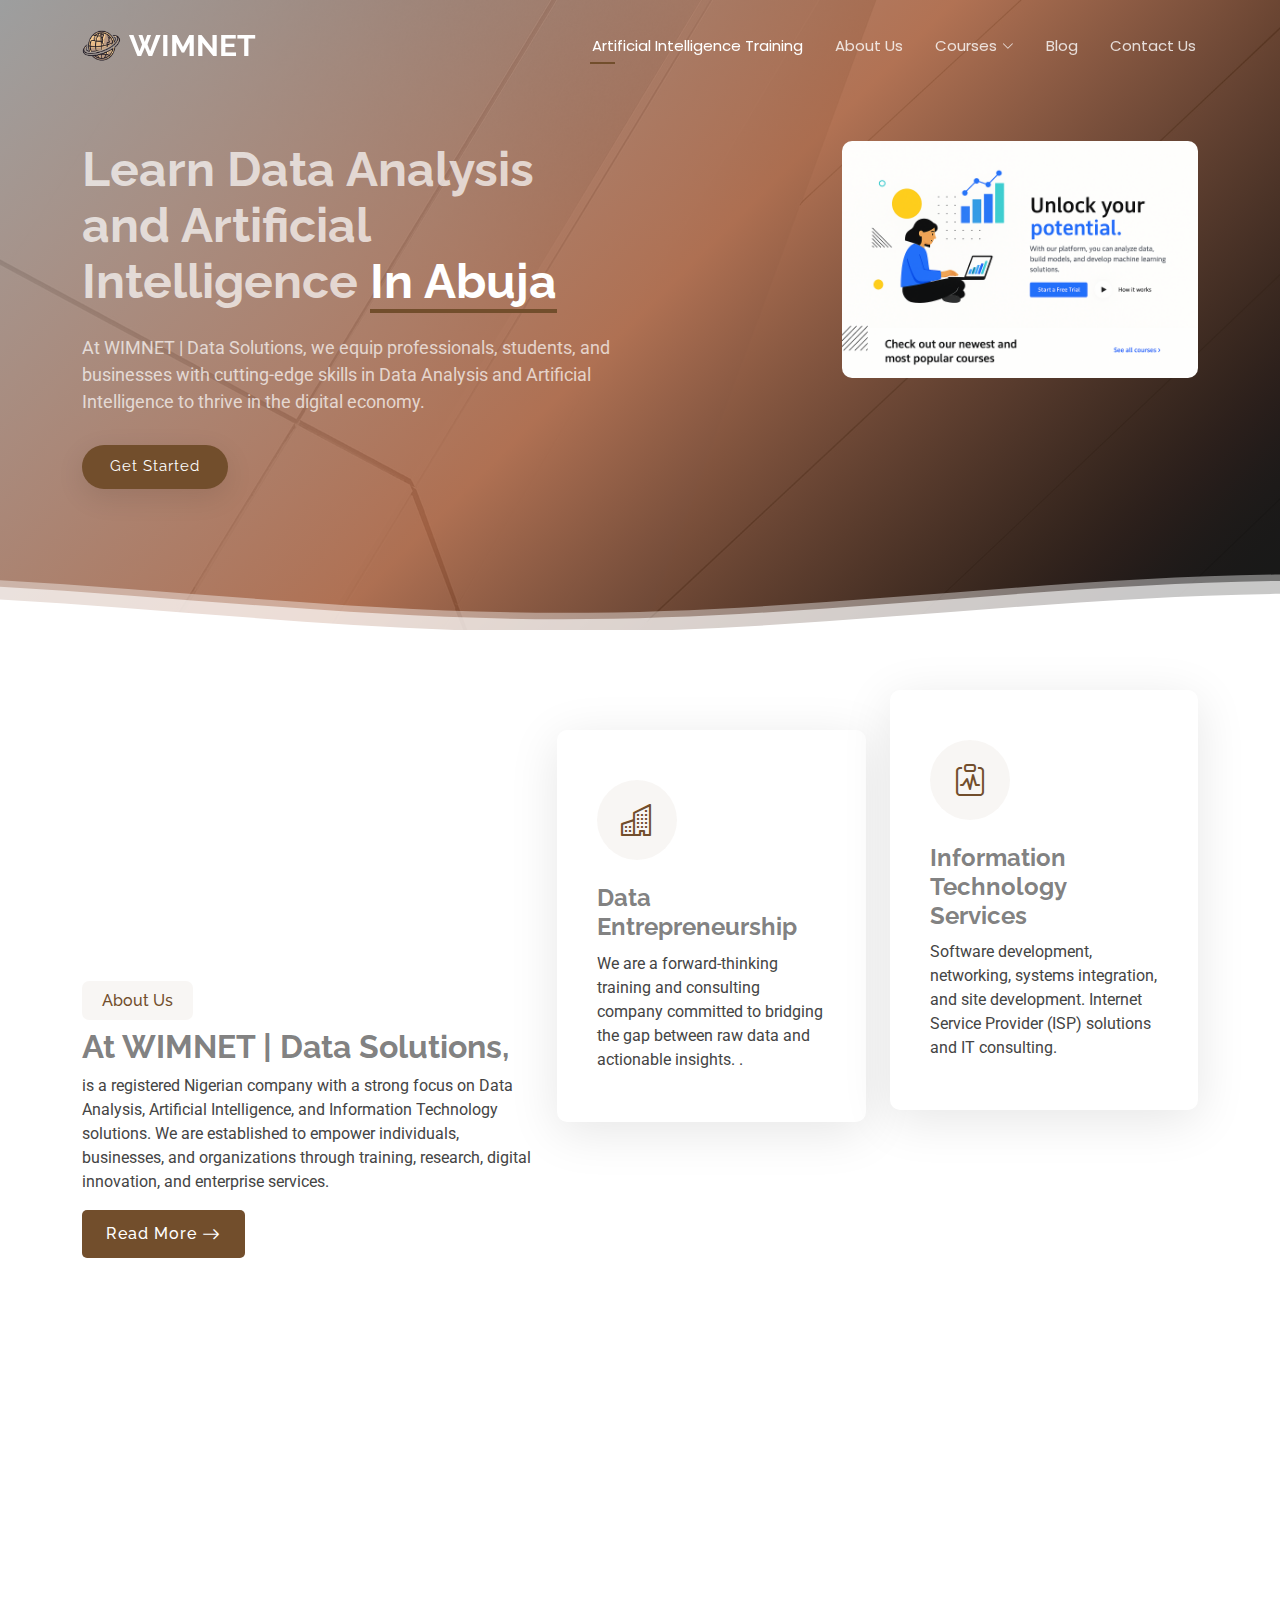
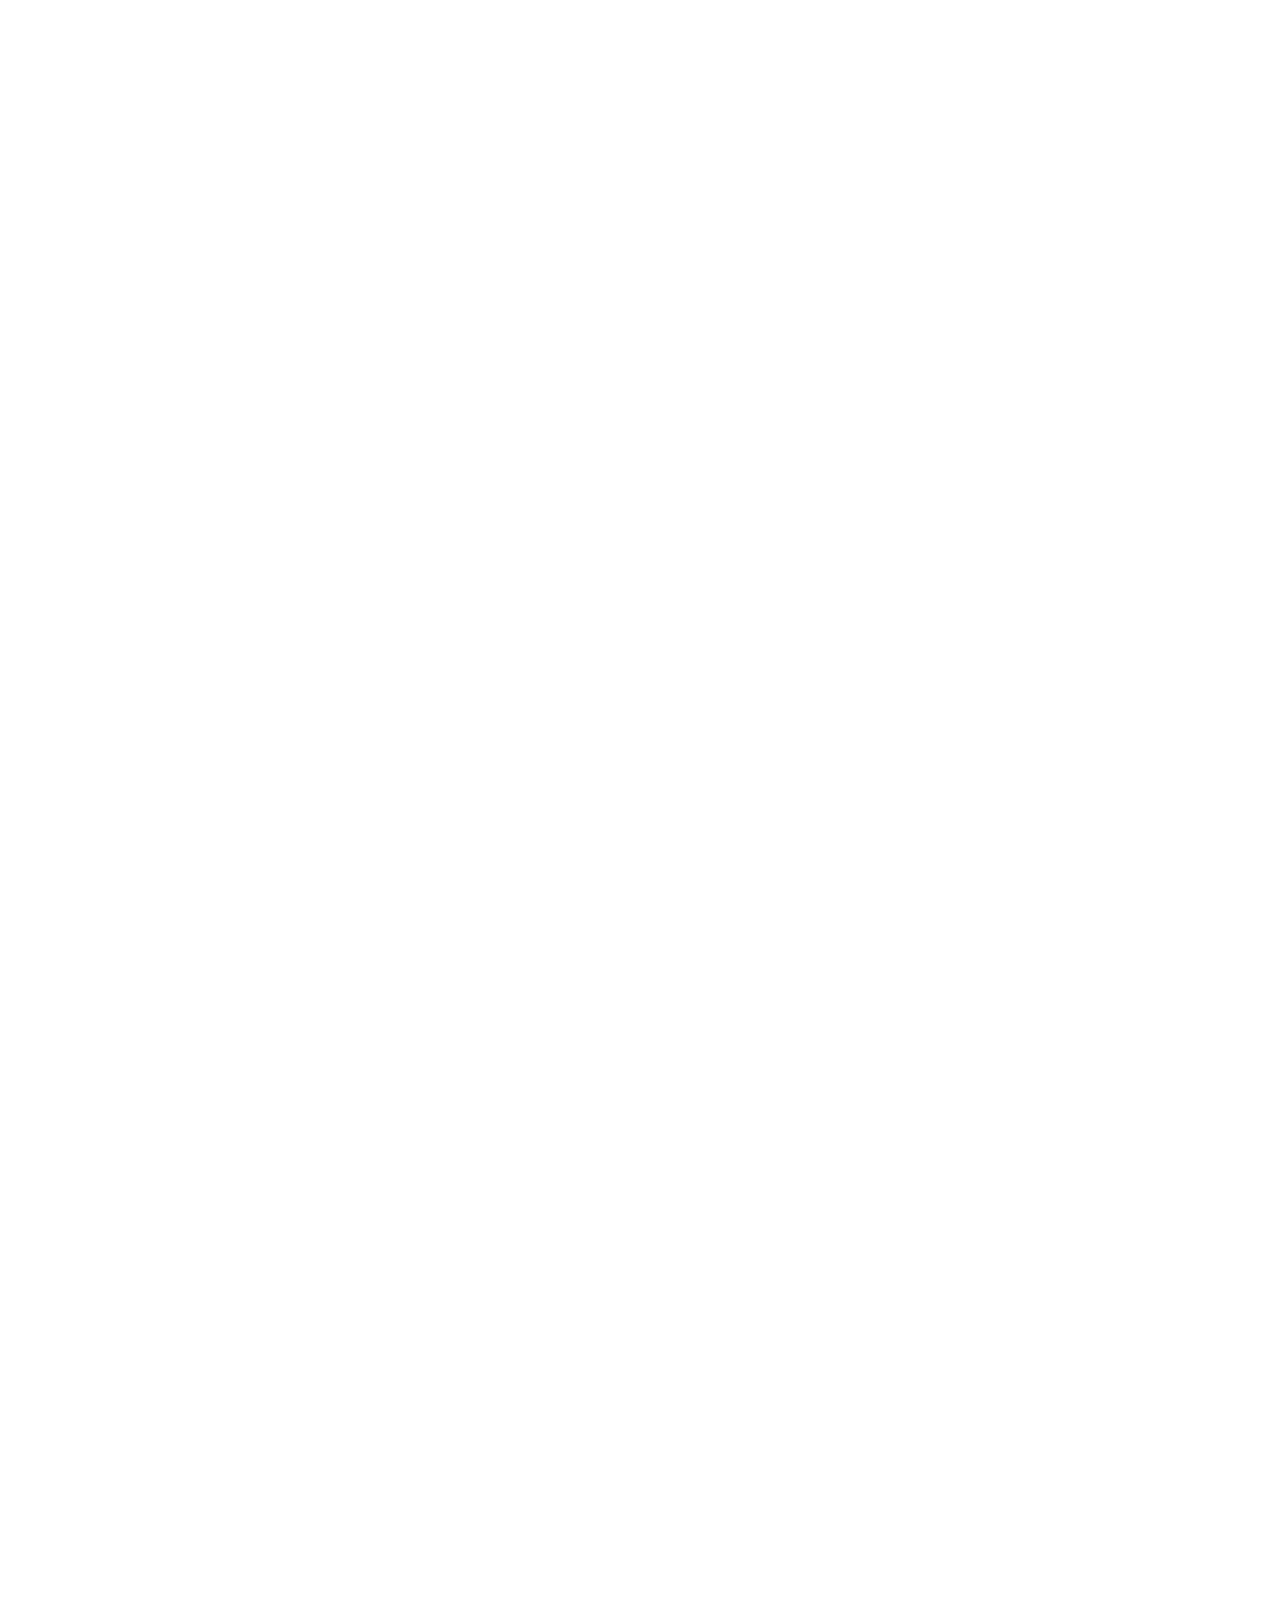
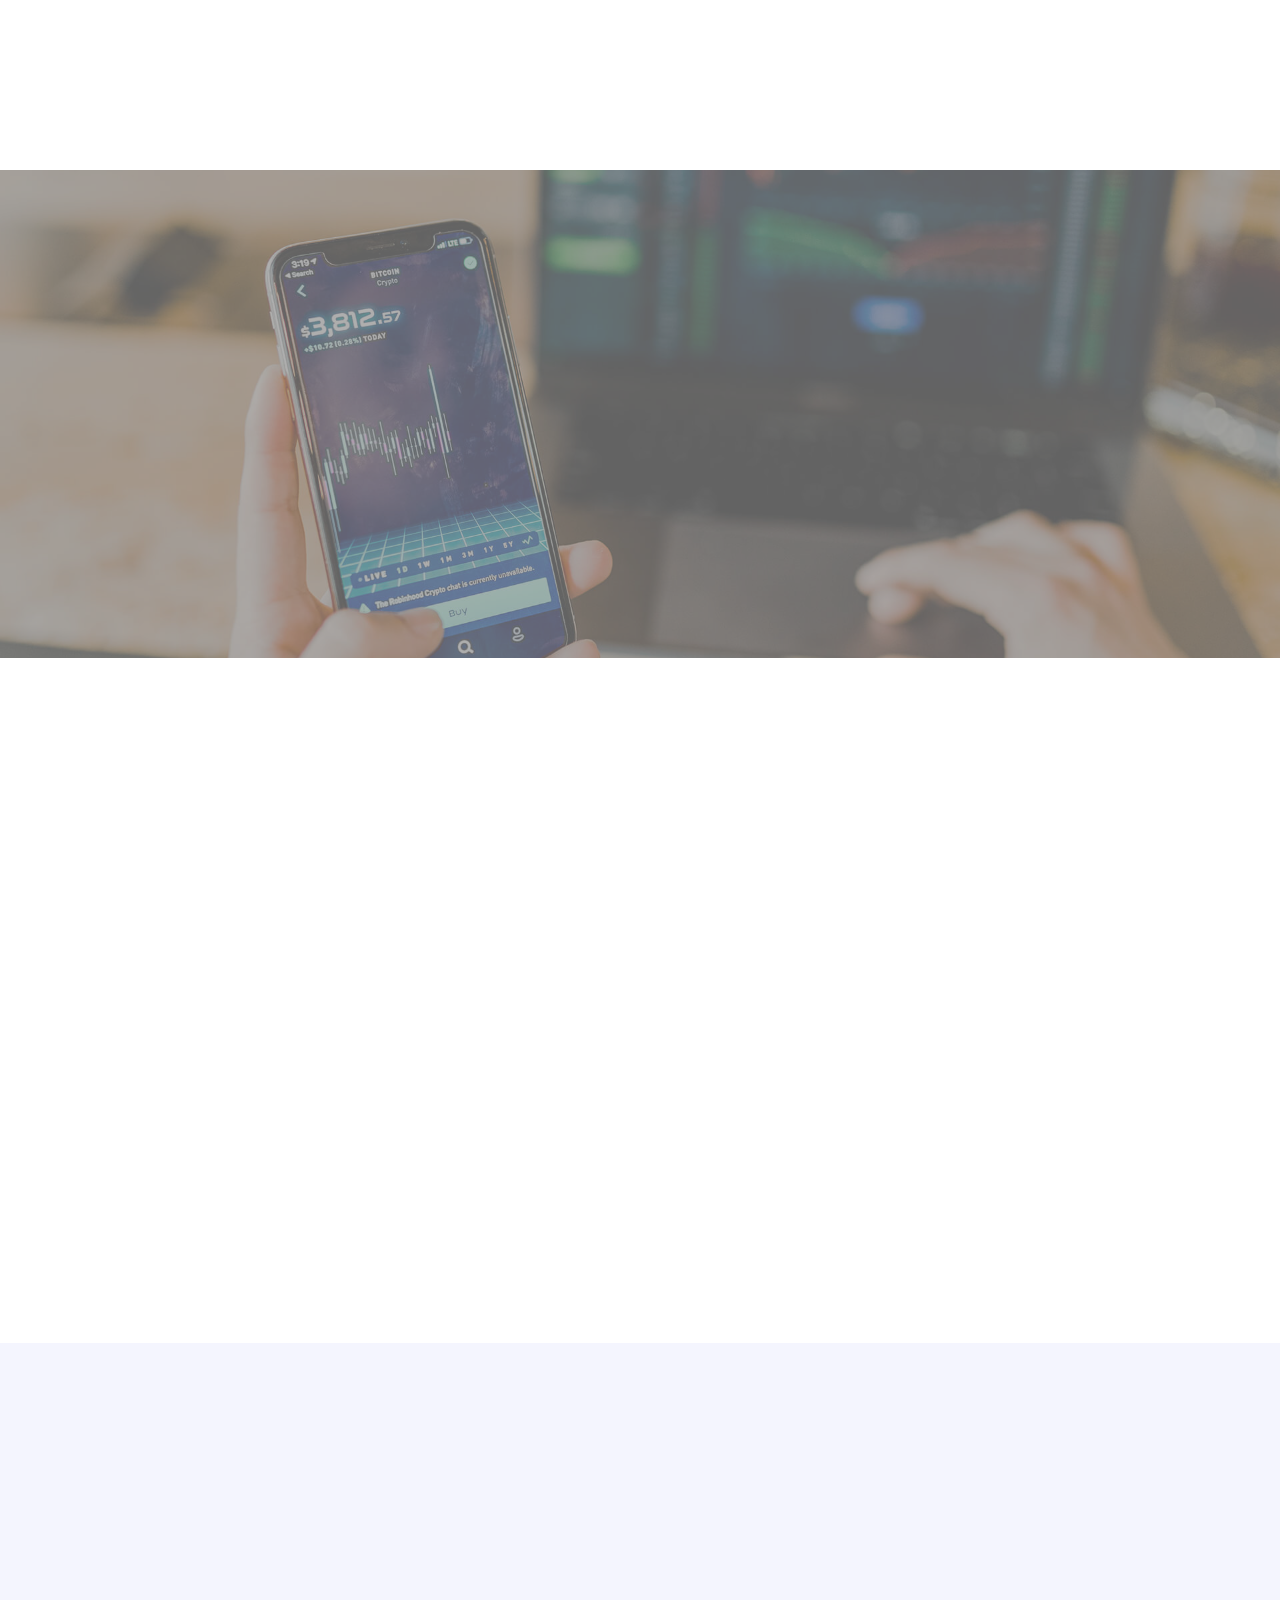
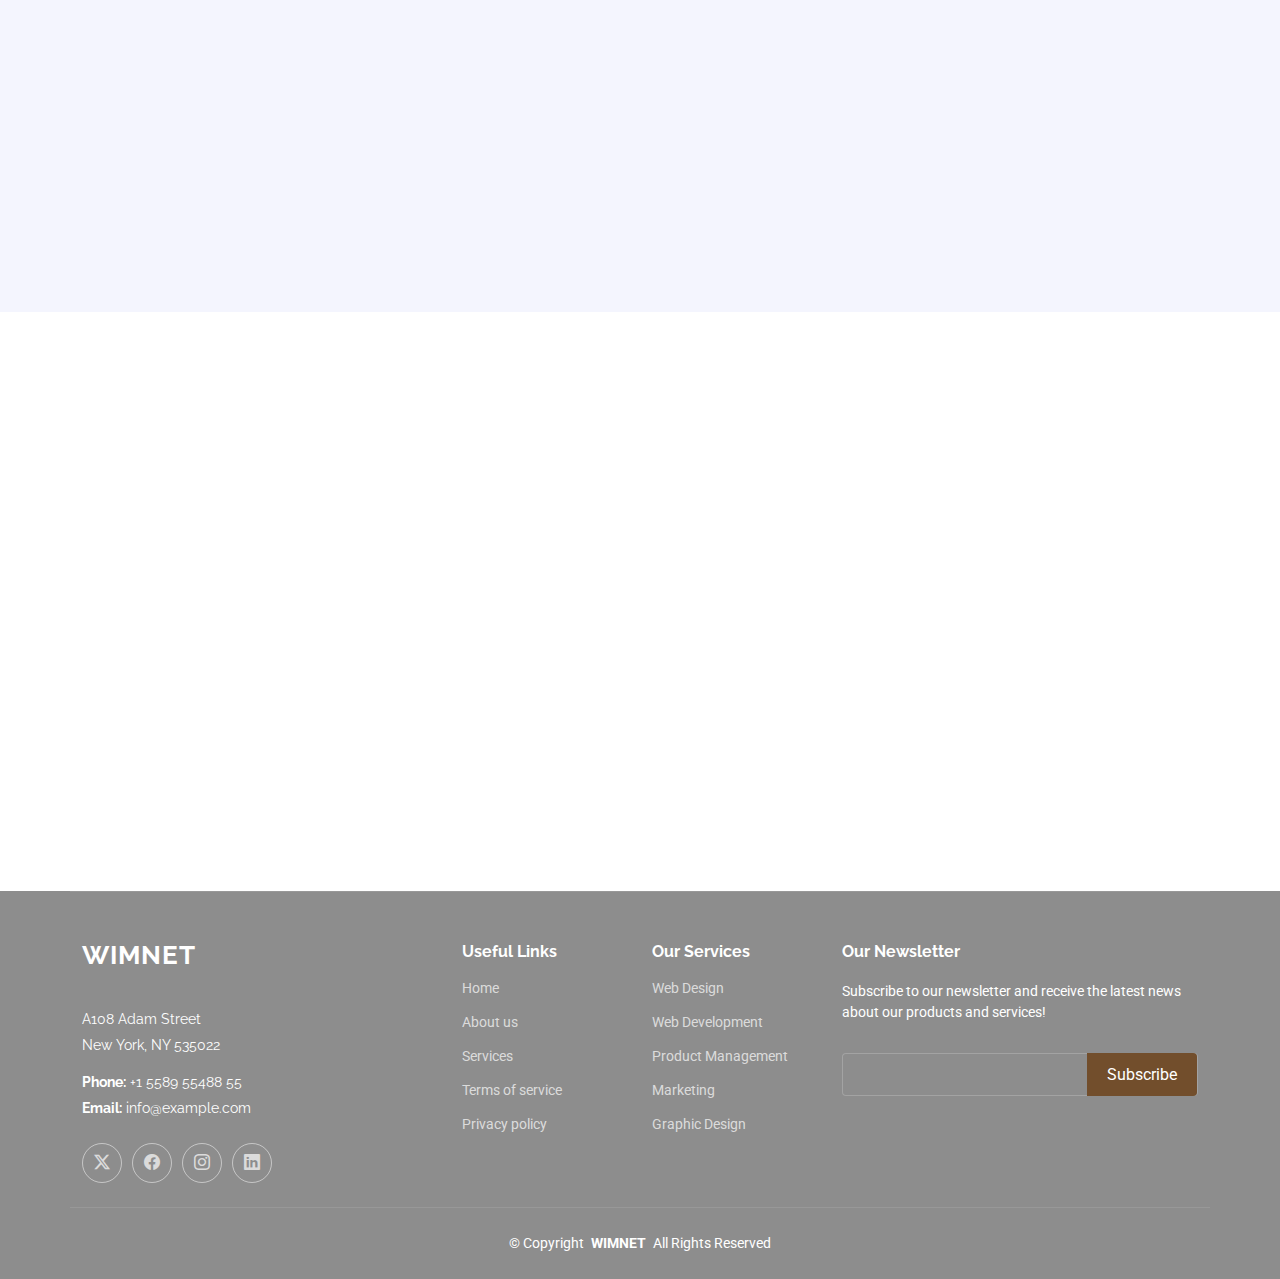
<file: index.html>
<!DOCTYPE html>
<html lang="en">

<head>
  <meta charset="utf-8">
  <meta content="width=device-width, initial-scale=1.0" name="viewport">
  <title>WIMNET | Data Solutions</title>
  <meta name="description" content="">
  <meta name="keywords" content="">

  <!-- Favicons -->
  <link href="assets/img/logo.png" rel="icon">

  <!-- Fonts -->
  <link href="https://fonts.googleapis.com" rel="preconnect">
  <link href="https://fonts.gstatic.com" rel="preconnect" crossorigin>
  <link href="https://fonts.googleapis.com/css2?family=Roboto:ital,wght@0,100;0,300;0,400;0,500;0,700;0,900;1,100;1,300;1,400;1,500;1,700;1,900&family=Poppins:ital,wght@0,100;0,200;0,300;0,400;0,500;0,600;0,700;0,800;0,900;1,100;1,200;1,300;1,400;1,500;1,600;1,700;1,800;1,900&family=Raleway:ital,wght@0,100;0,200;0,300;0,400;0,500;0,600;0,700;0,800;0,900;1,100;1,200;1,300;1,400;1,500;1,600;1,700;1,800;1,900&display=swap" rel="stylesheet">

  <!-- Vendor CSS Files -->
  <link href="assets/vendor/bootstrap/css/bootstrap.min.css" rel="stylesheet">
  <link href="assets/vendor/bootstrap-icons/bootstrap-icons.css" rel="stylesheet">
  <link href="assets/vendor/aos/aos.css" rel="stylesheet">
  <link href="assets/vendor/glightbox/css/glightbox.min.css" rel="stylesheet">
  <link href="assets/vendor/swiper/swiper-bundle.min.css" rel="stylesheet">

  <!-- Main CSS File -->
  <link href="assets/css/main.css" rel="stylesheet">
</head>

<body class="index-page">

  <header id="header" class="header d-flex align-items-center fixed-top">
    <div class="container-fluid container-xl position-relative d-flex align-items-center justify-content-between">

      <a href="index.html" class="logo d-flex align-items-center">
        <!-- Uncomment the line below if you also wish to use an image logo -->
        <img src="assets/img/logo.png" alt="">
        <h1 class="sitename">WIMNET</h1>
      </a>

      <nav id="navmenu" class="navmenu">
        <ul>
          <li><a href="#hero" class="active">Artificial Intelligence Training</a></li>
          <li><a href="#about">About Us</a></li>
          <li class="dropdown"><a href="#"><span>Courses</span> <i class="bi bi-chevron-down toggle-dropdown"></i></a>
            <ul>
              <!-- <li><a href="#">Data Analysis</a></li> -->
              <li class="dropdown"><a href="#"><span>Data Analysis</span> <i class="bi bi-chevron-down toggle-dropdown"></i></a>
                <ul>
                  <li><a href="#">Python Training in Abuja Nigeria</a></li>
                  <li><a href="#">Power BI Training in Abuja Nigeria</a></li>
                  <li><a href="#">IBM SPSS Modeler</a></li>
                  <li><a href="#">SQL for Data Analysis</a></li>
                  <li><a href="#">R for Data Analysis</a></li>
                  <li><a href="#">Tableau</a></li>
                  <li><a href="#">Qlik</a></li>
                  <li><a href="#">Microsoft Excel for Data Analysis</a></li>
                  <li><a href="#">IBM SPSS Modeler</a></li>
                  <li><a href="#">OpenRefine</a></li>
                  <li><a href="#">STATA</a></li>
                  <li><a href="#">SAS</a></li>
                </ul>
              </li>
              <li class="dropdown"><a href="#"><span>UI/UX</span> <i class="bi bi-chevron-down toggle-dropdown"></i></a>
                <ul>
                  <li><a href="#">Figma</a></li>
                  <li><a href="#">Adobe XD</a></li>
                </ul>
              </li>
              <li class="dropdown"><a href="#"><span>Project Management</span> <i class="bi bi-chevron-down toggle-dropdown"></i></a>
                <ul>
                  <li><a href="#">Project Management Certification</a></li>
                  <li><a href="#">Microsoft Project</a></li>
                </ul>
              </li>
              <li class="dropdown"><a href="#"><span>Accounting</span> <i class="bi bi-chevron-down toggle-dropdown"></i></a>
                <ul>
                  <li><a href="#">Sage 50</a></li>
                  <li><a href="#">Quickbooks</a></li>
                </ul>
              </li>
            </ul>
          </li>
          
          <li><a href="#features">Blog</a></li>
          <li><a href="#contact">Contact Us</a></li>
        </ul>
        <i class="mobile-nav-toggle d-xl-none bi bi-list"></i>
      </nav>

    </div>
  </header>

  <main class="main">

    <!-- Hero Section -->
    <section id="hero" class="hero section dark-background">
      <img src="assets/img/hero-bg-2.jpg" alt="" class="hero-bg">

      <div class="container">
        <div class="row gy-4 justify-content-between">
          <div class="col-lg-4 order-lg-last hero-img" data-aos="zoom-out" data-aos-delay="100">
            <img src="assets/img/hero2.png" class="img-fluid animated curve" alt="">
          </div>

          <div class="col-lg-6  d-flex flex-column justify-content-center" data-aos="fade-in">
            <h1>Learn Data Analysis and Artificial Intelligence <span>In Abuja</span></h1>
            <p>At WIMNET | Data Solutions, we equip professionals, students, and businesses with cutting-edge skills in Data Analysis and Artificial Intelligence to thrive in the digital economy.</p>
            <div class="d-flex">
              <a href="#about" class="btn-get-started">Get Started</a>
            </div>
          </div>

        </div>
      </div>

      <svg class="hero-waves" xmlns="http://www.w3.org/2000/svg" xmlns:xlink="http://www.w3.org/1999/xlink" viewBox="0 24 150 28 " preserveAspectRatio="none">
        <defs>
          <path id="wave-path" d="M-160 44c30 0 58-18 88-18s 58 18 88 18 58-18 88-18 58 18 88 18 v44h-352z"></path>
        </defs>
        <g class="wave1">
          <use xlink:href="#wave-path" x="50" y="3"></use>
        </g>
        <g class="wave2">
          <use xlink:href="#wave-path" x="50" y="0"></use>
        </g>
        <g class="wave3">
          <use xlink:href="#wave-path" x="50" y="9"></use>
        </g>
      </svg>

    </section><!-- /Hero Section -->

    <!-- About Section -->
    <section id="about" class="about section">

      <div class="container" data-aos="fade-up" data-aos-delay="100">
        <div class="row align-items-xl-center gy-5">

          <div class="col-xl-5 content">
            <h3>About Us</h3>
            <h2>At WIMNET | Data Solutions, </h2>
            <p>is a registered Nigerian company with a strong focus on Data Analysis, Artificial Intelligence, and Information Technology solutions.

We are established to empower individuals, businesses, and organizations through training, research, digital innovation, and enterprise services.
              </p>
            <a href="#" class="read-more"><span>Read More</span><i class="bi bi-arrow-right"></i></a>
          </div>

          <div class="col-xl-7">
            <div class="row gy-4 icon-boxes">

              <div class="col-md-6" data-aos="fade-up" data-aos-delay="200">
                <div class="icon-box">
                  <i class="bi bi-buildings"></i>
                  <h3>Data Entrepreneurship</h3>
                  <p>We are a forward-thinking training and consulting company committed to bridging the gap between raw data and actionable insights. .</p>
                </div>
              </div> <!-- End Icon Box -->

              <div class="col-md-6" data-aos="fade-up" data-aos-delay="300">
                <div class="icon-box">
                  <i class="bi bi-clipboard-pulse"></i>
                  <h3>Information Technology Services</h3>
                  <p>Software development, networking, systems integration, and site development. Internet Service Provider (ISP) solutions and IT consulting. </p>
                </div>
              </div> <!-- End Icon Box -->

              <div class="col-md-6" data-aos="fade-up" data-aos-delay="400">
                <div class="icon-box">
                  <i class="bi bi-command"></i>
                  <h3>Our Vision</h3>
                  <p>To become a leading African hub for data-driven innovation, IT solutions, and capacity building, enabling growth and transformation in every sector.</p>
                </div>
              </div> <!-- End Icon Box -->

              <div class="col-md-6" data-aos="fade-up" data-aos-delay="500">
                <div class="icon-box">
                  <i class="bi bi-graph-up-arrow"></i>
                  <h3>Our Mission</h3>
                  <p> To empower individuals and businesses by providing world-class training, reliable IT services, and enterprise solutions that drive measurable impact.</p>
                </div>
              </div> <!-- End Icon Box -->

            </div>
          </div>

        </div>
      </div>

    </section><!-- /About Section -->

    <!-- Features Section -->
    <section id="features" class="features section">

      <div class="container">

        <div class="row gy-4">

          <div class="col-lg-3 col-md-4" data-aos="fade-up" data-aos-delay="100">
            <div class="features-item">
              <a href="" class="stretched-link"><i aria-hidden="true"><svg xmlns="http://www.w3.org/2000/svg" viewBox="0 0 98 24" class="python" width="82"><g fill="currentColor"><path d="M36.82 12.02c0-2.97-.85-4.5-2.56-4.58a4.82 4.82 0 0 0-1.98.33 2.9 2.9 0 0 0-1.04.54v7.1c1.09.68 2.06 1 2.9.94 1.78-.11 2.68-1.56 2.68-4.33zm2.1.13c0 1.5-.36 2.76-1.07 3.76a3.96 3.96 0 0 1-3.32 1.74 5.9 5.9 0 0 1-3.29-1v6.45l-1.83-.65V8.15c.3-.37.69-.69 1.16-.96a7.95 7.95 0 0 1 3.96-.97l.03.03A3.64 3.64 0 0 1 37.84 8a7.37 7.37 0 0 1 1.08 4.16zm11.16 4.23c0 2.02-.2 3.42-.61 4.2a4.3 4.3 0 0 1-2.34 1.87 9 9 0 0 1-3.03.6l-.3-1.15c1.1-.15 1.88-.3 2.32-.44.89-.3 1.5-.76 1.83-1.37.27-.5.4-1.46.4-2.87v-.47a9.42 9.42 0 0 1-3.93.85c-.9 0-1.69-.28-2.37-.85a2.87 2.87 0 0 1-1.15-2.34V6.85l1.82-.62v7.61c0 .81.27 1.44.8 1.88a3 3 0 0 0 2.04.63 5.14 5.14 0 0 0 2.69-.97V6.5h1.83v9.88zm7.13 1.17a7.34 7.34 0 0 1-.6.02 3.6 3.6 0 0 1-2.42-.73 2.54 2.54 0 0 1-.86-2.04V7.64h-1.25V6.5h1.25V3.46l1.82-.64V6.5h2.06v1.14h-2.06v7.11c0 .69.19 1.17.55 1.45.32.23.82.37 1.5.4v.95zm11.05-.15h-1.82v-7.02a3.3 3.3 0 0 0-.5-1.84 1.83 1.83 0 0 0-1.61-.87c-.84 0-1.89.44-3.14 1.32v8.4h-1.83V.64l1.83-.58V7.7A6.38 6.38 0 0 1 65 6.42c.97 0 1.75.33 2.35.97.6.65.9 1.46.9 2.42v7.59zm9.7-5.66c0-1.14-.21-2.09-.64-2.83a2.73 2.73 0 0 0-2.4-1.44c-2 .12-3 1.54-3 4.28a7 7 0 0 0 .62 3.14c.54 1.08 1.34 1.6 2.41 1.59 2.01-.02 3.02-1.6 3.02-4.74zm2 .01c0 1.62-.41 2.98-1.24 4.06a4.5 4.5 0 0 1-3.8 1.81c-1.6 0-2.85-.6-3.76-1.81a6.53 6.53 0 0 1-1.22-4.06c0-1.53.44-2.81 1.32-3.86a4.57 4.57 0 0 1 3.68-1.67c1.52 0 2.75.56 3.7 1.67a5.78 5.78 0 0 1 1.33 3.86zm10.48 5.65H88.6V9.98c0-.81-.25-1.44-.74-1.9a2.69 2.69 0 0 0-1.96-.66c-.87.02-1.7.3-2.48.84v9.14h-1.82V8.04a9.03 9.03 0 0 1 2.9-1.5 8.87 8.87 0 0 1 2.2-.32c.43 0 .84.05 1.22.13.72.17 1.3.47 1.75.92.5.5.76 1.1.76 1.8v8.33zM11.38.7c-.94 0-1.84.08-2.63.22C6.43 1.32 6 2.18 6 3.76v2.09h5.5v.69H3.94c-1.6 0-3 .96-3.43 2.77-.5 2.09-.53 3.39 0 5.56.39 1.62 1.32 2.78 2.92 2.78h1.89v-2.5c0-1.8 1.57-3.4 3.43-3.4h5.5a2.76 2.76 0 0 0 2.74-2.78V3.76c0-1.48-1.26-2.6-2.75-2.84a17.22 17.22 0 0 0-2.86-.23zM8.4 2.36a1.04 1.04 0 0 1 1.03 1.05c0 .57-.47 1.04-1.03 1.04-.57 0-1.03-.47-1.03-1.04 0-.58.46-1.05 1.03-1.05z"></path><path d="M17.68 6.54v2.43c0 1.88-1.6 3.47-3.44 3.47H8.75A2.8 2.8 0 0 0 6 15.22v5.2c0 1.5 1.3 2.36 2.75 2.79 1.74.5 3.41.6 5.5 0 1.37-.4 2.74-1.2 2.74-2.78v-2.09H11.5v-.7h8.24c1.6 0 2.2-1.1 2.75-2.77.57-1.7.55-3.36 0-5.56-.4-1.58-1.15-2.77-2.75-2.77h-2.06zm-3.1 13.2a1.04 1.04 0 0 1 0 2.08 1.04 1.04 0 0 1-1.02-1.05c0-.57.46-1.04 1.03-1.04zM94 4.87h.32v-2h.76v-.24h-1.84v.24H94v2m1.36 0h.28V3.05l.6 1.83h.3l.61-1.82v1.82h.3V2.64h-.4l-.67 1.92-.57-1.92h-.45v2.24"></path></g></svg></i></a>
            </div>
          </div><!-- End Feature Item -->

          <div class="col-lg-3 col-md-4" data-aos="fade-up" data-aos-delay="200">
            <div class="features-item">
              <a href="" class="stretched-link"><i aria-hidden="true"><svg xmlns="http://www.w3.org/2000/svg" viewBox="0 0 22 23" class="r" width="19"><g fill="currentColor" fill-rule="evenodd"><path d="M21.78 7.91a5.41 5.41 0 0 0-.31-1.74c-.2-.55-.5-1.06-.84-1.53a7.87 7.87 0 0 0-2.64-2.17 11 11 0 0 0-3.2-1.07 13.7 13.7 0 0 0-6.53.48 11.96 11.96 0 0 0-2.88 1.36 7.88 7.88 0 0 0-2.19 2.08c-.55.8-.85 1.7-.85 2.6 0 .89.3 1.78.85 2.58s1.31 1.51 2.19 2.09a11.88 11.88 0 0 0 2.88 1.36 13.74 13.74 0 0 0 6.54.47c1.1-.2 2.18-.54 3.19-1.07 1-.53 1.93-1.25 2.64-2.17.34-.47.65-.98.84-1.53a5.4 5.4 0 0 0 .31-1.74m0 0c0 1.19-.41 2.36-1.09 3.32a9.1 9.1 0 0 1-2.54 2.4 13.14 13.14 0 0 1-3.2 1.5 15.01 15.01 0 0 1-3.48.65c-2.36.15-4.85-.2-7.09-1.38a9.02 9.02 0 0 1-3-2.5 7 7 0 0 1-1-1.84A6.66 6.66 0 0 1 0 7.9a6.64 6.64 0 0 1 1.38-4 8.21 8.21 0 0 1 1.4-1.43 9.63 9.63 0 0 1 1.6-1.06 13.23 13.23 0 0 1 7.1-1.39c1.18.1 2.35.3 3.48.67a13.15 13.15 0 0 1 3.19 1.48 9.07 9.07 0 0 1 2.54 2.41 5.82 5.82 0 0 1 1.1 3.32"></path><path d="M13.84 12.79c1.44 0 2.32-.83 2.32-2.43 0-1.73-.88-2.23-2.32-2.23h-1.65v4.66h1.65zm-.39 2.88h-1.23v6.71H8.59V5.14h5.95c2.88 0 5.5 1.04 5.5 4.93 0 2.32-1.2 4-3 4.88l4.32 7.43h-4.04l-3.87-6.71z"></path></g></svg></i></a>
            </div>
          </div><!-- End Feature Item -->

          <div class="col-lg-3 col-md-4" data-aos="fade-up" data-aos-delay="300">
            <div class="features-item">
              <a href="" class="stretched-link"><i aria-hidden="true"><svg xmlns="http://www.w3.org/2000/svg" viewBox="0 0 59 20" class="sql" width="59"><path d="M9.81 15.64a36.88 36.88 0 0 1-7.25-.63A8.28 8.28 0 0 1 0 14.13v3.55c0 1.18 4.4 2.14 9.81 2.14 5.42 0 9.81-.96 9.81-2.14v-3.54a8.28 8.28 0 0 1-2.55.87 36.88 36.88 0 0 1-7.26.63m0-5.59a36.88 36.88 0 0 1-7.25-.63A8.28 8.28 0 0 1 0 8.55v3.42h.06c0 .6 3.43 1.76 9.75 1.76 6.33 0 9.75-1.17 9.75-1.77h.06v-3.4c-.8.42-1.67.72-2.56.87a36.86 36.86 0 0 1-7.25.62m9.81-7.91C19.62.96 15.22 0 9.82 0S0 .96 0 2.14a.47.47 0 0 0 0 .07.47.47 0 0 0 0 .07v3.88h.06c0 .6 3.43 1.76 9.75 1.76 6.33 0 9.75-1.17 9.75-1.77h.06V2.27a.47.47 0 0 0 0-.07.5.5 0 0 0 0-.06m14.27 3.52a.67.67 0 0 1-.23.28.56.56 0 0 1-.3.08.76.76 0 0 1-.4-.14 13.25 13.25 0 0 0-.52-.31 4.24 4.24 0 0 0-.7-.32 2.9 2.9 0 0 0-.96-.14c-.33 0-.62.04-.86.12a1.81 1.81 0 0 0-.62.34 1.36 1.36 0 0 0-.38.53 1.76 1.76 0 0 0-.13.67c0 .3.09.56.26.77.17.2.39.38.67.53.27.14.6.27.94.39.36.11.72.23 1.09.37.37.13.73.28 1.09.45.35.17.67.39.94.65a3 3 0 0 1 .67.97c.17.38.26.85.26 1.4 0 .59-.1 1.14-.3 1.66-.2.52-.49.97-.87 1.36a4.08 4.08 0 0 1-1.4.9 5.84 5.84 0 0 1-3.1.2 6.2 6.2 0 0 1-1.13-.33 5.88 5.88 0 0 1-1.02-.55 5.07 5.07 0 0 1-.84-.71l.69-1.17a.89.89 0 0 1 .23-.22.56.56 0 0 1 .31-.08c.15 0 .3.06.48.18l.6.42c.24.15.51.29.83.41.31.13.7.19 1.14.19.68 0 1.2-.17 1.57-.5.38-.33.56-.8.56-1.42 0-.35-.08-.63-.25-.85a2.05 2.05 0 0 0-.67-.55 4.93 4.93 0 0 0-.95-.37 30.59 30.59 0 0 1-1.08-.34 9.2 9.2 0 0 1-1.08-.44 3.48 3.48 0 0 1-.95-.66 3.02 3.02 0 0 1-.67-1.02 4 4 0 0 1-.25-1.52 3.67 3.67 0 0 1 1.1-2.6 4.01 4.01 0 0 1 1.31-.85 5.83 5.83 0 0 1 3.87.05 4.7 4.7 0 0 1 1.63 1.01l-.58 1.16zm12.48 4.18c0-.72-.09-1.37-.27-1.94a4.13 4.13 0 0 0-.8-1.46 3.46 3.46 0 0 0-1.28-.92 4.28 4.28 0 0 0-1.69-.32c-.62 0-1.19.1-1.69.32a3.49 3.49 0 0 0-1.28.92 4.15 4.15 0 0 0-.8 1.46 6.15 6.15 0 0 0-.3 1.94c0 .72.1 1.37.3 1.94.18.57.45 1.06.8 1.46.35.4.78.7 1.28.9.5.22 1.07.33 1.7.33.62 0 1.18-.1 1.68-.32a3.48 3.48 0 0 0 1.27-.91c.35-.4.62-.89.8-1.46.2-.57.28-1.22.28-1.94m2.45 0c0 .59-.06 1.15-.18 1.69a7.02 7.02 0 0 1-.5 1.5 6.3 6.3 0 0 1-.82 1.29 5.84 5.84 0 0 1-1.09 1.03l3.25 3.64h-1.96c-.29 0-.54-.04-.77-.12a1.5 1.5 0 0 1-.62-.44l-1.88-2.13c-.3.09-.61.15-.93.2a7.4 7.4 0 0 1-.99.06 6.8 6.8 0 0 1-2.65-.5 6 6 0 0 1-2.06-1.41 6.33 6.33 0 0 1-1.32-2.13 7.46 7.46 0 0 1-.47-2.68c0-.97.16-1.86.47-2.68a6.34 6.34 0 0 1 1.32-2.13 6.01 6.01 0 0 1 2.06-1.4c.8-.34 1.68-.51 2.65-.51s1.86.17 2.65.5c.8.35 1.48.82 2.05 1.41a6.32 6.32 0 0 1 1.32 2.13c.31.82.47 1.71.47 2.68m4.26 4.55h5.13v2.02H50.7V3.26h2.38z" fill="currentColor" fill-rule="evenodd"></path></svg></i></a>
            </div>
          </div><!-- End Feature Item -->

          <div class="col-lg-3 col-md-4" data-aos="fade-up" data-aos-delay="400">
            <div class="features-item">
              <a href="" class="stretched-link"><i aria-hidden="true"><svg fill="currentColor" height="34" viewBox="0 0 128 34" xmlns="http://www.w3.org/2000/svg" class="chatgpt" width="91"><g clip-path="url(#chat-gpt_svg__a)"><g clip-path="url(#chat-gpt_svg__b)"><path d="M30.71 14.1a7.98 7.98 0 0 0-.69-6.55 8.06 8.06 0 0 0-8.68-3.87 8.09 8.09 0 0 0-13.7 2.9 7.98 7.98 0 0 0-5.33 3.86 8.06 8.06 0 0 0 1 9.46 7.97 7.97 0 0 0 .67 6.55 8.07 8.07 0 0 0 8.69 3.87A7.98 7.98 0 0 0 18.68 33a8.07 8.07 0 0 0 7.7-5.6 7.99 7.99 0 0 0 5.33-3.87 8.08 8.08 0 0 0-1-9.44zM18.68 30.9c-1.4 0-2.76-.48-3.83-1.38l.18-.1 6.38-3.69a1.06 1.06 0 0 0 .52-.9v-8.99l2.7 1.56a.1.1 0 0 1 .04.07v7.44a6 6 0 0 1-5.99 6zM5.8 25.4a5.96 5.96 0 0 1-.71-4.01l.19.11 6.37 3.68a1.03 1.03 0 0 0 1.04 0l7.8-4.5v3.12a.1.1 0 0 1-.05.08L14 27.6a6 6 0 0 1-8.19-2.2zM4.12 11.54A5.98 5.98 0 0 1 7.28 8.9v7.57a1.02 1.02 0 0 0 .51.9l7.76 4.47-2.7 1.56a.1.1 0 0 1-.1 0l-6.43-3.72a6 6 0 0 1-2.2-8.18zm22.13 5.14-7.78-4.52 2.69-1.55a.1.1 0 0 1 .1 0l6.43 3.72a6 6 0 0 1-.9 10.8v-7.56a1.05 1.05 0 0 0-.54-.9zm2.68-4.03-.19-.12-6.36-3.7a1.04 1.04 0 0 0-1.05 0l-7.78 4.49V10.2a.09.09 0 0 1 .03-.09l6.44-3.71a6 6 0 0 1 8.91 6.21zm-16.85 5.51-2.7-1.55a.1.1 0 0 1-.05-.08V9.1a6 6 0 0 1 9.84-4.6l-.2.1-6.36 3.68a1.06 1.06 0 0 0-.53.9zM13.54 15l3.47-2 3.48 2v4l-3.47 2-3.47-2z"></path></g><path d="M43.95 7.79c2 0 3.54.53 4.65 1.58a5.58 5.58 0 0 1 1.83 3.59h-2.08a4.32 4.32 0 0 0-1.42-2.42c-.7-.6-1.69-.9-2.96-.9-1.56 0-2.81.56-3.77 1.65-.96 1.1-1.43 2.76-1.43 5.02 0 1.85.43 3.35 1.29 4.5.86 1.15 2.15 1.72 3.86 1.72 1.58 0 2.78-.6 3.6-1.82a6.9 6.9 0 0 0 .98-2.51h2.08a7.12 7.12 0 0 1-1.84 4.18 6.57 6.57 0 0 1-5.07 2.03 6.7 6.7 0 0 1-4.62-1.67c-1.64-1.46-2.46-3.73-2.46-6.8 0-2.32.61-4.23 1.84-5.72a6.75 6.75 0 0 1 5.52-2.43zm8.99.38h1.93v5.88c.46-.58.87-.99 1.24-1.22.62-.41 1.4-.61 2.33-.61 1.67 0 2.8.58 3.4 1.75.31.63.47 1.52.47 2.65V24h-1.98v-7.25c0-.85-.11-1.47-.33-1.86-.35-.63-1-.94-1.97-.94-.8 0-1.53.27-2.18.82-.65.55-.98 1.6-.98 3.13V24h-1.93zm13.73 12.77c0 .56.2 1 .6 1.32.42.32.9.48 1.46.48a4.4 4.4 0 0 0 1.97-.47 2.66 2.66 0 0 0 1.62-2.57v-1.55a3.3 3.3 0 0 1-.92.37c-.37.1-.74.17-1.1.22l-1.16.15c-.7.09-1.23.24-1.58.44-.6.33-.9.87-.9 1.6zm4.68-3.91c.44-.06.74-.25.89-.56.09-.17.13-.42.13-.74 0-.66-.24-1.14-.71-1.43a3.71 3.71 0 0 0-2-.45c-1.02 0-1.73.27-2.16.82-.23.3-.39.74-.46 1.34h-1.8c.03-1.42.5-2.4 1.37-2.96a5.67 5.67 0 0 1 3.08-.83c1.36 0 2.46.25 3.3.77.84.51 1.26 1.32 1.26 2.4v6.63c0 .2.04.37.12.49.08.12.26.18.52.18a4.38 4.38 0 0 0 .64-.06v1.42c-.3.09-.53.14-.69.16-.16.03-.37.04-.64.04-.67 0-1.15-.24-1.45-.71-.16-.25-.27-.6-.34-1.07a5.25 5.25 0 0 1-4.14 1.91 3.66 3.66 0 0 1-2.61-.96 3.25 3.25 0 0 1-1.01-2.44c0-1.07.33-1.9 1-2.48s1.53-.95 2.62-1.08zm6.47-7.75h1.95v3.22h1.84v1.57h-1.84v7.51c0 .4.14.67.4.8.16.09.41.13.76.13h.3l.38-.04V24a6.44 6.44 0 0 1-1.47.18c-.9 0-1.52-.23-1.84-.68a3.1 3.1 0 0 1-.48-1.81v-7.62h-1.56V12.5h1.56zm12.81-1.47a8.1 8.1 0 0 1 3.85.86c1.56.82 2.52 2.27 2.88 4.33h-2.12c-.26-1.15-.8-2-1.6-2.51-.81-.53-1.83-.8-3.06-.8-1.46 0-2.7.55-3.7 1.64-1 1.1-1.5 2.73-1.5 4.9 0 1.88.42 3.4 1.24 4.59.83 1.17 2.17 1.76 4.03 1.76 1.43 0 2.6-.41 3.54-1.23.93-.83 1.41-2.17 1.44-4.02h-4.95v-1.77h6.93V24h-1.37l-.52-2.03a8.1 8.1 0 0 1-1.92 1.65 7.2 7.2 0 0 1-3.58.8c-1.87 0-3.47-.6-4.82-1.82-1.47-1.51-2.2-3.6-2.2-6.25 0-2.64.71-4.74 2.15-6.3a6.83 6.83 0 0 1 5.28-2.24zm10.5.41h7.1c1.41 0 2.54.4 3.4 1.2a4.3 4.3 0 0 1 1.3 3.32c0 1.23-.4 2.3-1.16 3.22-.76.91-1.94 1.37-3.53 1.37h-4.97V24h-2.13zm9.63 4.53c0-1.16-.43-1.95-1.29-2.36a4.66 4.66 0 0 0-1.94-.33h-4.26v5.46h4.26c.96 0 1.74-.2 2.33-.6.6-.42.9-1.14.9-2.17zm16.33-4.53v1.88h-5.32V24h-2.17V10.1h-5.31V8.22z"></path></g></svg></i></a>
            </div>
          </div><!-- End Feature Item -->

          <div class="col-lg-3 col-md-4" data-aos="fade-up" data-aos-delay="500">
            <div class="features-item">
              <a href="" class="stretched-link"><i aria-hidden="true"><svg xmlns="http://www.w3.org/2000/svg" viewBox="0 0 106 18" class="power bi" width="91"><path fill="currentColor" d="M9.75 7.32c.75 0 1.25.6 1.26 1.5V15.87c0 .87-.5 1.45-1.25 1.45s-1.25-.56-1.25-1.44V8.8c0-.89.5-1.46 1.24-1.47ZM7.2 13.04c.05.5.02 1 .02 1.51 0 .48.02.95 0 1.42-.03.83-.56 1.38-1.3 1.36-.72-.01-1.18-.55-1.18-1.4V13.2c0-.73.48-1.28 1.13-1.33.67-.05 1.26.45 1.33 1.18Zm6.32-3.8c.73 0 1.23.56 1.24 1.4V15.93c0 .85-.51 1.41-1.24 1.41s-1.24-.57-1.25-1.4v-5.28c0-.84.52-1.41 1.25-1.41Zm3.76-5.04c.75 0 1.24.55 1.24 1.44V16c0 .65-.38 1.13-.94 1.27a1.19 1.19 0 0 1-1.4-.68c-.09-.23-.13-.47-.13-.7V5.6c0-.84.5-1.41 1.23-1.42Zm56.27 1.26c1.64.55 2.33 1.88 2.55 3.52.07.48.05.97.1 1.45.05.5-.17.65-.65.65-1.74-.02-3.45 0-5.18 0h-.7v.02a2.42 2.42 0 0 0 2.24 2.61 4.63 4.63 0 0 0 3.3-.8h.24c0 .51.05 1.04-.02 1.55-.03.17-.24.4-.44.48-1.68.75-3.42.9-5.15.22a3.83 3.83 0 0 1-1.68-1.35c-1.38-1.81-1.45-5.53.65-7.39a4.54 4.54 0 0 1 4.74-.96Zm-27.23-.22c2.98 0 4.8 1.93 4.8 5.12 0 3.23-1.94 5.18-5.19 5.18-3 0-4.98-1.97-4.98-5.02 0-3.25 2.05-5.26 5.37-5.28Zm14.61 1.83c.48 1.93.97 3.87 1.45 5.9.58-2.35 1.15-4.6 1.68-6.86.12-.48.32-.65.8-.63.5.05.98 0 1.59 0-.27.97-.53 1.81-.8 2.68-.65 2.17-1.3 4.34-1.9 6.54-.12.43-.29.65-.8.63-1.82-.03-1.82 0-2.28-1.74L59.26 8.3c-.65 2.22-1.25 4.28-1.83 6.35-.15.5-.34.7-.9.7-1.65 0-1.68.05-2.13-1.54-.77-2.59-1.52-5.17-2.27-7.75-.05-.14-.07-.31-.12-.55.75 0 1.42-.03 2.12.02.14 0 .34.29.39.46.53 2 1 3.98 1.51 5.98.05.22.12.44.3.68.35-1.23.69-2.49 1.05-3.72.29-1.01.55-2.02.9-3.04.04-.17.3-.38.47-.38 1.76-.13 1.76-.13 2.2 1.56ZM31.9 1.57c1.59.07 3.2-.02 4.79.15a3.86 3.86 0 0 1 3.68 3.98 4.38 4.38 0 0 1-3.42 4.49c-.91.19-1.88.19-2.82.21-.45.03-.6.17-.6.63.03 1.23 0 2.44.03 3.67 0 .5-.15.68-.65.63-.56-.05-1.11 0-1.74 0-.02-.3-.05-.49-.05-.65 0-4.1 0-8.23-.02-12.33 0-.6.2-.8.8-.78Zm59.84-.02c1.67.07 3.33 0 4.96.14 1.74.17 2.9 1.33 3.04 2.8.07 1.2-.41 2.66-2.29 3.5 1.9.48 2.84 1.57 2.91 3.3.08 1.58-1.08 3.14-2.74 3.68-.62.2-1.26.3-1.9.33-1.47.05-2.94.03-4.4 0-.08 0-.18-.05-.27-.07-.03-.22-.03-.43-.03-.63 0-4.1.03-8.23-.02-12.33 0-.6.17-.75.75-.72Zm-8.2 3.86c.16.02.4.24.43.38.05.6.02 1.21.02 1.86-.33-.07-.6-.17-.86-.19-1.45-.14-2.5.99-2.53 2.7-.03 1.47 0 2.95 0 4.44v.73h-1.93c-.12 0-.24-.03-.4-.03V5.55h2.26V7.1c.29-.39.45-.68.67-.92.6-.72 1.42-.96 2.34-.77ZM104.9 1.6c.1 0 .23.33.23.53.03 1.71 0 3.42 0 5.11v8.04h-2.4V1.58c.72 0 1.44-.03 2.17.02ZM9.03.1h10.8c1.72 0 2.81 1.16 2.81 2.96v9.18a2.74 2.74 0 0 1-2.66 2.81c-.3 0-.48-.06-.45-.43.03-.3-.07-.6.41-.61 1.1-.03 1.72-.7 1.72-1.86V2.97c0-1.16-.68-1.86-1.78-1.86H3.39c-1.09 0-1.75.7-1.76 1.82v9.32c0 1 .63 1.72 1.55 1.76.62.02.58-.02.57.7l-.02.25c-1.1.34-2.48-.45-2.92-1.7a3.03 3.03 0 0 1-.17-.97V2.88C.64 1.32 1.76.11 3.25.1h5.77ZM43.9 8.3a4.21 4.21 0 0 0-.07 4.1c.45.92 1.32 1.29 2.3 1.29.97 0 1.79-.41 2.17-1.35.27-.58.34-1.24.51-1.86l-.1-.03c-.02-.33-.02-.67-.07-1.01-.12-1.09-.89-2.03-1.83-2.24-1.2-.27-2.33.12-2.91 1.1Zm49.45.85c0 1.38 0 2.63.02 3.88 0 .13.24.37.36.37.77 0 1.57.02 2.31-.1a1.93 1.93 0 0 0 1.71-2c0-1.07-.55-1.76-1.68-1.93-.84-.15-1.73-.17-2.72-.22Zm-23.67.24h4.2c.11-1.38-.63-2.32-1.86-2.39-1.2-.07-2.34 1.09-2.34 2.4Zm-35.8-5.77c-.1 0-.3.22-.3.34-.03 1.45-.03 2.9-.03 4.51.94-.07 1.8-.07 2.62-.24 1.08-.21 1.64-1.13 1.64-2.36 0-1.19-.5-1.93-1.62-2.15-.74-.15-1.54-.1-2.3-.1Zm59.76-.04c-.32.21-.2 1.03-.27 1.59a.7.7 0 0 0-.02.15v.06c0 .49-.03.97.02 1.45 0 .15.22.39.34.39.7 0 1.4.02 2.07-.12 1.3-.31 1.88-2.03 1.06-2.97-.46-.53-2.53-1.01-3.2-.55Z"></path></svg></i></a>
            </div>
          </div><!-- End Feature Item -->

          <div class="col-lg-3 col-md-4" data-aos="fade-up" data-aos-delay="600">
            <div class="features-item">
              <a href="" class="stretched-link"><i aria-hidden="true"><svg xmlns="http://www.w3.org/2000/svg" viewBox="0 0 156 30" class="tableau" width="116"><path fill="currentColor" fill-rule="evenodd" d="M59.3 27.1c.45 0 .81.13 1.1.4a1.4 1.4 0 0 1 .45 1.05c0 .42-.16.78-.45 1.05-.29.27-.65.4-1.1.4-.45 0-.82-.13-1.1-.4a1.39 1.39 0 0 1-.45-1.05 1.4 1.4 0 0 1 .44-1.05c.3-.27.66-.4 1.1-.4zm-14.53 0c.25 0 .51.05.78.15l.2.08v.58a2.2 2.2 0 0 0-.94-.28c-.27 0-.42.08-.42.22 0 .12.13.22.39.32.25.09.5.17.7.3.26.15.38.39.38.7 0 .5-.4.83-1.12.83-.3 0-.58-.06-.84-.19l-.15-.08v-.62c.36.21.65.35.97.35.28 0 .42-.09.42-.25 0-.17-.13-.22-.38-.3-.71-.26-1.06-.5-1.06-1 0-.47.42-.8 1.07-.8zm57.83.05.55 1.52.56-1.52h.48l.56 1.53.55-1.53h.74l-1.15 2.83h-.3l-.64-1.76-.65 1.76h-.29l-1.16-2.83h.75zm45.18 0v.51h-1.2v.58h1.15v.52h-1.14v.67h1.23v.52h-1.94v-2.8h1.9zm-15.16 0c.76 0 1.13.25 1.13.81 0 .3-.15.53-.5.68a.58.58 0 0 1 .29.25l.05.1.46.96h-.8l-.37-.8c-.11-.26-.24-.34-.52-.34h-.08v1.14h-.71v-2.8h1.05zm-13.74 0 1.12 2.8h-.76l-.2-.54h-1.23l-.23.54h-.76l1.24-2.8h.82zm-28.53 0v.52h-.94v2.28h-.75v-2.28h-.94v-.52h2.63zm-15 0v.51H74.2v.61h1.06v.53h-1.06v1.15h-.71v-2.8h1.84zm-16.05.54c-.48 0-.82.36-.82.86s.34.86.82.86c.47 0 .81-.35.81-.86 0-.5-.34-.86-.81-.86zm-43.58-5.03v2.77h2.52v1.07h-2.52v2.77h-1.2V26.5H12v-1.07h2.52v-2.77h1.2zm102.73 5.2-.44 1.07h.85l-.4-1.07zm14.17-.21h-.34v.65h.34c.27 0 .4-.1.4-.33 0-.2-.14-.32-.4-.32zM8 17.05v3.97h3.72v1.21H8.01v3.97H6.6v-3.97H2.88v-1.2H6.6v-3.98H8zm15.6 0v3.97h3.71v1.21H23.6v3.97h-1.41v-3.97h-3.72v-1.2h3.72v-3.98h1.4zM98.07 5.26v18.18H96V5.26h2.07zm13.87 6.56c2.96 0 4.68 2.16 4.53 5.34h-7.13c.17 1.76 1.24 2.6 2.71 2.7 1.23.1 2.95-.18 3.9-.75v1.93a7.49 7.49 0 0 1-4.15.7c-3.18-.3-4.73-2.5-4.64-5.1.1-2.82 1.95-4.82 4.78-4.82zM45.5 7.86v5.77h5.58v1.9h-5.58v6.24h-2.06v-6.25h-5.58v-1.9h5.58V7.87h2.06zm34.74-.65v5.08c.99-.38 1.86-.5 2.42-.5 2.78 0 4.67 1.93 4.67 4.95 0 3.13-1.98 4.96-5.47 4.96-1.21 0-2.4-.23-3.64-.64L78.17 7.2h2.08zm-12.12 4.54-.06 9.3c-.87.38-2.31.65-3.64.65-3.48.01-5.46-1.83-5.46-4.96 0-3.02 1.88-4.95 4.66-4.95.94 0 1.72.2 2.42.65v-.69h2.08zm65.9 0-.06 9.3c-.88.38-2.32.65-3.64.65-3.5.01-5.47-1.83-5.47-4.96 0-3.02 1.88-4.95 4.67-4.95.94 0 1.71.2 2.41.65v-.69h2.09zm10.85.25v6.01c0 1.47.89 2.13 2.2 2.13 1.3 0 2.18-.66 2.18-2.13V12h2.1v6.27c0 2.1-1.66 3.37-4.29 3.37-2.62 0-4.27-1.28-4.27-3.37V12h2.08zm-62.61 1.68c-.76 0-1.49.26-2.02.5v5.29c.65.23 1.25.35 1.83.35 1.95 0 3.06-1.1 3.06-3.06 0-1.92-1.12-3.08-2.87-3.08zm-18.24 0c-1.75 0-2.87 1.16-2.87 3.08 0 1.96 1.12 3.08 3.06 3.06a7.54 7.54 0 0 0 1.79-.23l.04-5.25a3.5 3.5 0 0 0-2.02-.66zm65.9 0c-1.76 0-2.88 1.16-2.88 3.08 0 1.96 1.12 3.06 3.07 3.06a7.61 7.61 0 0 0 1.78-.23l.04-5.25a3.5 3.5 0 0 0-2.01-.66zM15.9 9.35v4.43h4.15v1.58h-4.15v4.43h-1.63v-4.43h-4.15v-1.58h4.15V9.35h1.63zm11.74 1.92v2.76h2.52v1.08h-2.52v2.76h-1.2V15.1h-2.53v-1.06h2.52v-2.77h1.2zm-24.27.2v2.67h2.5v.82l-2.5.02v2.68H2.5v-2.68L0 15v-.86h2.5v-2.66h.88zm106.09 4.2h4.73c-.05-1.25-.73-1.9-1.93-1.97a2.78 2.78 0 0 0-2.8 1.96zm45.31-3.75c.68 0 1.22.54 1.22 1.22a1.2 1.2 0 0 1-1.22 1.22 1.22 1.22 0 1 1 0-2.44zm0 .19c-.55 0-1 .46-1 1.03 0 .58.45 1.03 1 1.03a1 1 0 0 0 1-1.03 1 1 0 0 0-1-1.03zm-.06.34c.2 0 .34.05.43.1.08.07.12.16.12.29 0 .18-.12.29-.26.33v.01c.12.02.2.13.23.33.03.21.06.3.08.34h-.23a.96.96 0 0 1-.09-.35c-.03-.17-.12-.24-.3-.24h-.15v.59h-.22v-1.36c.11-.02.22-.04.39-.04zm-.01.17-.16.01v.46h.16c.18 0 .33-.06.33-.23 0-.12-.08-.24-.33-.24zM23.6 2.83v3.99h3.71v1.21H23.6v3.95h-1.41V8.03h-3.72V6.82h3.72V2.83h1.4zm-15.64 0v3.99h3.76v1.17H7.96v3.99H6.64V7.99H2.88V6.82h3.76V2.83h1.32zM15.57 0v2.72h2.5v.82h-2.5v2.72h-.9V3.54h-2.5v-.82h2.5V0h.9z"></path></svg></i></a>
            </div>
          </div><!-- End Feature Item -->

          <div class="col-lg-3 col-md-4" data-aos="fade-up" data-aos-delay="700">
            <div class="features-item">
              <a href="" class="stretched-link"><i aria-hidden="true"><svg viewBox="0 0 81 32" xmlns="http://www.w3.org/2000/svg" class="excel" width="62"><mask id="excel_svg__a" fill="#fff"><path d="M.24.08h1.73v15.88H.24z" fill-rule="evenodd"></path></mask><mask id="excel_svg__b" fill="#fff"><path d="M2.4.18 3.9 2.5c.39.6.71 1.13 1.06 1.76h.07c.34-.65.7-1.2 1.06-1.79L7.55.2h2.08L6.04 5.4l3.67 5.58H7.54L6 8.55c-.41-.62-.76-1.23-1.13-1.87H4.8c-.34.64-.71 1.22-1.1 1.87l-1.53 2.43H.07l3.74-5.5L.26.18z" fill-rule="evenodd"></path></mask><mask id="excel_svg__c" fill="#fff"><path d="M8.85 11.16c-1.01.43-2.1.65-3.2.63C2.3 11.8.12 9.55.12 6.2.12 2.81 2.47.31 6.09.31 7.06.3 8.02.5 8.9.9l-.45 1.52a5 5 0 0 0-2.35-.52c-2.55 0-3.91 1.88-3.91 4.16 0 2.54 1.65 4.11 3.85 4.11.86.01 1.7-.17 2.48-.52z" fill-rule="evenodd"></path></mask><mask id="excel_svg__d" fill="#fff"><path d="M2.02 6.43c.04 2.69 1.73 3.8 3.72 3.8a7.08 7.08 0 0 0 3.03-.55l.36 1.43c-1.16.5-2.4.73-3.66.7C2.13 11.81.1 9.57.1 6.27S2.05.33 5.24.33c3.57 0 4.5 3.16 4.5 5.19 0 .3-.03.62-.08.93zM7.82 5c.02-1.27-.52-3.25-2.73-3.25-2.04 0-2.9 1.86-3.05 3.25z" fill-rule="evenodd"></path></mask><mask id="excel_svg__e" fill="#fff"><path d="M8.13 8h-6v5.35h6.71v1.6H.11V.13H8.5v1.6H2.13v4.7h6z" fill-rule="evenodd"></path></mask><g fill="currentColor"><path d="M19.24 0v2.89l10.97-.01c.62.02 1.3-.02 1.84.34.37.54.33 1.21.36 1.83-.02 6.26-.02 12.52-.01 18.78-.02 1.05.1 2.12-.13 3.16-.14.75-1.06.76-1.67.79H19.24v3.25h-2.27c-5.56-1-11.14-1.93-16.72-2.9V2.9L11.47.97l5.6-.97zM31.3 3.97H19.24v2.16h2.92v2.53h-2.92v1.44h2.92v2.53h-2.92v1.44h2.92v2.52h-2.92v1.45h2.92v2.52h-2.92v1.45h2.92v2.52h-2.92v2.17H31.3zM28.74 22v2.52h-5.11v-2.52zM13.56 9.37l-2.49.14c-.61 1.49-1.33 2.93-1.82 4.46-.45-1.45-1.04-2.84-1.59-4.25l-2.4.14C6.1 11.7 7 13.53 7.82 15.39c-.97 1.8-1.88 3.63-2.82 5.44.8.04 1.6.07 2.4.08.57-1.44 1.28-2.82 1.78-4.28.44 1.57 1.2 3.02 1.82 4.53l2.64.16c-1-2.02-2.04-4.02-3.04-6.04 1-1.97 1.97-3.94 2.95-5.92zm15.18 8.67v2.52h-5.11v-2.52zm0-3.97v2.53h-5.11v-2.53zm0-3.97v2.53h-5.11V10.1zm0-3.97v2.53h-5.11V6.13z"></path><path d="M-1.42-1.83h5.05v19.7h-5.05z" mask="url(#excel_svg__a)" transform="translate(79 7)"></path><path d="M-1.77-1.72h13.34v14.57H-1.77z" mask="url(#excel_svg__b)" transform="translate(47 12)"></path><path d="M-1.84-1.62h12.7v15.35h-12.7z" mask="url(#excel_svg__c)" transform="translate(57 11)"></path><path d="M-1.83-1.62h13.5v15.35h-13.5z" mask="url(#excel_svg__d)" transform="translate(67 11)"></path><path d="M-1.85-1.76H10.8v18.59H-1.85z" mask="url(#excel_svg__e)" transform="translate(38 8)"></path></g></svg></i></a>
            </div>
          </div><!-- End Feature Item -->

          <div class="col-lg-3 col-md-4" data-aos="fade-up" data-aos-delay="800">
            <div class="features-item">
              <a href="" class="stretched-link"><i aria-hidden="true"><svg aria-hidden="true" viewBox="0 0 105 28" class="docker" width="75"><path fill="currentColor" fill-rule="evenodd" clip-rule="evenodd" d="M17.34 4.03h3.33a.3.3 0 0 0 .3-.3V.77a.3.3 0 0 0-.3-.3h-3.33a.3.3 0 0 0-.3.3v2.98a.3.3 0 0 0 .3.3zM11.4 8.3H8.07c-.16 0-.28-.14-.3-.3V5.04c0-.17.14-.3.3-.3h3.32c.18 0 .3.14.3.3v2.98a.3.3 0 0 1-.3.3zm25.97 2.4c-.1-.09-1.05-.8-3.08-.8-.52 0-1.06.05-1.59.14-.36-2.5-2.32-3.8-2.65-4.02A.82.82 0 0 1 30 6l-.54-.31-.35.5a7.45 7.45 0 0 0-.97 2.25 5.32 5.32 0 0 0 .63 4.18c-.92.52-2.43.65-2.74.66H1.17c-.64 0-1.17.53-1.17 1.18a17.7 17.7 0 0 0 1.09 6.38 9.58 9.58 0 0 0 3.78 4.92c1.85 1.14 4.88 1.78 8.3 1.78 1.53 0 3.07-.14 4.6-.42a19.02 19.02 0 0 0 6.02-2.18 16.48 16.48 0 0 0 4.09-3.36 22.27 22.27 0 0 0 4-6.91h.36c2.15 0 3.48-.86 4.21-1.6a4.67 4.67 0 0 0 1.12-1.64l.16-.46-.37-.26zm10.97-1.38a1 1 0 0 1 1.04-.96c.28 0 .54.1.75.3.2.19.3.45.3.73v9.52a5.57 5.57 0 0 1-5.67 5.48 5.57 5.57 0 0 1-5.48-5.67c0-1.28.44-2.5 1.22-3.5a5.58 5.58 0 0 1 7.84-.86V9.32zM46.2 21.94a3.53 3.53 0 0 0 1.85-1.88 3.4 3.4 0 0 0 0-2.67 3.53 3.53 0 0 0-1.85-1.88 3.51 3.51 0 0 0-2.73 0 3.46 3.46 0 0 0-1.84 1.86 3.47 3.47 0 0 0 0 2.71c.35.82 1 1.5 1.84 1.85a3.52 3.52 0 0 0 2.73 0zm6.93-7.16a5.58 5.58 0 0 1 7.88 0 5.31 5.31 0 0 1 1.64 3.94v.19a5.57 5.57 0 0 1-5.67 5.48 5.57 5.57 0 0 1-5.48-5.67c0-1.47.58-2.9 1.63-3.94zm6.4 6.37a3.43 3.43 0 0 0 .76-3.82 3.62 3.62 0 0 0-.75-1.1 3.42 3.42 0 0 0-1.1-.75 3.52 3.52 0 0 0-2.74 0 3.5 3.5 0 0 0-1.85 1.85 3.47 3.47 0 0 0 0 2.72 3.5 3.5 0 0 0 1.85 1.85 3.52 3.52 0 0 0 2.73 0 3.63 3.63 0 0 0 1.1-.75zm24.52-6.98c0-.14-.03-.28-.09-.4-.05-.13-.14-.23-.22-.34-.1-.09-.21-.17-.34-.23s-.26-.08-.4-.08c-.2 0-.38.05-.56.15l-5.95 3.87V9.41a1.05 1.05 0 0 0-1.03-1.05 1.05 1.05 0 0 0-1.05 1.03v13.84c0 .28.1.54.3.73.19.21.45.32.73.32a.98.98 0 0 0 .74-.32.96.96 0 0 0 .3-.73v-3.59l1.2-.79 4.6 5.17c.2.17.44.28.7.26.14 0 .28-.02.4-.09.13-.05.23-.12.34-.23.08-.1.17-.2.22-.33.06-.12.1-.26.1-.4 0-.26-.11-.53-.29-.72l-4.27-4.81 4.17-2.71a.89.89 0 0 0 .4-.82zm-16.15 1.3c-.42.18-.8.45-1.12.76v.01l-.02-.02a3.5 3.5 0 0 0 .02 4.93c.33.32.7.58 1.12.75a3.58 3.58 0 0 0 2.57.07 3.63 3.63 0 0 0 1.05-.65c.2-.14.42-.2.67-.2h.07a1 1 0 0 1 .96 1.03c0 .3-.12.57-.33.77a5.58 5.58 0 0 1-3.66 1.34 5.58 5.58 0 0 1-5.55-5.58 5.59 5.59 0 0 1 5.59-5.58 5.25 5.25 0 0 1 3.64 1.35 1 1 0 0 1 .36.78c0 .28-.1.56-.3.76a.94.94 0 0 1-.75.3c-.24 0-.49-.08-.68-.23a3.7 3.7 0 0 0-1.07-.65 3.5 3.5 0 0 0-1.2-.21c-.48 0-.93.1-1.37.28zm36.82-1.64a1.9 1.9 0 0 0-.7-.42 4.18 4.18 0 0 0-.93-.2 8.55 8.55 0 0 0-.94-.06c-.63 0-1.28.1-1.88.33a5.72 5.72 0 0 0-1.62.91v-.2a1.04 1.04 0 0 0-1.09-1c-.54.01-.98.45-1 1v9.08a1.04 1.04 0 0 0 1.09 1c.54-.02.98-.46 1-1v-4.54a3.36 3.36 0 0 1 1.03-2.46c.31-.32.7-.58 1.1-.76a3.66 3.66 0 0 1 2.73-.03c.14.07.28.1.44.1a.8.8 0 0 0 .4-.08c.12-.06.23-.13.33-.23a1.05 1.05 0 0 0 .32-.73.9.9 0 0 0-.28-.7zm-14.82-.68a5.68 5.68 0 0 1 5.16 3.43c.26.68.4 1.42.38 2.17a.9.9 0 0 1-.3.74 1.03 1.03 0 0 1-.73.3h-7.87a3.22 3.22 0 0 0 1.26 1.77 3.46 3.46 0 0 0 2.1.67 3.18 3.18 0 0 0 2.2-.77l.02-.01c0-.02.05-.06.1-.1l.02-.03.02-.01c.35-.34.87-.39 1.28-.13.47.34.6.98.26 1.47a.81.81 0 0 1-.23.27l-.03.03a5.59 5.59 0 0 1-9.23-4.23 5.58 5.58 0 0 1 5.59-5.57zm-2.87 3.55c-.23.3-.39.63-.5 1h6.7a3.6 3.6 0 0 0-.5-1 3.56 3.56 0 0 0-1.75-1.27 3.38 3.38 0 0 0-3.19.5c-.3.21-.55.48-.76.77zM6.8 12.56H3.49c-.16 0-.29-.13-.3-.3V9.28c0-.17.14-.3.3-.3H6.8c.17 0 .3.15.3.3v2.98a.3.3 0 0 1-.3.3zm1.26 0h3.32a.3.3 0 0 0 .3-.3V9.28a.3.3 0 0 0-.3-.3H8.07a.3.3 0 0 0-.3.3v2.98c.02.17.14.3.3.3zm8 0h-3.33a.28.28 0 0 1-.3-.3V9.28c0-.17.14-.3.3-.3h3.33c.17 0 .3.15.3.3v2.98a.3.3 0 0 1-.3.3zm1.27 0h3.33a.3.3 0 0 0 .3-.3V9.28a.3.3 0 0 0-.3-.3h-3.33a.3.3 0 0 0-.3.3v2.98a.3.3 0 0 0 .3.3zm-4.6-4.26h3.33a.3.3 0 0 0 .3-.3V5.04a.3.3 0 0 0-.3-.3h-3.33a.3.3 0 0 0-.3.3v2.98c0 .15.13.3.3.3zm7.93 0h-3.33a.3.3 0 0 1-.3-.3V5.04c0-.17.15-.3.3-.3h3.33c.16 0 .3.14.3.3v2.98a.3.3 0 0 1-.3.3zm4.64 4.26h-3.33c-.16 0-.28-.13-.3-.3V9.28c0-.17.14-.3.3-.3h3.33c.17 0 .3.15.3.3v2.98a.3.3 0 0 1-.3.3z"></path></svg></i></a>
            </div>
          </div><!-- End Feature Item -->

          <div class="col-lg-3 col-md-4" data-aos="fade-up" data-aos-delay="900">
            <div class="features-item">
              <a href="" class="stretched-link"><i aria-hidden="true"><svg viewBox="0 0 115 19" fill="currentColor" xmlns="http://www.w3.org/2000/svg" class="databricks" width="117"><path d="m15.96 8.08-7.52 4.23L.39 7.8 0 8v3.28l8.44 4.74 7.52-4.22v1.74l-7.52 4.23-8.05-4.52-.39.2v.57l8.44 4.73 8.42-4.73v-3.28l-.39-.21-8.03 4.5L.9 10.82V9.08l7.54 4.22 8.42-4.74V5.33l-.42-.24-8 4.49-7.15-4 7.15-4 5.87 3.3.52-.3v-.4L8.43.6 0 5.33v.51l8.44 4.74 7.52-4.24v1.74Z"></path><path fill-rule="evenodd" clip-rule="evenodd" d="M32.63 16.07V1.6H30.4v5.41c0 .08-.05.15-.13.18a.2.2 0 0 1-.21-.05 4.2 4.2 0 0 0-3.23-1.38c-2.76 0-4.92 2.31-4.92 5.28 0 1.44.5 2.78 1.42 3.76a4.74 4.74 0 0 0 3.5 1.52 4.2 4.2 0 0 0 3.23-1.45c.05-.07.15-.08.21-.07.08.03.13.1.13.18v1.08h2.23Zm-5.31-1.76a3.18 3.18 0 0 1-3.17-3.26 3.18 3.18 0 0 1 3.17-3.27 3.18 3.18 0 0 1 3.16 3.27 3.18 3.18 0 0 1-3.16 3.26Zm17.21 1.74V6.01h-2.2v1.01c0 .08-.05.15-.14.18-.08.03-.16 0-.2-.07a4.13 4.13 0 0 0-3.23-1.38c-2.76 0-4.92 2.32-4.92 5.28 0 2.96 2.16 5.28 4.92 5.28 1.27 0 2.45-.53 3.23-1.46.04-.07.14-.09.2-.07.09.03.13.1.13.18v1.1h2.21Zm-5.27-1.74a3.18 3.18 0 0 1-3.16-3.26 3.18 3.18 0 0 1 3.16-3.27 3.18 3.18 0 0 1 3.16 3.27 3.18 3.18 0 0 1-3.16 3.26Zm24.2-8.3v10.06h-2.2v-1.1c0-.08-.06-.14-.14-.17-.06-.02-.16 0-.2.06a4.16 4.16 0 0 1-3.24 1.47c-2.75 0-4.92-2.3-4.92-5.28 0-2.98 2.15-5.3 4.92-5.3 1.33 0 2.49.5 3.23 1.38.05.07.13.1.21.07.08-.03.13-.1.13-.18V6.01h2.21Zm-8.44 5.04a3.18 3.18 0 0 0 3.16 3.26 3.18 3.18 0 0 0 3.17-3.26 3.18 3.18 0 0 0-3.17-3.27 3.18 3.18 0 0 0-3.16 3.27Zm12.5 3.83.02-.01.04-.01c.05 0 .11.03.14.06a4.2 4.2 0 0 0 3.23 1.39c2.76 0 4.92-2.32 4.92-5.28 0-1.45-.5-2.79-1.42-3.77a4.74 4.74 0 0 0-3.5-1.51 4.2 4.2 0 0 0-3.23 1.45c-.05.06-.13.08-.2.06-.09-.03-.14-.1-.14-.17V1.6h-2.22v14.46h2.22v-1.02c0-.08.05-.14.13-.17Zm-.23-3.83a3.18 3.18 0 0 1 3.16-3.27 3.18 3.18 0 0 1 3.16 3.27 3.18 3.18 0 0 1-3.16 3.26 3.19 3.19 0 0 1-3.16-3.26Zm15.55-2.93a2.4 2.4 0 0 0-.53-.05c-1.84 0-2.97 1.37-2.97 3.57v4.45h-2.23V6h2.21v1.24c0 .08.07.16.15.18.08.03.16 0 .2-.08a3.24 3.24 0 0 1 3.17-1.52v2.29ZM86.5 6h-2.25v10.08h2.25V6ZM83.97 3a1.37 1.37 0 1 1 2.74 0 1.37 1.37 0 0 1-2.74 0Zm9.15 2.75a5.14 5.14 0 0 0-5.34 5.3c0 1.5.53 2.83 1.48 3.8.97.96 2.33 1.5 3.84 1.5 1.26 0 2.23-.25 4.07-1.6L95.9 13.4c-.9.6-1.75.89-2.57.89a3.2 3.2 0 0 1-3.28-3.25 3.2 3.2 0 0 1 3.28-3.26c.89 0 1.71.3 2.53.89l1.42-1.34a6.1 6.1 0 0 0-4.16-1.59Zm8.1 5.84c-.05 0-.1.02-.13.05l-.42.37c-.05.03-.06.1-.06.15v3.92h-2.23V1.63h2.24v7.92c0 .08.05.14.12.18.08.01.16 0 .2-.05L104.62 6h2.73l-4.25 4.23c-.08.07-.08.18-.01.26l4.61 5.57h-2.74l-3.57-4.41c-.05-.04-.1-.07-.14-.07h-.02Zm10.1 4.74c1.82 0 3.68-1.11 3.68-3.22 0-1.39-.87-2.34-2.65-2.92l-1.2-.4c-.83-.27-1.22-.66-1.22-1.19 0-.61.55-1.03 1.33-1.03.74 0 1.4.48 1.82 1.32l1.79-.97a3.95 3.95 0 0 0-3.61-2.19c-2 0-3.46 1.3-3.46 3.05 0 1.4.84 2.33 2.57 2.88l1.24.4c.87.27 1.24.63 1.24 1.2 0 .84-.79 1.15-1.47 1.15-.9 0-1.7-.58-2.1-1.53l-1.82.97a3.99 3.99 0 0 0 3.86 2.48Zm-58.9-.21c-.35.04-.98.1-1.69.1-.89 0-3.24 0-3.24-3.52V8.02c0-.11-.08-.2-.2-.2h-1.55V6.02h1.55c.12 0 .2-.08.2-.2v-2.9h2.22V5.8c0 .11.09.2.2.2h2.18V7.8H49.9c-.11 0-.2.08-.2.2v4.13c0 1.95.7 2.1 1.6 2.1.3 0 .82-.02 1.12-.06v1.94Z"></path></svg></i></a>
            </div>
          </div><!-- End Feature Item -->

          <div class="col-lg-3 col-md-4" data-aos="fade-up" data-aos-delay="1000">
            <div class="features-item">
              <a href="" class="stretched-link"><i aria-hidden="true"><svg viewBox="0 0 115 19" fill="currentColor" xmlns="http://www.w3.org/2000/svg" class="databricks" width="117"><path d="m15.96 8.08-7.52 4.23L.39 7.8 0 8v3.28l8.44 4.74 7.52-4.22v1.74l-7.52 4.23-8.05-4.52-.39.2v.57l8.44 4.73 8.42-4.73v-3.28l-.39-.21-8.03 4.5L.9 10.82V9.08l7.54 4.22 8.42-4.74V5.33l-.42-.24-8 4.49-7.15-4 7.15-4 5.87 3.3.52-.3v-.4L8.43.6 0 5.33v.51l8.44 4.74 7.52-4.24v1.74Z"></path><path fill-rule="evenodd" clip-rule="evenodd" d="M32.63 16.07V1.6H30.4v5.41c0 .08-.05.15-.13.18a.2.2 0 0 1-.21-.05 4.2 4.2 0 0 0-3.23-1.38c-2.76 0-4.92 2.31-4.92 5.28 0 1.44.5 2.78 1.42 3.76a4.74 4.74 0 0 0 3.5 1.52 4.2 4.2 0 0 0 3.23-1.45c.05-.07.15-.08.21-.07.08.03.13.1.13.18v1.08h2.23Zm-5.31-1.76a3.18 3.18 0 0 1-3.17-3.26 3.18 3.18 0 0 1 3.17-3.27 3.18 3.18 0 0 1 3.16 3.27 3.18 3.18 0 0 1-3.16 3.26Zm17.21 1.74V6.01h-2.2v1.01c0 .08-.05.15-.14.18-.08.03-.16 0-.2-.07a4.13 4.13 0 0 0-3.23-1.38c-2.76 0-4.92 2.32-4.92 5.28 0 2.96 2.16 5.28 4.92 5.28 1.27 0 2.45-.53 3.23-1.46.04-.07.14-.09.2-.07.09.03.13.1.13.18v1.1h2.21Zm-5.27-1.74a3.18 3.18 0 0 1-3.16-3.26 3.18 3.18 0 0 1 3.16-3.27 3.18 3.18 0 0 1 3.16 3.27 3.18 3.18 0 0 1-3.16 3.26Zm24.2-8.3v10.06h-2.2v-1.1c0-.08-.06-.14-.14-.17-.06-.02-.16 0-.2.06a4.16 4.16 0 0 1-3.24 1.47c-2.75 0-4.92-2.3-4.92-5.28 0-2.98 2.15-5.3 4.92-5.3 1.33 0 2.49.5 3.23 1.38.05.07.13.1.21.07.08-.03.13-.1.13-.18V6.01h2.21Zm-8.44 5.04a3.18 3.18 0 0 0 3.16 3.26 3.18 3.18 0 0 0 3.17-3.26 3.18 3.18 0 0 0-3.17-3.27 3.18 3.18 0 0 0-3.16 3.27Zm12.5 3.83.02-.01.04-.01c.05 0 .11.03.14.06a4.2 4.2 0 0 0 3.23 1.39c2.76 0 4.92-2.32 4.92-5.28 0-1.45-.5-2.79-1.42-3.77a4.74 4.74 0 0 0-3.5-1.51 4.2 4.2 0 0 0-3.23 1.45c-.05.06-.13.08-.2.06-.09-.03-.14-.1-.14-.17V1.6h-2.22v14.46h2.22v-1.02c0-.08.05-.14.13-.17Zm-.23-3.83a3.18 3.18 0 0 1 3.16-3.27 3.18 3.18 0 0 1 3.16 3.27 3.18 3.18 0 0 1-3.16 3.26 3.19 3.19 0 0 1-3.16-3.26Zm15.55-2.93a2.4 2.4 0 0 0-.53-.05c-1.84 0-2.97 1.37-2.97 3.57v4.45h-2.23V6h2.21v1.24c0 .08.07.16.15.18.08.03.16 0 .2-.08a3.24 3.24 0 0 1 3.17-1.52v2.29ZM86.5 6h-2.25v10.08h2.25V6ZM83.97 3a1.37 1.37 0 1 1 2.74 0 1.37 1.37 0 0 1-2.74 0Zm9.15 2.75a5.14 5.14 0 0 0-5.34 5.3c0 1.5.53 2.83 1.48 3.8.97.96 2.33 1.5 3.84 1.5 1.26 0 2.23-.25 4.07-1.6L95.9 13.4c-.9.6-1.75.89-2.57.89a3.2 3.2 0 0 1-3.28-3.25 3.2 3.2 0 0 1 3.28-3.26c.89 0 1.71.3 2.53.89l1.42-1.34a6.1 6.1 0 0 0-4.16-1.59Zm8.1 5.84c-.05 0-.1.02-.13.05l-.42.37c-.05.03-.06.1-.06.15v3.92h-2.23V1.63h2.24v7.92c0 .08.05.14.12.18.08.01.16 0 .2-.05L104.62 6h2.73l-4.25 4.23c-.08.07-.08.18-.01.26l4.61 5.57h-2.74l-3.57-4.41c-.05-.04-.1-.07-.14-.07h-.02Zm10.1 4.74c1.82 0 3.68-1.11 3.68-3.22 0-1.39-.87-2.34-2.65-2.92l-1.2-.4c-.83-.27-1.22-.66-1.22-1.19 0-.61.55-1.03 1.33-1.03.74 0 1.4.48 1.82 1.32l1.79-.97a3.95 3.95 0 0 0-3.61-2.19c-2 0-3.46 1.3-3.46 3.05 0 1.4.84 2.33 2.57 2.88l1.24.4c.87.27 1.24.63 1.24 1.2 0 .84-.79 1.15-1.47 1.15-.9 0-1.7-.58-2.1-1.53l-1.82.97a3.99 3.99 0 0 0 3.86 2.48Zm-58.9-.21c-.35.04-.98.1-1.69.1-.89 0-3.24 0-3.24-3.52V8.02c0-.11-.08-.2-.2-.2h-1.55V6.02h1.55c.12 0 .2-.08.2-.2v-2.9h2.22V5.8c0 .11.09.2.2.2h2.18V7.8H49.9c-.11 0-.2.08-.2.2v4.13c0 1.95.7 2.1 1.6 2.1.3 0 .82-.02 1.12-.06v1.94Z"></path></svg></i></a>
            </div>
          </div><!-- End Feature Item -->

          <div class="col-lg-3 col-md-4" data-aos="fade-up" data-aos-delay="1100">
            <div class="features-item">
              <a href="" class="stretched-link"><i aria-hidden="true"><svg aria-hidden="true" viewBox="0 0 78 23" class="azure" width="68"><path d="m13.42 21.65 6.84-1.2.07-.02-3.52-4.19a601.1 601.1 0 0 1-3.52-4.2l3.65-10.06c.01-.02 2.48 4.25 6 10.35a105879 105879 0 0 1 6.03 10.44l.04.08H6.64l6.78-1.2Zm42.89-1.01c-1.7-.1-2.7-1.08-2.95-2.9-.07-.47-.07-.49-.08-3.62v-3.03h1.5v2.93c0 2.64.01 2.95.04 3.14.1.75.3 1.26.65 1.63.28.29.6.46 1.06.55.21.04.81.04 1 0 .47-.1.83-.3 1.16-.62.37-.37.64-.9.77-1.49l.04-.2v-2.95l.01-2.96h1.54v9.3h-1.52v-.74c0-.5 0-.73-.02-.73a.6.6 0 0 0-.08.13 3.1 3.1 0 0 1-3.12 1.56Zm17.28 0a3.99 3.99 0 0 1-1.75-.58c-1.1-.67-1.74-1.78-1.93-3.31a8.02 8.02 0 0 1-.01-1.7c.12-1 .51-1.99 1.07-2.69.15-.18.48-.5.66-.65a4.06 4.06 0 0 1 1.66-.8 5.4 5.4 0 0 1 1.35-.07c.94.08 1.8.53 2.39 1.22.6.71.92 1.7.96 2.92v1.15h-6.6v.15c0 .45.11.96.3 1.4.16.37.44.78.67.97.47.41 1.05.65 1.67.71.24.02.83 0 1.1-.04a4.63 4.63 0 0 0 2.06-.85 5.07 5.07 0 0 1 .14-.1c.02-.02.02.12.02.68v.7l-.15.1a5.46 5.46 0 0 1-2.21.76c-.24.03-1.12.04-1.4.02Zm2.87-5.91a3 3 0 0 0-.76-2.02 2.1 2.1 0 0 0-1.17-.56 3.44 3.44 0 0 0-.9.03c-.49.1-.89.3-1.24.65a3.36 3.36 0 0 0-.81 1.3 4.17 4.17 0 0 0-.16.65l-.01.08h5.05v-.13ZM31.73 20.4l2.49-6.54 2.48-6.51h1.6l.06.17 4.97 12.9h-1.7l-.69-1.83-.68-1.83h-5.53l-.03.06-.65 1.83-.63 1.77h-.85c-.67 0-.85 0-.84-.02Zm8.02-5.03-1.02-2.79c-1.06-2.86-1.12-3.03-1.2-3.49-.04-.21-.06-.22-.09-.02a4.51 4.51 0 0 1-.14.63 416.83 416.83 0 0 1-1.06 2.9 444.11 444.11 0 0 0-1 2.76l2.25.01h2.26Zm4.09 4.81v-.24l2.76-3.78 2.75-3.8h-4.99v-1.27h7.2v.42l-2.75 3.81a1221.09 1221.09 0 0 0-2.75 3.82h5.44v1.28h-7.66v-.24Zm20.22.23-.01-4.67V11.1h1.5v.96c0 .52 0 .96.02.96a.86.86 0 0 0 .08-.2c.17-.48.46-.93.84-1.3a2.17 2.17 0 0 1 1.69-.6c.32 0 .49.03.69.1l.06.02v1.56l-.18-.1a1.9 1.9 0 0 0-1-.2 1.89 1.89 0 0 0-1.54.9 4.5 4.5 0 0 0-.63 1.81c-.01.11-.02 1.01-.02 2.8v2.62h-.75l-.75-.01ZM0 20.38l3.69-6.4L7.37 7.6l4.3-3.6 4.3-3.6a.75.75 0 0 1-.07.17l-4.66 10-4.58 9.82H0Z" fill="currentColor"></path></svg></i></a>
            </div>
          </div><!-- End Feature Item -->

          <div class="col-lg-3 col-md-4" data-aos="fade-up" data-aos-delay="1200">
            <div class="features-item">
              <a href="" class="stretched-link"><i aria-hidden="true"><svg xmlns="http://www.w3.org/2000/svg" viewBox="0 0 49 21" class="git" width="40"><path fill="currentColor" fill-rule="evenodd" d="M28.9 6.73c-1.05 0-1.84.52-1.84 1.76 0 .94.52 1.59 1.8 1.59 1.07 0 1.8-.63 1.8-1.63 0-1.13-.66-1.72-1.75-1.72zm-2.1 8.79c-.26.3-.5.63-.5 1 0 .77.97 1 2.32 1 1.11 0 2.63-.07 2.63-1.1 0-.62-.73-.66-1.65-.72l-2.8-.18zm5.68-8.73c.35.44.72 1.05.72 1.93 0 2.12-1.68 3.37-4.1 3.37-.61 0-1.17-.08-1.52-.17l-.63 1.01 1.88.12c3.33.2 5.29.3 5.29 2.85 0 2.2-1.94 3.44-5.29 3.44-3.48 0-4.8-.88-4.8-2.4 0-.85.38-1.31 1.05-1.94a1.28 1.28 0 0 1-.84-1.27c0-.42.2-.8.55-1.16.35-.37.73-.73 1.2-1.15a3.05 3.05 0 0 1-1.66-2.87c0-2.2 1.46-3.71 4.4-3.71.83 0 1.33.07 1.78.19h3.75v1.62l-1.77.14zm5.08-3.37c-1.07 0-1.68-.64-1.68-1.73 0-1.1.61-1.69 1.68-1.69 1.09 0 1.7.6 1.7 1.69 0 1.1-.61 1.73-1.7 1.73zm-2.42 11.53v-1.52l.96-.13c.26-.04.3-.1.3-.39V7.27c0-.2-.06-.34-.24-.4l-1.01-.37.2-1.55h3.88v7.96c0 .31.02.35.3.39l.95.13v1.51h-5.33zm13.35-.77c-.85.4-2.1.77-3.22.77-2.36 0-3.24-.93-3.24-3.1V6.8c0-.11 0-.19-.16-.19h-1.39V4.9c1.74-.2 2.44-1.04 2.65-3.14h1.88v2.73c0 .14 0 .2.16.2h2.79V6.6H45v4.6c0 1.14.28 1.58 1.34 1.58.56 0 1.13-.14 1.6-.3l.54 1.69M20.08 9.2 11.14.38a1.33 1.33 0 0 0-1.86 0L7.42 2.21l2.36 2.33a1.58 1.58 0 0 1 1.6.37c.45.43.57 1.06.38 1.6l2.27 2.24a1.58 1.58 0 0 1 1.62.37 1.54 1.54 0 0 1 0 2.2 1.58 1.58 0 0 1-2.22 0 1.54 1.54 0 0 1-.34-1.7l-2.12-2.08v5.5a1.54 1.54 0 0 1 .42 2.48 1.58 1.58 0 0 1-2.22 0 1.54 1.54 0 0 1 0-2.19c.15-.15.33-.26.51-.34V7.44a1.55 1.55 0 0 1-.85-2.03L6.51 3.1.4 9.18a1.3 1.3 0 0 0 0 1.84l8.93 8.83a1.33 1.33 0 0 0 1.87 0l8.89-8.79a1.3 1.3 0 0 0 0-1.84"></path></svg></i></a>
            </div>
          </div><!-- End Feature Item -->

        </div>

      </div>

    </section><!-- /Features Section -->

    <!-- Stats Section -->
   <!-- <section id="stats" class="stats section light-background">

      <div class="container" data-aos="fade-up" data-aos-delay="100">

        <div class="row gy-4">

          <div class="col-lg-3 col-md-6 d-flex flex-column align-items-center">
            <i class="bi bi-emoji-smile"></i>
            <div class="stats-item">
              <span data-purecounter-start="0" data-purecounter-end="232" data-purecounter-duration="1" class="purecounter"></span>
              <p>Happy Clients</p>
            </div>
          </div> End Stats Item \

          <div class="col-lg-3 col-md-6 d-flex flex-column align-items-center">
            <i class="bi bi-journal-richtext"></i>
            <div class="stats-item">
              <span data-purecounter-start="0" data-purecounter-end="521" data-purecounter-duration="1" class="purecounter"></span>
              <p>Projects</p>
            </div>
          </div>

          <div class="col-lg-3 col-md-6 d-flex flex-column align-items-center">
            <i class="bi bi-headset"></i>
            <div class="stats-item">
              <span data-purecounter-start="0" data-purecounter-end="1463" data-purecounter-duration="1" class="purecounter"></span>
              <p>Hours Of Support</p>
            </div>
          </div>

          <div class="col-lg-3 col-md-6 d-flex flex-column align-items-center">
            <i class="bi bi-people"></i>
            <div class="stats-item">
              <span data-purecounter-start="0" data-purecounter-end="15" data-purecounter-duration="1" class="purecounter"></span>
              <p>Hard Workers</p>
            </div>
          </div>

        </div>

      </div>

    </section> -->
    <!-- /Stats Section -->

    <!-- Details Section -->
    <section id="details" class="details section">

      <!-- Section Title -->
      <div class="container section-title" data-aos="fade-up">
        <h2>Details</h2>
        <div><span>Check Our</span> <span class="description-title">Details</span></div>
      </div><!-- End Section Title -->

      <div class="container">
        <div class="row gy-4 align-items-center features-item">
          <div class="col-md-5 d-flex align-items-center" data-aos="zoom-out" data-aos-delay="100">
            <img src="assets/img/details-1.png" class="img-fluid" alt="">
          </div>
          <div class="col-md-7" data-aos="fade-up" data-aos-delay="100">
            <h3>What is Data Science?</h3>
            <p class="fst-italic">
              Data science is an interdisciplinary field that combines statistical analysis, machine learning, and domain expertise to extract meaningful insights from complex datasets. It encompasses the entire data lifecycle, from collection and cleaning to analysis, modeling, and visualization, enabling organizations to make data-driven decisions and solve real-world problems.
            </p>
            <ul>
              <li><i class="bi bi-check"></i><span> Helps organizations uncover hidden patterns and trends in data.</span></li>
              <li><i class="bi bi-check"></i> <span>Enables predictive modeling for forecasting future outcomes.</span></li>
              <li><i class="bi bi-check"></i> <span>Supports data-driven decision-making across industries.</span></li>
              <li><i class="bi bi-check"></i> <span>Integrates statistical methods, programming, and domain expertise.</span></li>
            </ul>
          </div>
        </div><!-- Features Item -->

        <div class="row gy-4 align-items-center features-item">
          <div class="col-md-5 order-1 order-md-2 d-flex align-items-center" data-aos="zoom-out" data-aos-delay="200">
            <img src="assets/img/details-2.png" class="img-fluid" alt="">
          </div>
          <div class="col-md-7 order-2 order-md-1" data-aos="fade-up" data-aos-delay="200">
            <h3>Corporis temporibus maiores provident</h3>
            <p class="fst-italic">
              Lorem ipsum dolor sit amet, consectetur adipiscing elit, sed do eiusmod tempor incididunt ut labore et dolore
              magna aliqua.
            </p>
            <p>
              Ullamco laboris nisi ut aliquip ex ea commodo consequat. Duis aute irure dolor in reprehenderit in voluptate
              velit esse cillum dolore eu fugiat nulla pariatur. Excepteur sint occaecat cupidatat non proident, sunt in
              culpa qui officia deserunt mollit anim id est laborum
            </p>
          </div>
        </div><!-- Features Item -->
      </div>

    </section><!-- /Details Section -->

    <!-- Testimonials Section -->
    <section id="testimonials" class="testimonials section dark-background">

      <img src="assets/img/testimonials-bg.jpg" class="testimonials-bg" alt="">

      <div class="container" data-aos="fade-up" data-aos-delay="100">

        <div class="swiper init-swiper">
          <script type="application/json" class="swiper-config">
            {
              "loop": true,
              "speed": 600,
              "autoplay": {
                "delay": 5000
              },
              "slidesPerView": "auto",
              "pagination": {
                "el": ".swiper-pagination",
                "type": "bullets",
                "clickable": true
              }
            }
          </script>
          <div class="swiper-wrapper">

            <div class="swiper-slide">
              <div class="testimonial-item">
                <img src="assets/img/testimonials/testimonials-1.jpg" class="testimonial-img" alt="">
                <h3>Saul Goodman</h3>
                <h4>Ceo &amp; Founder</h4>
                <div class="stars">
                  <i class="bi bi-star-fill"></i><i class="bi bi-star-fill"></i><i class="bi bi-star-fill"></i><i class="bi bi-star-fill"></i><i class="bi bi-star-fill"></i>
                </div>
                <p>
                  <i class="bi bi-quote quote-icon-left"></i>
                  <span>Proin iaculis purus consequat sem cure digni ssim donec porttitora entum suscipit rhoncus. Accusantium quam, ultricies eget id, aliquam eget nibh et. Maecen aliquam, risus at semper.</span>
                  <i class="bi bi-quote quote-icon-right"></i>
                </p>
              </div>
            </div><!-- End testimonial item -->

            <div class="swiper-slide">
              <div class="testimonial-item">
                <img src="assets/img/testimonials/testimonials-2.jpg" class="testimonial-img" alt="">
                <h3>Sara Wilsson</h3>
                <h4>Designer</h4>
                <div class="stars">
                  <i class="bi bi-star-fill"></i><i class="bi bi-star-fill"></i><i class="bi bi-star-fill"></i><i class="bi bi-star-fill"></i><i class="bi bi-star-fill"></i>
                </div>
                <p>
                  <i class="bi bi-quote quote-icon-left"></i>
                  <span>Export tempor illum tamen malis malis eram quae irure esse labore quem cillum quid cillum eram malis quorum velit fore eram velit sunt aliqua noster fugiat irure amet legam anim culpa.</span>
                  <i class="bi bi-quote quote-icon-right"></i>
                </p>
              </div>
            </div><!-- End testimonial item -->


          </div>
          <div class="swiper-pagination"></div>
        </div>

      </div>

    </section><!-- /Testimonials Section -->

    <!-- Team Section -->
    <section id="team" class="team section">

      <!-- Section Title -->
      <div class="container section-title" data-aos="fade-up">
        <h2>Team</h2>
        <div><span>Check Our</span> <span class="description-title">Team</span></div>
      </div><!-- End Section Title -->

      <div class="container">

        <div class="row gy-5">

          <div class="col-lg-4 col-md-6" data-aos="fade-up" data-aos-delay="100">
            <div class="member">
              <div class="pic"><img src="assets/img/team/team-1.jpg" class="img-fluid" alt=""></div>
              <div class="member-info">
                <h4>Walter White</h4>
                <span>Chief Executive Officer</span>
                <div class="social">
                  <a href=""><i class="bi bi-twitter-x"></i></a>
                  <a href=""><i class="bi bi-facebook"></i></a>
                  <a href=""><i class="bi bi-instagram"></i></a>
                  <a href=""><i class="bi bi-linkedin"></i></a>
                </div>
              </div>
            </div>
          </div><!-- End Team Member -->

          <div class="col-lg-4 col-md-6" data-aos="fade-up" data-aos-delay="200">
            <div class="member">
              <div class="pic"><img src="assets/img/team/team-2.jpg" class="img-fluid" alt=""></div>
              <div class="member-info">
                <h4>Sarah Jhonson</h4>
                <span>Product Manager</span>
                <div class="social">
                  <a href=""><i class="bi bi-twitter-x"></i></a>
                  <a href=""><i class="bi bi-facebook"></i></a>
                  <a href=""><i class="bi bi-instagram"></i></a>
                  <a href=""><i class="bi bi-linkedin"></i></a>
                </div>
              </div>
            </div>
          </div><!-- End Team Member -->

          <div class="col-lg-4 col-md-6" data-aos="fade-up" data-aos-delay="300">
            <div class="member">
              <div class="pic"><img src="assets/img/team/team-3.jpg" class="img-fluid" alt=""></div>
              <div class="member-info">
                <h4>William Anderson</h4>
                <span>CTO</span>
                <div class="social">
                  <a href=""><i class="bi bi-twitter-x"></i></a>
                  <a href=""><i class="bi bi-facebook"></i></a>
                  <a href=""><i class="bi bi-instagram"></i></a>
                  <a href=""><i class="bi bi-linkedin"></i></a>
                </div>
              </div>
            </div>
          </div><!-- End Team Member -->

        </div>

      </div>

    </section><!-- /Team Section -->

    <!-- Faq Section -->
    <section id="faq" class="faq section light-background">

      <div class="container-fluid">

        <div class="row gy-4">

          <div class="col-lg-7 d-flex flex-column justify-content-center order-2 order-lg-1">

            <div class="content px-xl-5" data-aos="fade-up" data-aos-delay="100">
              <h3><span>Frequently Asked </span><strong>Questions</strong></h3>
              <p>
              </p>
            </div>

            <div class="faq-container px-xl-5" data-aos="fade-up" data-aos-delay="200">

              <div class="faq-item faq-active">
                <i class="faq-icon bi bi-question-circle"></i>
                <h3>What services does WIMNET | Data Solutions provide?</h3>
                <div class="faq-content">
                  <p>We specialize in Data Analysis and Artificial Intelligence training, as well as IT solutions such as software development, networking, systems integration, and consultancy. We also provide recruitment support, logistics services, and technology solutions tailored to individuals and organizations.</p>
                </div>
                <i class="faq-toggle bi bi-chevron-right"></i>
              </div><!-- End Faq item-->

              <div class="faq-item">
                <i class="faq-icon bi bi-question-circle"></i>
                <h3>Who can enroll in your training programs?</h3>
                <div class="faq-content">
                  <p>Our training is open to students, professionals, entrepreneurs, and businesses who want to build skills in Data Analytics, Machine Learning, and IT tools. Whether you’re a beginner or an advanced learner, we have structured programs to fit your level.</p>
                </div>
                <i class="faq-toggle bi bi-chevron-right"></i>
              </div><!-- End Faq item-->

              <div class="faq-item">
                <i class="faq-icon bi bi-question-circle"></i>
                <h3>Do you offer corporate or customized training?</h3>
                <div class="faq-content">
                  <p>Yes! We design customized training solutions for organizations and teams. This ensures that employees gain practical skills aligned with your company’s specific goals and industry needs.</p>
                </div>
                <i class="faq-toggle bi bi-chevron-right"></i>
              </div><!-- End Faq item-->

            </div>

          </div>

          <div class="col-lg-5 order-1 order-lg-2">
            <img src="assets/img/faq.jpg" class="img-fluid" alt="" data-aos="zoom-in" data-aos-delay="100">
          </div>
        </div>

      </div>

    </section><!-- /Faq Section -->

    <!-- Contact Section -->
    <section id="contact" class="contact section">

      <!-- Section Title -->
      <div class="container section-title" data-aos="fade-up">
        <h2>Contact</h2>
        <div><span>Check Our</span> <span class="description-title">Contact</span></div>
      </div><!-- End Section Title -->

      <div class="container" data-aos="fade" data-aos-delay="100">

        <div class="row gy-4">

          <div class="col-lg-6">
            <div class="info-item d-flex" data-aos="fade-up" data-aos-delay="200">
              <i class="bi bi-geo-alt flex-shrink-0"></i>
              <div>
                <h3>Address</h3>
                <p>A108 Adam Street, New York, NY 535022</p>
              </div>
            </div><!-- End Info Item -->

            <div class="info-item d-flex" data-aos="fade-up" data-aos-delay="300">
              <i class="bi bi-telephone flex-shrink-0"></i>
              <div>
                <h3>Call Us</h3>
                <p>+1 5589 55488 55</p>
              </div>
            </div><!-- End Info Item -->

            <div class="info-item d-flex" data-aos="fade-up" data-aos-delay="400">
              <i class="bi bi-envelope flex-shrink-0"></i>
              <div>
                <h3>Email Us</h3>
                <p>info@example.com</p>
              </div>
            </div><!-- End Info Item -->

          </div>

          <div class="col-lg-6">
            <img src="./assets/img/inq.avif" alt="" class="img-fld">
          </div><!-- End Contact Form -->

        </div>

      </div>

    </section><!-- /Contact Section -->

  </main>

  <footer id="footer" class="footer dark-background">

    <div class="container footer-top">
      <div class="row gy-4">
        <div class="col-lg-4 col-md-6 footer-about">
          <a href="index.html" class="logo d-flex align-items-center">
            <span class="sitename">WIMNET</span>
          </a>
          <div class="footer-contact pt-3">
            <p>A108 Adam Street</p>
            <p>New York, NY 535022</p>
            <p class="mt-3"><strong>Phone:</strong> <span>+1 5589 55488 55</span></p>
            <p><strong>Email:</strong> <span>info@example.com</span></p>
          </div>
          <div class="social-links d-flex mt-4">
            <a href=""><i class="bi bi-twitter-x"></i></a>
            <a href=""><i class="bi bi-facebook"></i></a>
            <a href=""><i class="bi bi-instagram"></i></a>
            <a href=""><i class="bi bi-linkedin"></i></a>
          </div>
        </div>

        <div class="col-lg-2 col-md-3 footer-links">
          <h4>Useful Links</h4>
          <ul>
            <li><a href="#">Home</a></li>
            <li><a href="#">About us</a></li>
            <li><a href="#">Services</a></li>
            <li><a href="#">Terms of service</a></li>
            <li><a href="#">Privacy policy</a></li>
          </ul>
        </div>

        <div class="col-lg-2 col-md-3 footer-links">
          <h4>Our Services</h4>
          <ul>
            <li><a href="#">Web Design</a></li>
            <li><a href="#">Web Development</a></li>
            <li><a href="#">Product Management</a></li>
            <li><a href="#">Marketing</a></li>
            <li><a href="#">Graphic Design</a></li>
          </ul>
        </div>

        <div class="col-lg-4 col-md-12 footer-newsletter">
          <h4>Our Newsletter</h4>
          <p>Subscribe to our newsletter and receive the latest news about our products and services!</p>
          <form action="forms/newsletter.php" method="post" class="php-email-form">
            <div class="newsletter-form"><input type="email" name="email"><input type="submit" value="Subscribe"></div>
            <div class="loading">Loading</div>
            <div class="error-message"></div>
            <div class="sent-message">Your subscription request has been sent. Thank you!</div>
          </form>
        </div>

      </div>
    </div>

    <div class="container copyright text-center mt-4">
      <p>© <span>Copyright</span> <strong class="px-1 sitename">WIMNET</strong> <span>All Rights Reserved</span></p>
    </div>

  </footer>

  <!-- Scroll Top -->
  <a href="#" id="scroll-top" class="scroll-top d-flex align-items-center justify-content-center"><i class="bi bi-arrow-up-short"></i></a>

  <!-- Preloader -->
  <div id="preloader"></div>

  <!-- Vendor JS Files -->
  <script src="assets/vendor/bootstrap/js/bootstrap.bundle.min.js"></script>
  <script src="assets/vendor/php-email-form/validate.js"></script>
  <script src="assets/vendor/aos/aos.js"></script>
  <script src="assets/vendor/glightbox/js/glightbox.min.js"></script>
  <script src="assets/vendor/purecounter/purecounter_vanilla.js"></script>
  <script src="assets/vendor/swiper/swiper-bundle.min.js"></script>

  <!-- Main JS File -->
  <script src="assets/js/main.js"></script>

</body>

</html>
</file>
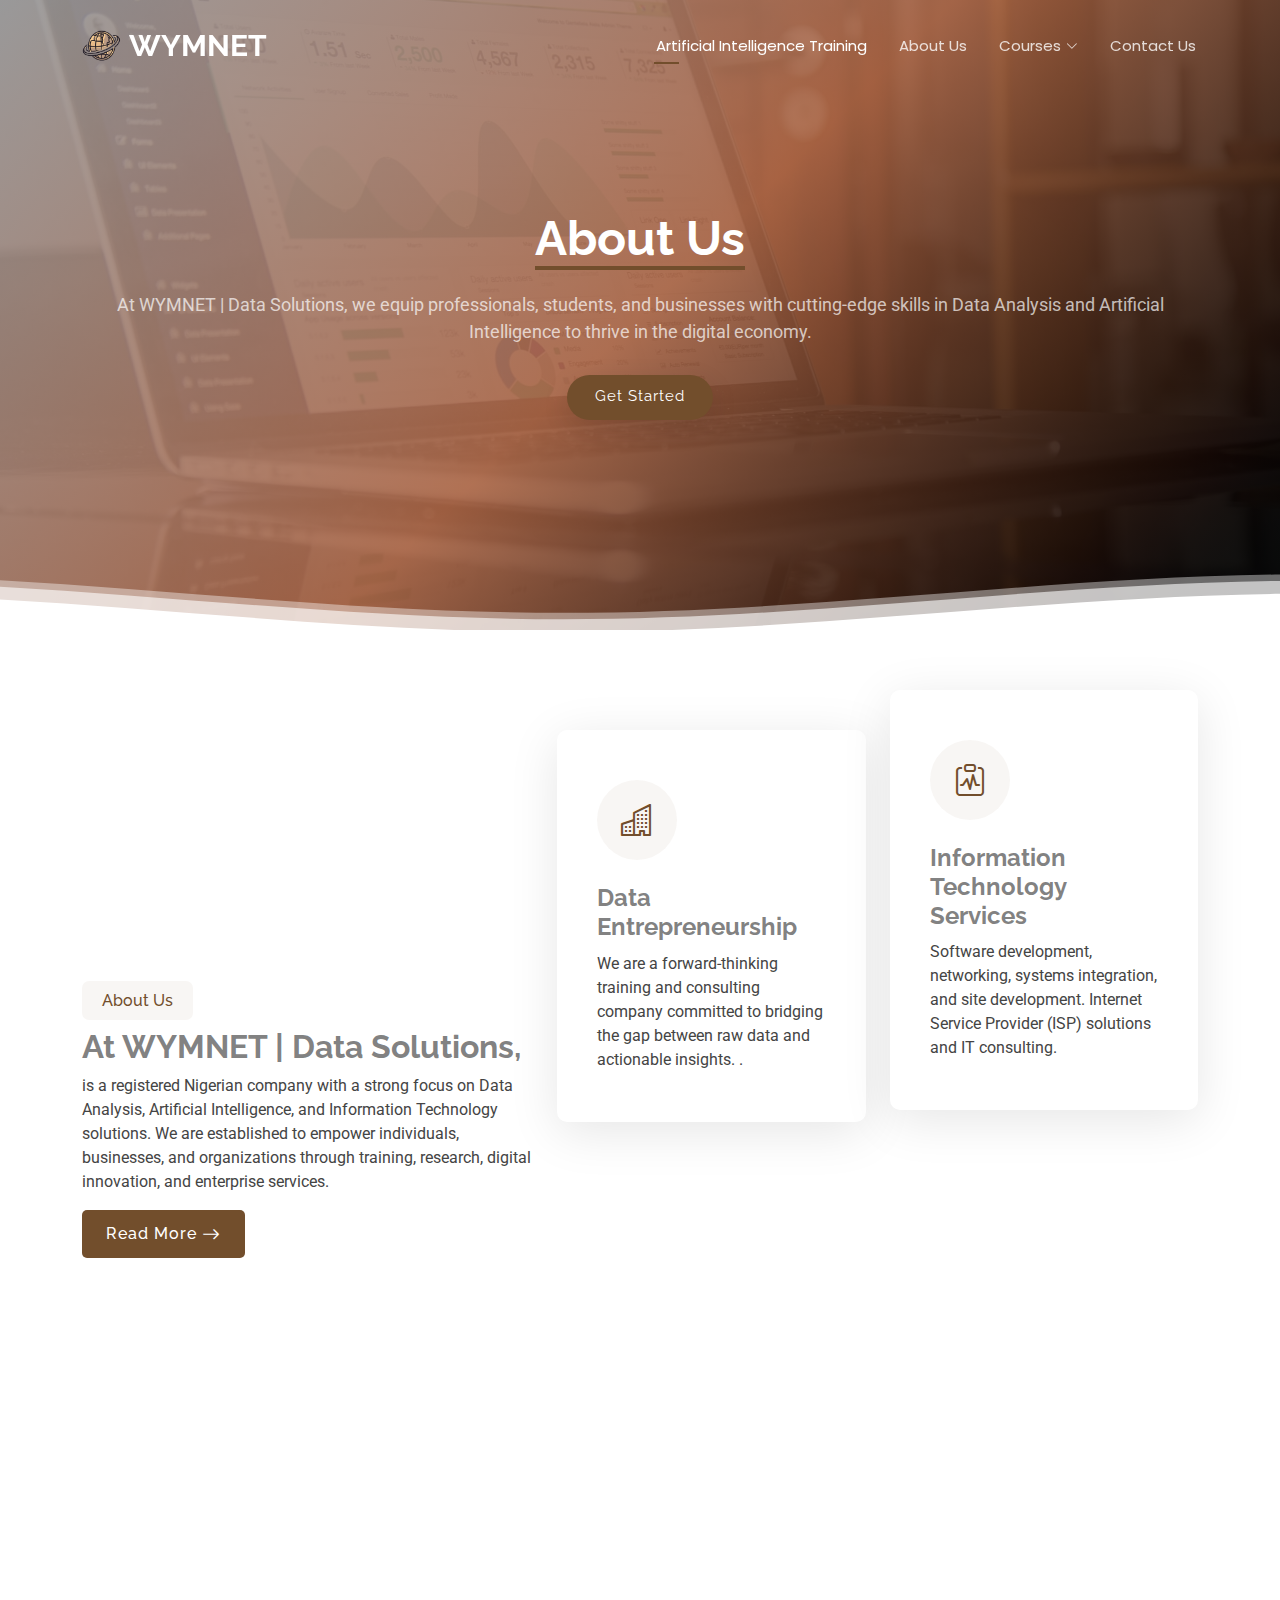
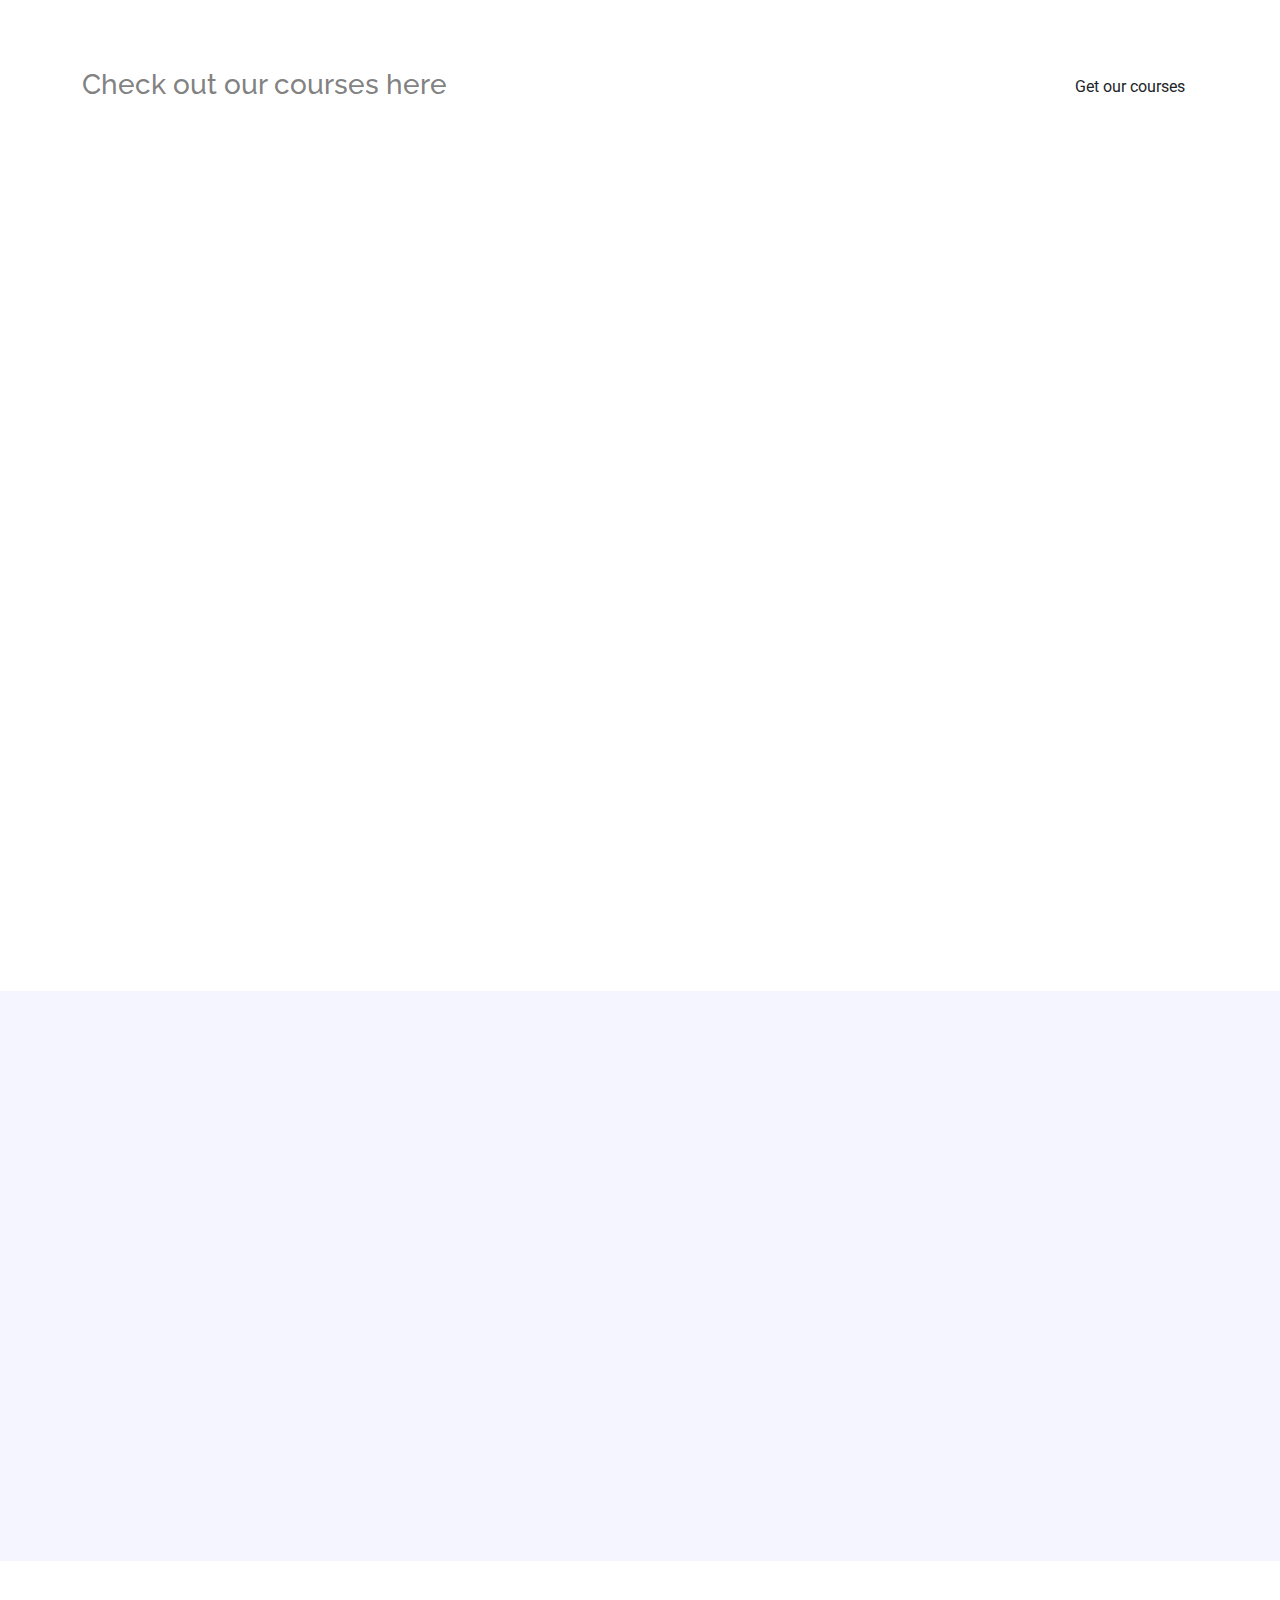
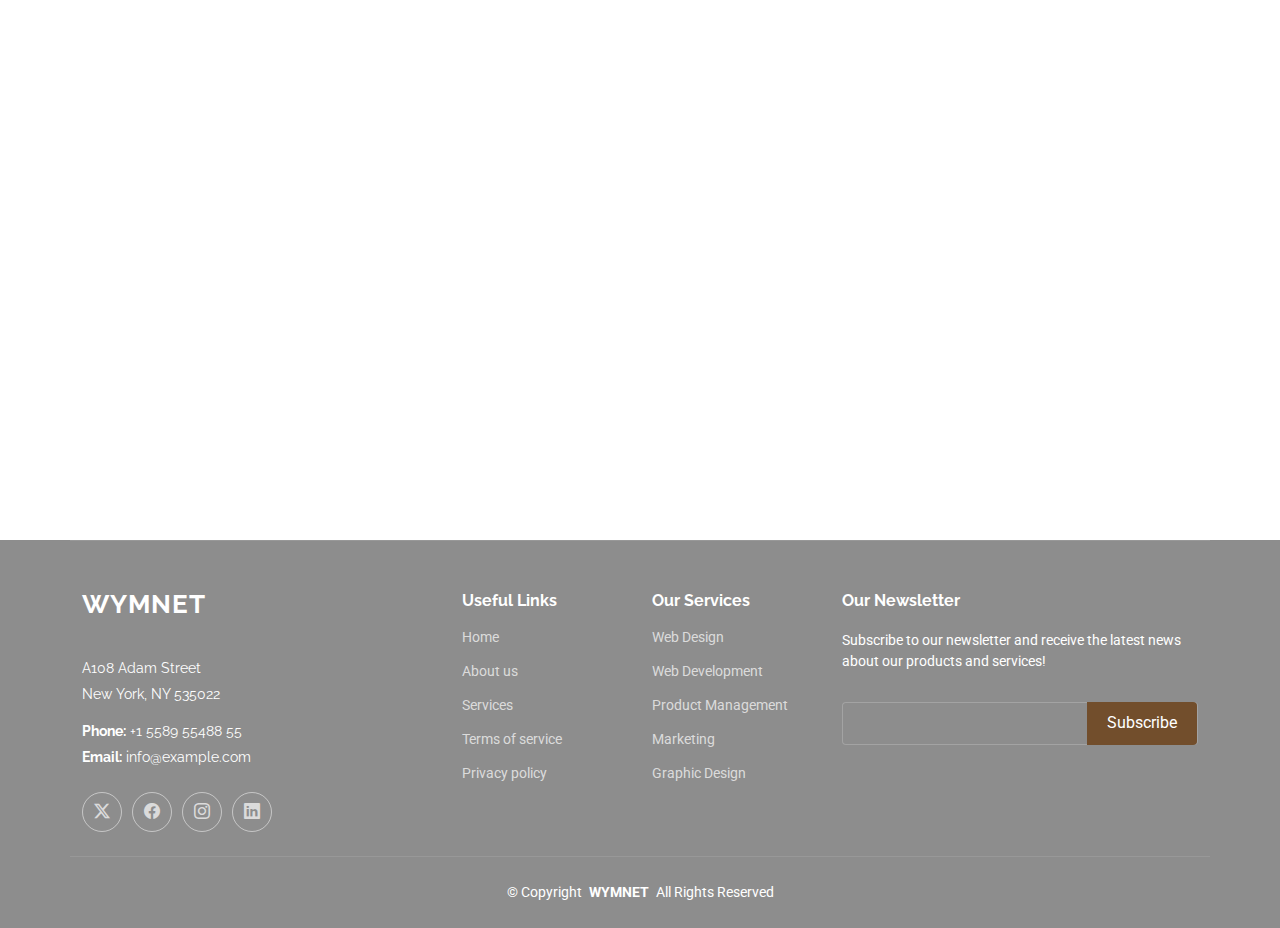
<file: about.html>
<!DOCTYPE html>
<html lang="en">

<head>
  <meta charset="utf-8">
  <meta content="width=device-width, initial-scale=1.0" name="viewport">
  <title>WYMNET | Data Solutions</title>
  <meta name="description" content="">
  <meta name="keywords" content="">

  <!-- Favicons -->
  <link href="assets/img/logo.png" rel="icon">

  <!-- Fonts -->
  <link href="https://fonts.googleapis.com" rel="preconnect">
  <link href="https://fonts.gstatic.com" rel="preconnect" crossorigin>
  <link href="https://fonts.googleapis.com/css2?family=Roboto:ital,wght@0,100;0,300;0,400;0,500;0,700;0,900;1,100;1,300;1,400;1,500;1,700;1,900&family=Poppins:ital,wght@0,100;0,200;0,300;0,400;0,500;0,600;0,700;0,800;0,900;1,100;1,200;1,300;1,400;1,500;1,600;1,700;1,800;1,900&family=Raleway:ital,wght@0,100;0,200;0,300;0,400;0,500;0,600;0,700;0,800;0,900;1,100;1,200;1,300;1,400;1,500;1,600;1,700;1,800;1,900&display=swap" rel="stylesheet">

  <!-- Vendor CSS Files -->
  <link href="assets/vendor/bootstrap/css/bootstrap.min.css" rel="stylesheet">
  <link href="assets/vendor/bootstrap-icons/bootstrap-icons.css" rel="stylesheet">
  <link href="assets/vendor/aos/aos.css" rel="stylesheet">
  <link href="assets/vendor/glightbox/css/glightbox.min.css" rel="stylesheet">
  <link href="assets/vendor/swiper/swiper-bundle.min.css" rel="stylesheet">

  <!-- Main CSS File -->
  <link href="assets/css/main.css" rel="stylesheet">
</head>

<body class="index-page">

  <header id="header" class="header d-flex align-items-center fixed-top">
    <div class="container-fluid container-xl position-relative d-flex align-items-center justify-content-between">

      <a href="index.html" class="logo d-flex align-items-center">
        <!-- Uncomment the line below if you also wish to use an image logo -->
        <img src="assets/img/logo.png" alt="">
        <h1 class="sitename">WYMNET</h1>
      </a>

      <nav id="navmenu" class="navmenu">
        <ul>
          <li><a href="#hero" class="active">Artificial Intelligence Training</a></li>
          <li><a href="#about">About Us</a></li>
          <li class="dropdown"><a href="#"><span>Courses</span> <i class="bi bi-chevron-down toggle-dropdown"></i></a>
            <ul>
              <!-- <li><a href="#">Data Analysis</a></li> -->
              <li class="dropdown"><a href="#"><span>Data Analysis</span> <i class="bi bi-chevron-down toggle-dropdown"></i></a>
                <ul>
                  <li><a href="#">Python Training in Abuja Nigeria</a></li>
                  <li><a href="#">Power BI Training in Abuja Nigeria</a></li>
                  <li><a href="#">IBM SPSS Modeler</a></li>
                  <li><a href="#">SQL for Data Analysis</a></li>
                  <li><a href="#">R for Data Analysis</a></li>
                  <li><a href="#">Tableau</a></li>
                  <li><a href="#">Qlik</a></li>
                  <li><a href="#">Microsoft Excel for Data Analysis</a></li>
                  <li><a href="#">IBM SPSS Modeler</a></li>
                  <li><a href="#">OpenRefine</a></li>
                  <li><a href="#">STATA</a></li>
                  <li><a href="#">SAS</a></li>
                </ul>
              </li>
              <li class="dropdown"><a href="#"><span>UI/UX</span> <i class="bi bi-chevron-down toggle-dropdown"></i></a>
                <ul>
                  <li><a href="#">Figma</a></li>
                  <li><a href="#">Adobe XD</a></li>
                </ul>
              </li>
              <li class="dropdown"><a href="#"><span>Project Management</span> <i class="bi bi-chevron-down toggle-dropdown"></i></a>
                <ul>
                  <li><a href="#">Project Management Certification</a></li>
                  <li><a href="#">Microsoft Project</a></li>
                </ul>
              </li>
            </ul>
          </li>
          
          <!-- <li><a href="#features">Blog</a></li> -->
          <li><a href="#contact">Contact Us</a></li>
        </ul>
        <i class="mobile-nav-toggle d-xl-none bi bi-list"></i>
      </nav>

    </div>
  </header>

  <main class="main">

    <!-- Hero Section -->
    <section id="hero" class="hero section dark-background">
      <img src="assets/img/hero1.jpg" alt="" class="hero-bg">

      <div class="container">
        <div class="row gy-4 justify-content-between">
          <div class="col-lg-12  d-flex flex-column justify-content-center align-items-center" data-aos="fade-in">
            <h1><span>About Us</span></h1>
            <p class="text-center">At WYMNET | Data Solutions, we equip professionals, students, and businesses with cutting-edge skills in Data Analysis and Artificial Intelligence to thrive in the digital economy.</p>
            <div class="d-flex">
              <a href="#about" class="btn-get-started">Get Started</a>
            </div>
          </div>
        </div>
      </div>

      <svg class="hero-waves" xmlns="http://www.w3.org/2000/svg" xmlns:xlink="http://www.w3.org/1999/xlink" viewBox="0 24 150 28 " preserveAspectRatio="none">
        <defs>
          <path id="wave-path" d="M-160 44c30 0 58-18 88-18s 58 18 88 18 58-18 88-18 58 18 88 18 v44h-352z"></path>
        </defs>
        <g class="wave1">
          <use xlink:href="#wave-path" x="50" y="3"></use>
        </g>
        <g class="wave2">
          <use xlink:href="#wave-path" x="50" y="0"></use>
        </g>
        <g class="wave3">
          <use xlink:href="#wave-path" x="50" y="9"></use>
        </g>
      </svg>

    </section><!-- /Hero Section -->

    <!-- About Section -->
    <section id="about" class="about section">

      <div class="container" data-aos="fade-up" data-aos-delay="100">
        <div class="row align-items-xl-center gy-5">

          <div class="col-xl-5 content">
            <h3>About Us</h3>
            <h2>At WYMNET | Data Solutions, </h2>
            <p>is a registered Nigerian company with a strong focus on Data Analysis, Artificial Intelligence, and Information Technology solutions.

We are established to empower individuals, businesses, and organizations through training, research, digital innovation, and enterprise services.
              </p>
            <a href="#" class="read-more"><span>Read More</span><i class="bi bi-arrow-right"></i></a>
          </div>

          <div class="col-xl-7">
            <div class="row gy-4 icon-boxes">

              <div class="col-md-6" data-aos="fade-up" data-aos-delay="200">
                <div class="icon-box">
                  <i class="bi bi-buildings"></i>
                  <h3>Data Entrepreneurship</h3>
                  <p>We are a forward-thinking training and consulting company committed to bridging the gap between raw data and actionable insights. .</p>
                </div>
              </div> <!-- End Icon Box -->

              <div class="col-md-6" data-aos="fade-up" data-aos-delay="300">
                <div class="icon-box">
                  <i class="bi bi-clipboard-pulse"></i>
                  <h3>Information Technology Services</h3>
                  <p>Software development, networking, systems integration, and site development. Internet Service Provider (ISP) solutions and IT consulting. </p>
                </div>
              </div> <!-- End Icon Box -->

              <div class="col-md-6" data-aos="fade-up" data-aos-delay="400">
                <div class="icon-box">
                  <i class="bi bi-command"></i>
                  <h3>Our Vision</h3>
                  <p>To become a leading African hub for data-driven innovation, IT solutions, and capacity building, enabling growth and transformation in every sector.</p>
                </div>
              </div> <!-- End Icon Box -->

              <div class="col-md-6" data-aos="fade-up" data-aos-delay="500">
                <div class="icon-box">
                  <i class="bi bi-graph-up-arrow"></i>
                  <h3>Our Mission</h3>
                  <p> To empower individuals and businesses by providing world-class training, reliable IT services, and enterprise solutions that drive measurable impact.</p>
                </div>
              </div> <!-- End Icon Box -->

            </div>
          </div>

        </div>
      </div>

    </section><!-- /About Section -->

    <!-- Features Section -->
    <section id="features" class="features section">

      <div class="container d-flex justify-content-between">
          <div class="course-direction">
            <h3>Check out our courses here</h3>
          </div>
          <div class="enroll">
            <a href="" class="btn btn-brown">Get our courses</a>
          </div>
      </div>

    </section><!-- /Features Section -->

    <!-- Details Section -->
    <section id="details" class="details section">

      <!-- Section Title -->
      <div class="container section-title" data-aos="fade-up">
        <h2>Details</h2>
        <div><span>Check Our</span> <span class="description-title">Details</span></div>
      </div><!-- End Section Title -->


      <div class="course-content row">
        <div class="col-md-7"></div>
        <div class="col-md-5"></div>
      </div>

      <div class="container">
        <div class="row gy-4 align-items-center features-item">
          <div class="col-md-5 d-flex align-items-center" data-aos="zoom-out" data-aos-delay="100">
            <img src="assets/img/details-1.png" class="img-fluid" alt="">
          </div>
          <div class="col-md-7" data-aos="fade-up" data-aos-delay="100">
            <h3>What is Data Science?</h3>
            <p class="fst-italic">
              Data science is an interdisciplinary field that combines statistical analysis, machine learning, and domain expertise to extract meaningful insights from complex datasets. It encompasses the entire data lifecycle, from collection and cleaning to analysis, modeling, and visualization, enabling organizations to make data-driven decisions and solve real-world problems.
            </p>
            <ul>
              <li><i class="bi bi-check"></i><span> Helps organizations uncover hidden patterns and trends in data.</span></li>
              <li><i class="bi bi-check"></i> <span>Enables predictive modeling for forecasting future outcomes.</span></li>
              <li><i class="bi bi-check"></i> <span>Supports data-driven decision-making across industries.</span></li>
              <li><i class="bi bi-check"></i> <span>Integrates statistical methods, programming, and domain expertise.</span></li>
            </ul>
          </div>
        </div><!-- Features Item -->
      </div>

    </section><!-- /Details Section -->


    <!-- Faq Section -->
    <section id="faq" class="faq section light-background">

      <div class="container-fluid">

        <div class="row gy-4">

          <div class="col-lg-7 d-flex flex-column justify-content-center order-2 order-lg-1">

            <div class="content px-xl-5" data-aos="fade-up" data-aos-delay="100">
              <h3><span>Frequently Asked </span><strong>Questions</strong></h3>
              <p>
              </p>
            </div>

            <div class="faq-container px-xl-5" data-aos="fade-up" data-aos-delay="200">

              <div class="faq-item faq-active">
                <i class="faq-icon bi bi-question-circle"></i>
                <h3>What services does WYMNET | Data Solutions provide?</h3>
                <div class="faq-content">
                  <p>We specialize in Data Analysis and Artificial Intelligence training, as well as IT solutions such as software development, networking, systems integration, and consultancy. We also provide recruitment support, logistics services, and technology solutions tailored to individuals and organizations.</p>
                </div>
                <i class="faq-toggle bi bi-chevron-right"></i>
              </div><!-- End Faq item-->

              <div class="faq-item">
                <i class="faq-icon bi bi-question-circle"></i>
                <h3>Who can enroll in your training programs?</h3>
                <div class="faq-content">
                  <p>Our training is open to students, professionals, entrepreneurs, and businesses who want to build skills in Data Analytics, Machine Learning, and IT tools. Whether you’re a beginner or an advanced learner, we have structured programs to fit your level.</p>
                </div>
                <i class="faq-toggle bi bi-chevron-right"></i>
              </div><!-- End Faq item-->

              <div class="faq-item">
                <i class="faq-icon bi bi-question-circle"></i>
                <h3>Do you offer corporate or customized training?</h3>
                <div class="faq-content">
                  <p>Yes! We design customized training solutions for organizations and teams. This ensures that employees gain practical skills aligned with your company’s specific goals and industry needs.</p>
                </div>
                <i class="faq-toggle bi bi-chevron-right"></i>
              </div><!-- End Faq item-->

            </div>

          </div>

          <div class="col-lg-5 order-1 order-lg-2">
            <img src="assets/img/faq.jpg" class="img-fluid" alt="" data-aos="zoom-in" data-aos-delay="100">
          </div>
        </div>

      </div>

    </section><!-- /Faq Section -->

    <!-- Contact Section -->
    <section id="contact" class="contact section">

      <!-- Section Title -->
      <div class="container section-title" data-aos="fade-up">
        <h2>Contact</h2>
        <div><span>Check Our</span> <span class="description-title">Contact</span></div>
      </div><!-- End Section Title -->

      <div class="container" data-aos="fade" data-aos-delay="100">

        <div class="row gy-4">

          <div class="col-lg-6">
            <div class="info-item d-flex" data-aos="fade-up" data-aos-delay="200">
              <i class="bi bi-geo-alt flex-shrink-0"></i>
              <div>
                <h3>Address</h3>
                <p>A108 Adam Street, New York, NY 535022</p>
              </div>
            </div><!-- End Info Item -->

            <div class="info-item d-flex" data-aos="fade-up" data-aos-delay="300">
              <i class="bi bi-telephone flex-shrink-0"></i>
              <div>
                <h3>Call Us</h3>
                <p>+1 5589 55488 55</p>
              </div>
            </div><!-- End Info Item -->

            <div class="info-item d-flex" data-aos="fade-up" data-aos-delay="400">
              <i class="bi bi-envelope flex-shrink-0"></i>
              <div>
                <h3>Email Us</h3>
                <p>info@example.com</p>
              </div>
            </div><!-- End Info Item -->

          </div>

          <div class="col-lg-6">
            <img src="./assets/img/inq.avif" alt="" class="img-fld">
          </div><!-- End Contact Form -->

        </div>

      </div>

    </section><!-- /Contact Section -->

  </main>

  <footer id="footer" class="footer dark-background">

    <div class="container footer-top">
      <div class="row gy-4">
        <div class="col-lg-4 col-md-6 footer-about">
          <a href="index.html" class="logo d-flex align-items-center">
            <span class="sitename">WYMNET</span>
          </a>
          <div class="footer-contact pt-3">
            <p>A108 Adam Street</p>
            <p>New York, NY 535022</p>
            <p class="mt-3"><strong>Phone:</strong> <span>+1 5589 55488 55</span></p>
            <p><strong>Email:</strong> <span>info@example.com</span></p>
          </div>
          <div class="social-links d-flex mt-4">
            <a href=""><i class="bi bi-twitter-x"></i></a>
            <a href=""><i class="bi bi-facebook"></i></a>
            <a href=""><i class="bi bi-instagram"></i></a>
            <a href=""><i class="bi bi-linkedin"></i></a>
          </div>
        </div>

        <div class="col-lg-2 col-md-3 footer-links">
          <h4>Useful Links</h4>
          <ul>
            <li><a href="#">Home</a></li>
            <li><a href="#">About us</a></li>
            <li><a href="#">Services</a></li>
            <li><a href="#">Terms of service</a></li>
            <li><a href="#">Privacy policy</a></li>
          </ul>
        </div>

        <div class="col-lg-2 col-md-3 footer-links">
          <h4>Our Services</h4>
          <ul>
            <li><a href="#">Web Design</a></li>
            <li><a href="#">Web Development</a></li>
            <li><a href="#">Product Management</a></li>
            <li><a href="#">Marketing</a></li>
            <li><a href="#">Graphic Design</a></li>
          </ul>
        </div>

        <div class="col-lg-4 col-md-12 footer-newsletter">
          <h4>Our Newsletter</h4>
          <p>Subscribe to our newsletter and receive the latest news about our products and services!</p>
          <form action="forms/newsletter.php" method="post" class="php-email-form">
            <div class="newsletter-form"><input type="email" name="email"><input type="submit" value="Subscribe"></div>
            <div class="loading">Loading</div>
            <div class="error-message"></div>
            <div class="sent-message">Your subscription request has been sent. Thank you!</div>
          </form>
        </div>

      </div>
    </div>

    <div class="container copyright text-center mt-4">
      <p>© <span>Copyright</span> <strong class="px-1 sitename">WYMNET</strong> <span>All Rights Reserved</span></p>
    </div>

  </footer>

  <!-- Scroll Top -->
  <a href="#" id="scroll-top" class="scroll-top d-flex align-items-center justify-content-center"><i class="bi bi-arrow-up-short"></i></a>

  <!-- Preloader -->
  <div id="preloader"></div>

  <!-- Vendor JS Files -->
  <script src="assets/vendor/bootstrap/js/bootstrap.bundle.min.js"></script>
  <script src="assets/vendor/php-email-form/validate.js"></script>
  <script src="assets/vendor/aos/aos.js"></script>
  <script src="assets/vendor/glightbox/js/glightbox.min.js"></script>
  <script src="assets/vendor/purecounter/purecounter_vanilla.js"></script>
  <script src="assets/vendor/swiper/swiper-bundle.min.js"></script>

  <!-- Main JS File -->
  <script src="assets/js/main.js"></script>

</body>

</html>
</file>
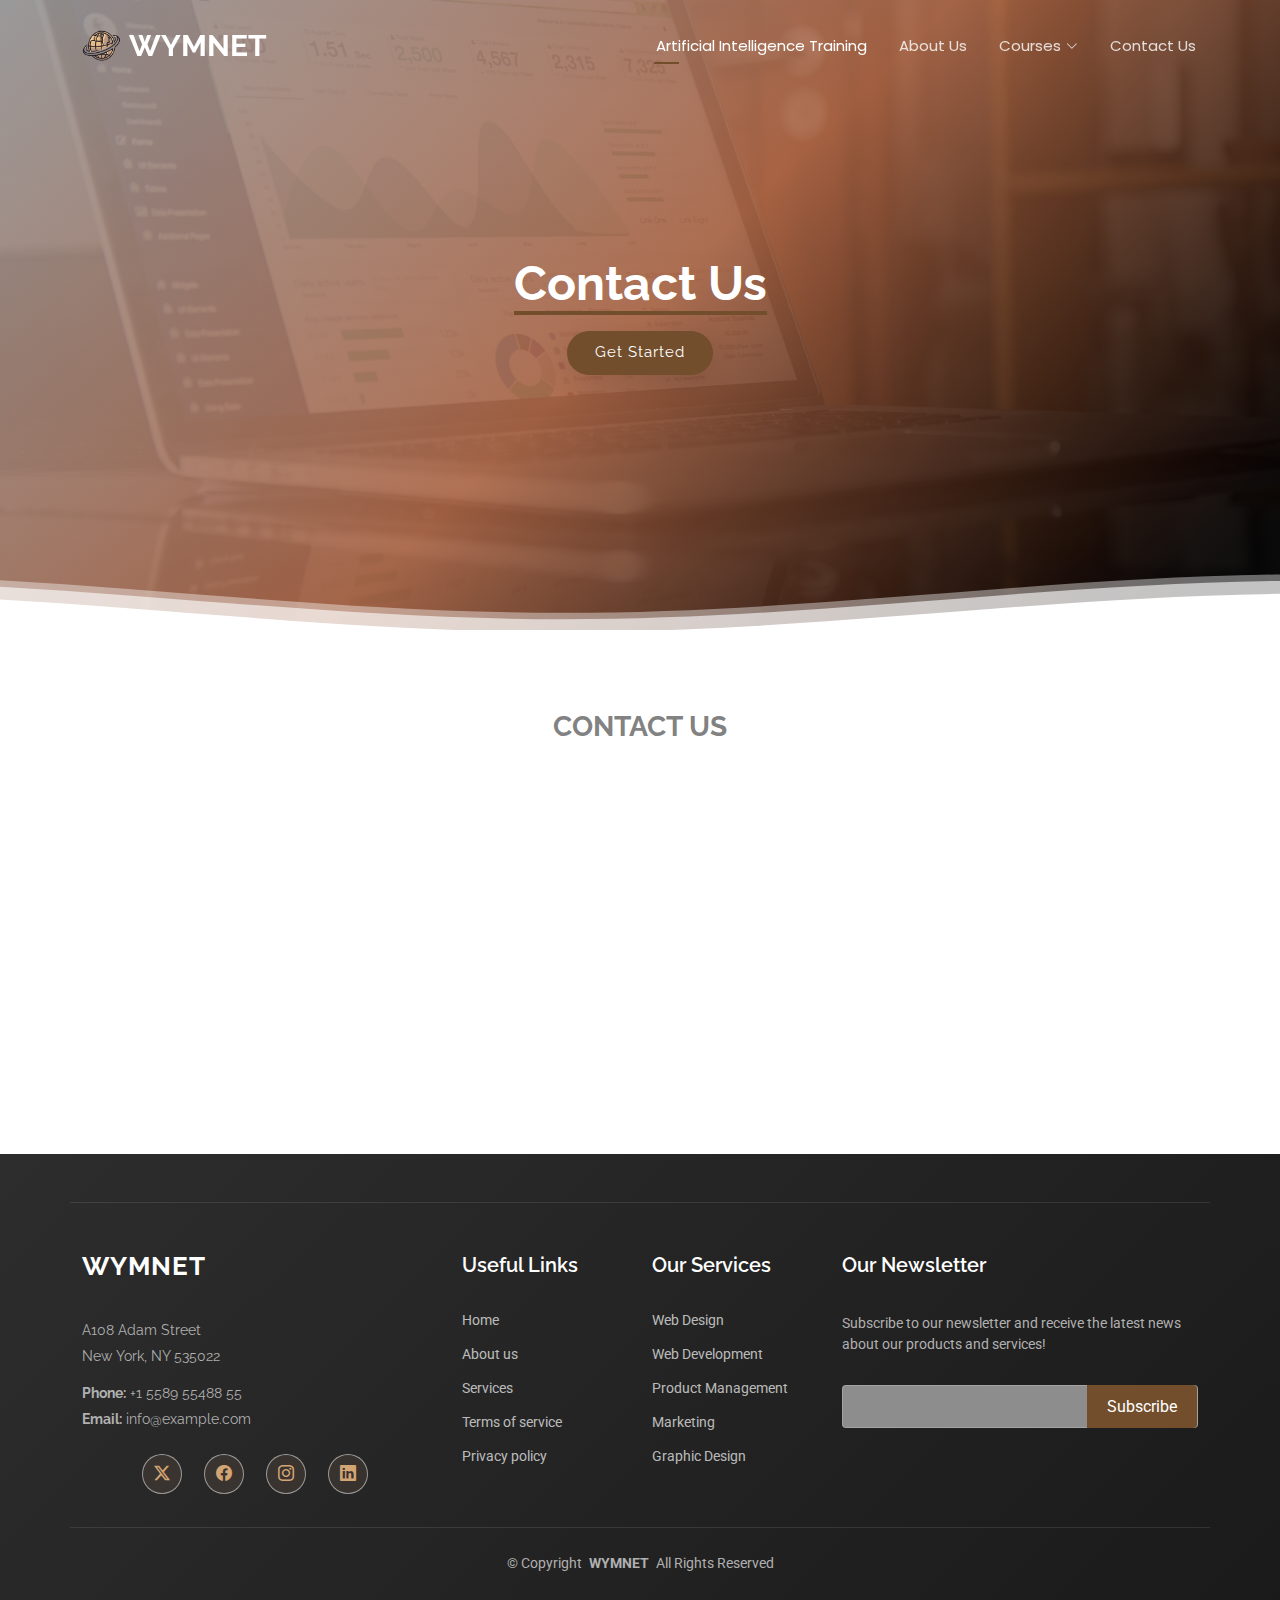
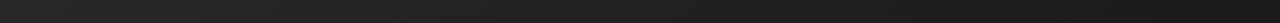
<file: contact-us.html>
<!DOCTYPE html>
<html lang="en">

<head>
  <meta charset="utf-8">
  <meta content="width=device-width, initial-scale=1.0" name="viewport">
  <title>Contact Us | WYMNET Data Solutions</title>
  <meta name="description" content="">
  <meta name="keywords" content="">

  <!-- Favicons -->
  <link href="assets/img/logo.png" rel="icon">

  <!-- Fonts -->
  <link href="https://fonts.googleapis.com" rel="preconnect">
  <link href="https://fonts.gstatic.com" rel="preconnect" crossorigin>
  <link href="https://fonts.googleapis.com/css2?family=Roboto:ital,wght@0,100;0,300;0,400;0,500;0,700;0,900;1,100;1,300;1,400;1,500;1,700;1,900&family=Poppins:ital,wght@0,100;0,200;0,300;0,400;0,500;0,600;0,700;0,800;0,900;1,100;1,200;1,300;1,400;1,500;1,600;1,700;1,800;1,900&family=Raleway:ital,wght@0,100;0,200;0,300;0,400;0,500;0,600;0,700;0,800;0,900;1,100;1,200;1,300;1,400;1,500;1,600;1,700;1,800;1,900&display=swap" rel="stylesheet">
  <link rel="stylesheet" href="https://cdnjs.cloudflare.com/ajax/libs/font-awesome/6.7.2/css/all.min.css"
    integrity="sha512-Evv84Mr4kqVGRNSgIGL/F/aIDqQb7xQ2vcrdIwxfjThSH8CSR7PBEakCr51Ck+w+/U6swU2Im1vVX0SVk9ABhg=="
    crossorigin="anonymous" referrerpolicy="no-referrer" />

  <!-- Vendor CSS Files -->
  <link href="assets/vendor/bootstrap/css/bootstrap.min.css" rel="stylesheet">
  <link href="assets/vendor/bootstrap-icons/bootstrap-icons.css" rel="stylesheet">
  <link href="assets/vendor/aos/aos.css" rel="stylesheet">
  <link href="assets/vendor/glightbox/css/glightbox.min.css" rel="stylesheet">
  <link href="assets/vendor/swiper/swiper-bundle.min.css" rel="stylesheet">

  <!-- Main CSS File -->
  <link href="assets/css/main.css" rel="stylesheet">
  <link href="assets/css/custom.css" rel="stylesheet">
  <link href="assets/css/about.css" rel="stylesheet">
</head>

<body class="index-page">

  <header id="header" class="header d-flex align-items-center fixed-top">
    <div class="container-fluid container-xl position-relative d-flex align-items-center justify-content-between">

      <a href="index.html" class="logo d-flex align-items-center">
        <!-- Uncomment the line below if you also wish to use an image logo -->
        <img src="assets/img/logo.png" alt="">
        <h1 class="sitename">WYMNET</h1>
      </a>

      <nav id="navmenu" class="navmenu">
        <ul>
          <li><a href="index.html" class="active">Artificial Intelligence Training</a></li>
          <li><a href="about.html">About Us</a></li>
          <li class="dropdown"><a href="#"><span>Courses</span> <i class="bi bi-chevron-down toggle-dropdown"></i></a>
            <ul>
              <!-- <li><a href="#">Data Analysis</a></li> -->
              <li class="dropdown"><a href="#"><span>Data Analysis</span> <i class="bi bi-chevron-down toggle-dropdown"></i></a>
                <ul>
                  <li><a href="#">Python Training in Abuja Nigeria</a></li>
                  <li><a href="#">Power BI Training in Abuja Nigeria</a></li>
                  <li><a href="#">IBM SPSS Modeler</a></li>
                  <li><a href="#">SQL for Data Analysis</a></li>
                  <li><a href="#">R for Data Analysis</a></li>
                  <li><a href="#">Tableau</a></li>
                  <li><a href="#">Qlik</a></li>
                  <li><a href="#">Microsoft Excel for Data Analysis</a></li>
                  <li><a href="#">IBM SPSS Modeler</a></li>
                  <li><a href="#">OpenRefine</a></li>
                  <li><a href="#">STATA</a></li>
                  <li><a href="#">SAS</a></li>
                </ul>
              </li>
              <li class="dropdown"><a href="#"><span>UI/UX</span> <i class="bi bi-chevron-down toggle-dropdown"></i></a>
                <ul>
                  <li><a href="#">Figma</a></li>
                  <li><a href="#">Adobe XD</a></li>
                </ul>
              </li>
              <li class="dropdown"><a href="#"><span>Project Management</span> <i class="bi bi-chevron-down toggle-dropdown"></i></a>
                <ul>
                  <li><a href="#">Project Management Certification</a></li>
                  <li><a href="#">Microsoft Project</a></li>
                </ul>
              </li>
            </ul>
          </li>
          
          <!-- <li><a href="#features">Blog</a></li> -->
          <li><a href="contact-us.html">Contact Us</a></li>
        </ul>
        <i class="mobile-nav-toggle d-xl-none bi bi-list"></i>
      </nav>

    </div>
  </header>

  <main class="main">

    <!-- Hero Section -->
    <section id="hero" class="hero section dark-background">
      <img src="assets/img/hero1.jpg" alt="" class="hero-bg">

      <div class="container">
        <div class="row gy-4 justify-content-between">
          <div class="col-lg-12  d-flex flex-column justify-content-center align-items-center" data-aos="fade-in">
            <h1><span>Contact Us</span></h1>
            <div class="d-flex">
              <a href="#contact" class="btn-get-started">Get Started</a>
            </div>
          </div>
        </div>
      </div>

      <svg class="hero-waves" xmlns="http://www.w3.org/2000/svg" xmlns:xlink="http://www.w3.org/1999/xlink" viewBox="0 24 150 28 " preserveAspectRatio="none">
        <defs>
          <path id="wave-path" d="M-160 44c30 0 58-18 88-18s 58 18 88 18 58-18 88-18 58 18 88 18 v44h-352z"></path>
        </defs>
        <g class="wave1">
          <use xlink:href="#wave-path" x="50" y="3"></use>
        </g>
        <g class="wave2">
          <use xlink:href="#wave-path" x="50" y="0"></use>
        </g>
        <g class="wave3">
          <use xlink:href="#wave-path" x="50" y="9"></use>
        </g>
      </svg>

    </section><!-- /Hero Section -->

    <!-- Contact Section -->
    <section id="contact" class="contact section">

      <!-- Section Title -->
      <div class="container section-title" data-aos="fade-up">
        <!-- <h2>Contact</h2> -->
        <div><span>Contact Us</span></div>
      </div><!-- End Section Title -->

      <div class="container" data-aos="fade" data-aos-delay="100">

        <div class="row gy-4">

          <div class="col-lg-6">
            <div class="info-item d-flex" data-aos="fade-up" data-aos-delay="200">
              <i class="bi bi-geo-alt flex-shrink-0"></i>
              <div>
                <h3>Address</h3>
                <p>canada</p>
              </div>
            </div><!-- End Info Item -->

            <div class="info-item d-flex" data-aos="fade-up" data-aos-delay="300">
              <i class="bi bi-telephone flex-shrink-0"></i>
              <div>
                <h3>Call Us</h3>
                <p>+1 5589 55488 55</p>
              </div>
            </div><!-- End Info Item -->

            <div class="info-item d-flex" data-aos="fade-up" data-aos-delay="400">
              <i class="bi bi-envelope flex-shrink-0"></i>
              <div>
                <h3>Email Us</h3>
                <p>info@example.com</p>
              </div>
            </div><!-- End Info Item -->

          </div>

          <div class="col-lg-6 ">
            <div class="quick-contact">
          <form class="contact-form">
            <input type="email" name="email" autocomplete="name" placeholder="Your email address" required>
            <textarea name="message" rows="7" placeholder="Your message" required></textarea>
            <button type="submit" class="contact-submit">
              <i class="fas fa-paper-plane"></i> Send Message
            </button>
          </form>
        </div>
          </div><!-- End Contact Form -->

        </div>

      </div>

    </section><!-- /Contact Section -->

  </main>

  <footer id="footer" class="footer dark-background">

    <div class="container footer-top">
      <div class="row gy-4">
        <div class="col-lg-4 col-md-6 footer-about">
          <a href="index.html" class="logo d-flex align-items-center">
            <span class="sitename">WYMNET</span>
          </a>
          <div class="footer-contact pt-3">
            <p>A108 Adam Street</p>
            <p>New York, NY 535022</p>
            <p class="mt-3"><strong>Phone:</strong> <span>+1 5589 55488 55</span></p>
            <p><strong>Email:</strong> <span>info@example.com</span></p>
          </div>
          <div class="social-links d-flex mt-4">
            <a href=""><i class="bi bi-twitter-x"></i></a>
            <a href=""><i class="bi bi-facebook"></i></a>
            <a href=""><i class="bi bi-instagram"></i></a>
            <a href=""><i class="bi bi-linkedin"></i></a>
          </div>
        </div>

        <div class="col-lg-2 col-md-3 footer-links">
          <h4>Useful Links</h4>
          <ul>
            <li><a href="#">Home</a></li>
            <li><a href="#">About us</a></li>
            <li><a href="#">Services</a></li>
            <li><a href="#">Terms of service</a></li>
            <li><a href="#">Privacy policy</a></li>
          </ul>
        </div>

        <div class="col-lg-2 col-md-3 footer-links">
          <h4>Our Services</h4>
          <ul>
            <li><a href="#">Web Design</a></li>
            <li><a href="#">Web Development</a></li>
            <li><a href="#">Product Management</a></li>
            <li><a href="#">Marketing</a></li>
            <li><a href="#">Graphic Design</a></li>
          </ul>
        </div>

        <div class="col-lg-4 col-md-12 footer-newsletter">
          <h4>Our Newsletter</h4>
          <p>Subscribe to our newsletter and receive the latest news about our products and services!</p>
          <form action="" method="post" class="php-email-form">
            <div class="newsletter-form"><input type="email" name="email"><input type="submit" value="Subscribe"></div>
            <div class="loading">Loading</div>
            <div class="error-message"></div>
            <div class="sent-message">Your subscription request has been sent. Thank you!</div>
          </form>
        </div>

      </div>
    </div>

    <div class="container copyright text-center mt-4">
      <p>© <span>Copyright</span> <strong class="px-1 sitename">WYMNET</strong> <span>All Rights Reserved</span></p>
    </div>

  </footer>

  <!-- Scroll Top -->
  <a href="#" id="scroll-top" class="scroll-top d-flex align-items-center justify-content-center"><i class="bi bi-arrow-up-short"></i></a>

  <!-- Preloader -->
  <div id="preloader"></div>

  <!-- Vendor JS Files -->
  <script src="assets/vendor/bootstrap/js/bootstrap.bundle.min.js"></script>
  <script src="assets/vendor/php-email-form/validate.js"></script>
  <script src="assets/vendor/aos/aos.js"></script>
  <script src="assets/vendor/glightbox/js/glightbox.min.js"></script>
  <script src="assets/vendor/purecounter/purecounter_vanilla.js"></script>
  <script src="assets/vendor/swiper/swiper-bundle.min.js"></script>

  <!-- Main JS File -->
  <script src="assets/js/main.js"></script>

</body>

</html>
</file>
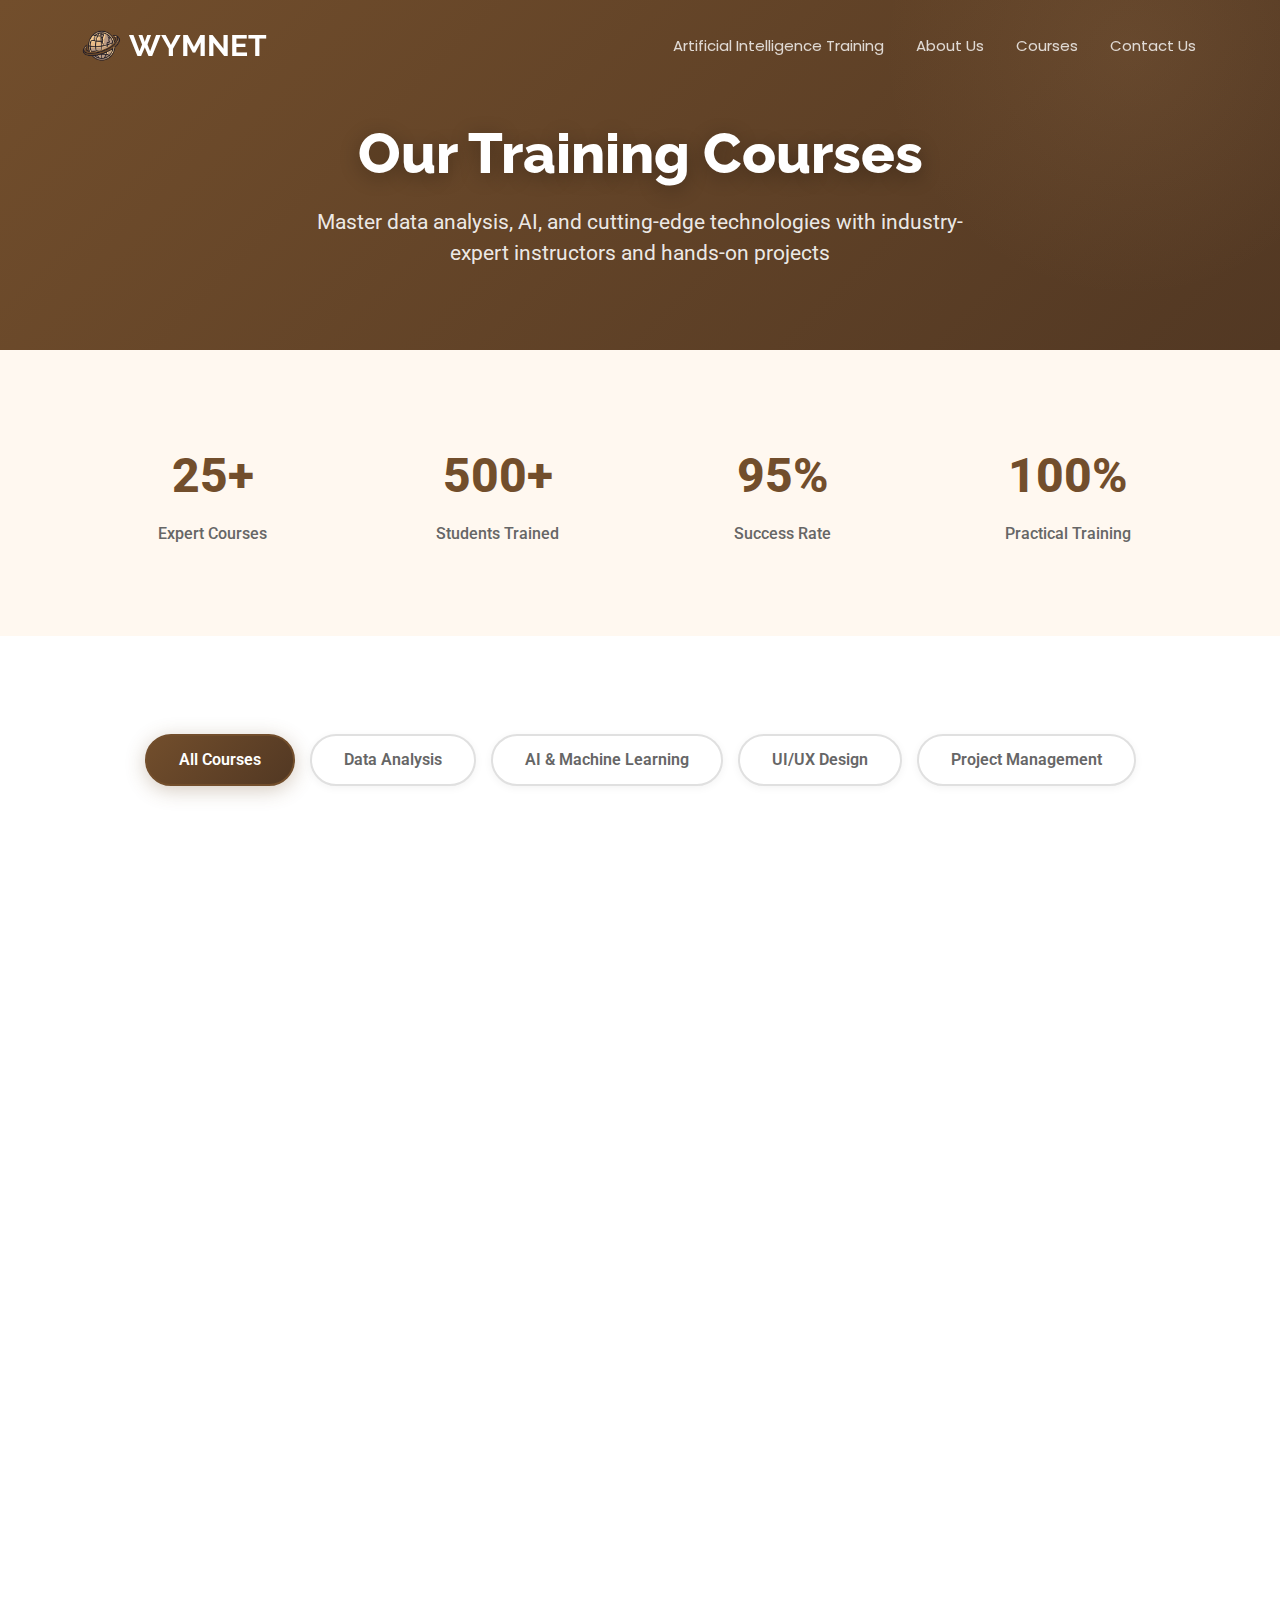
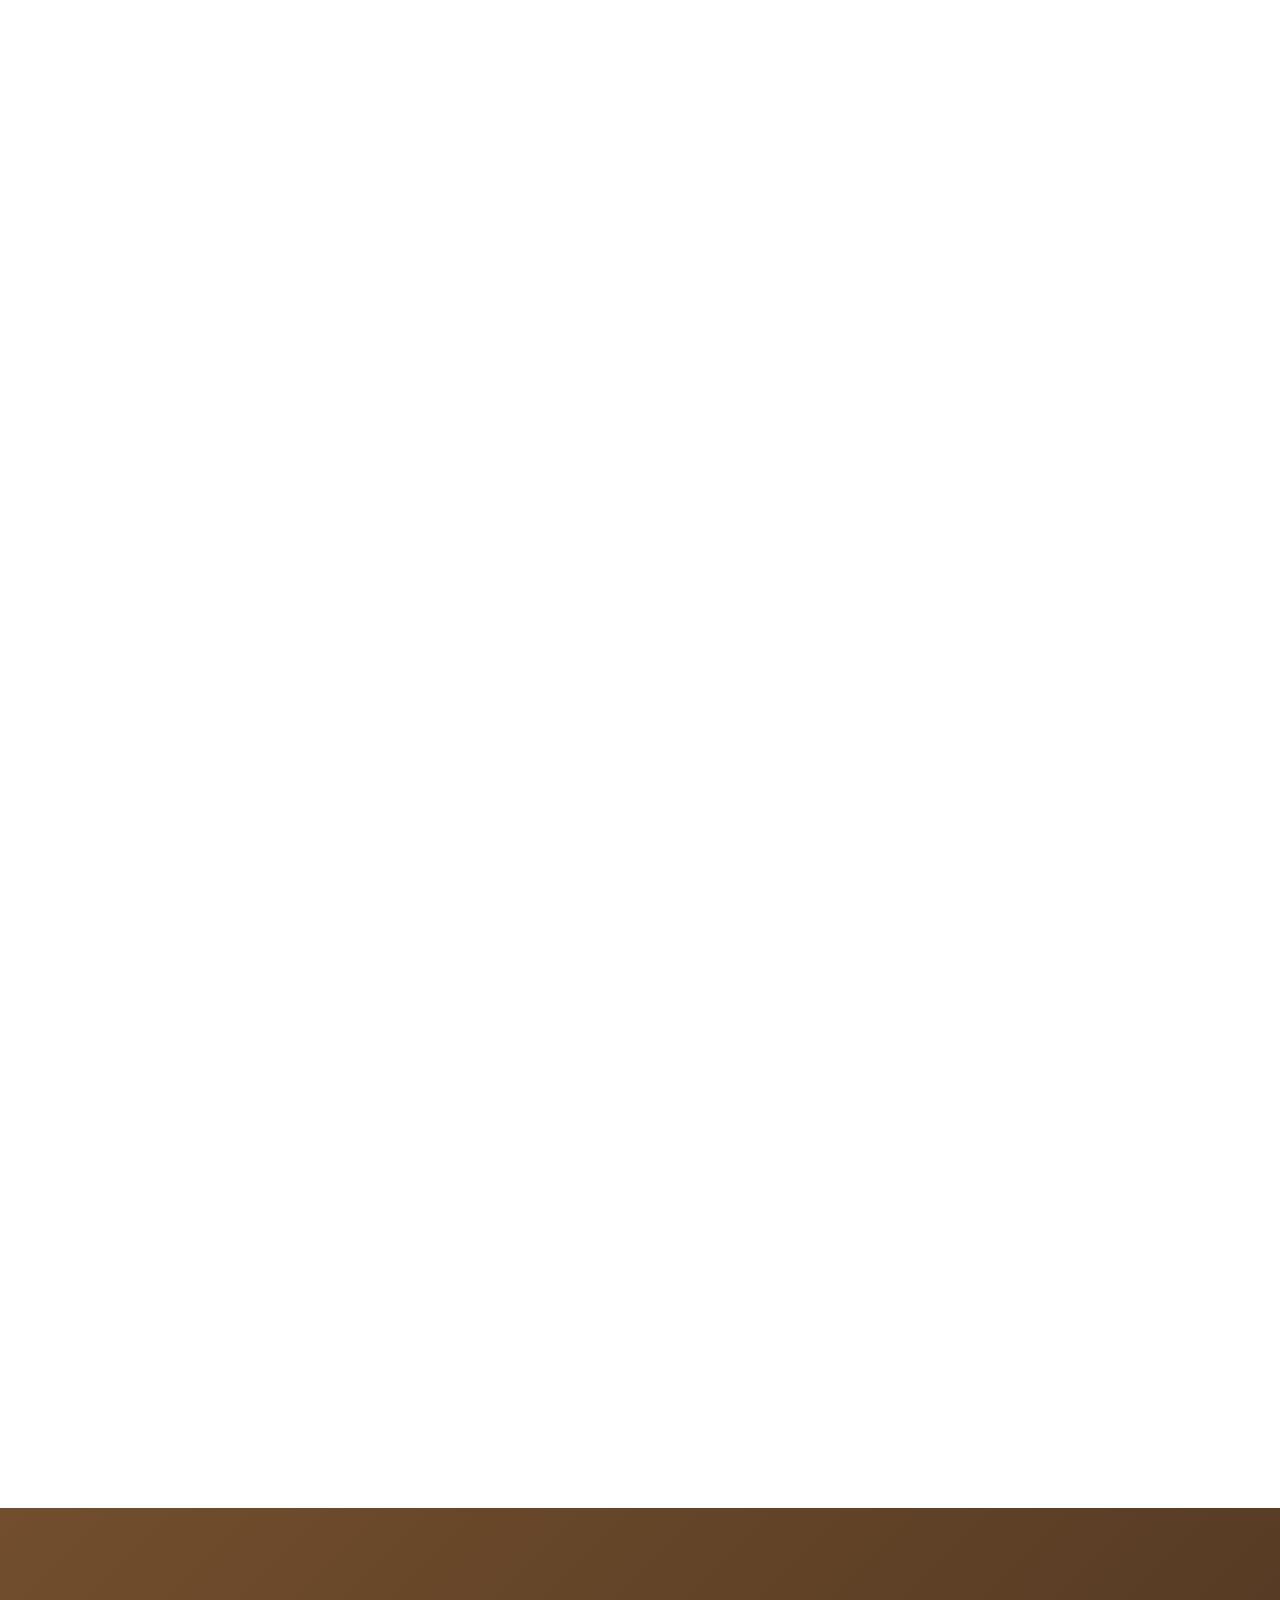
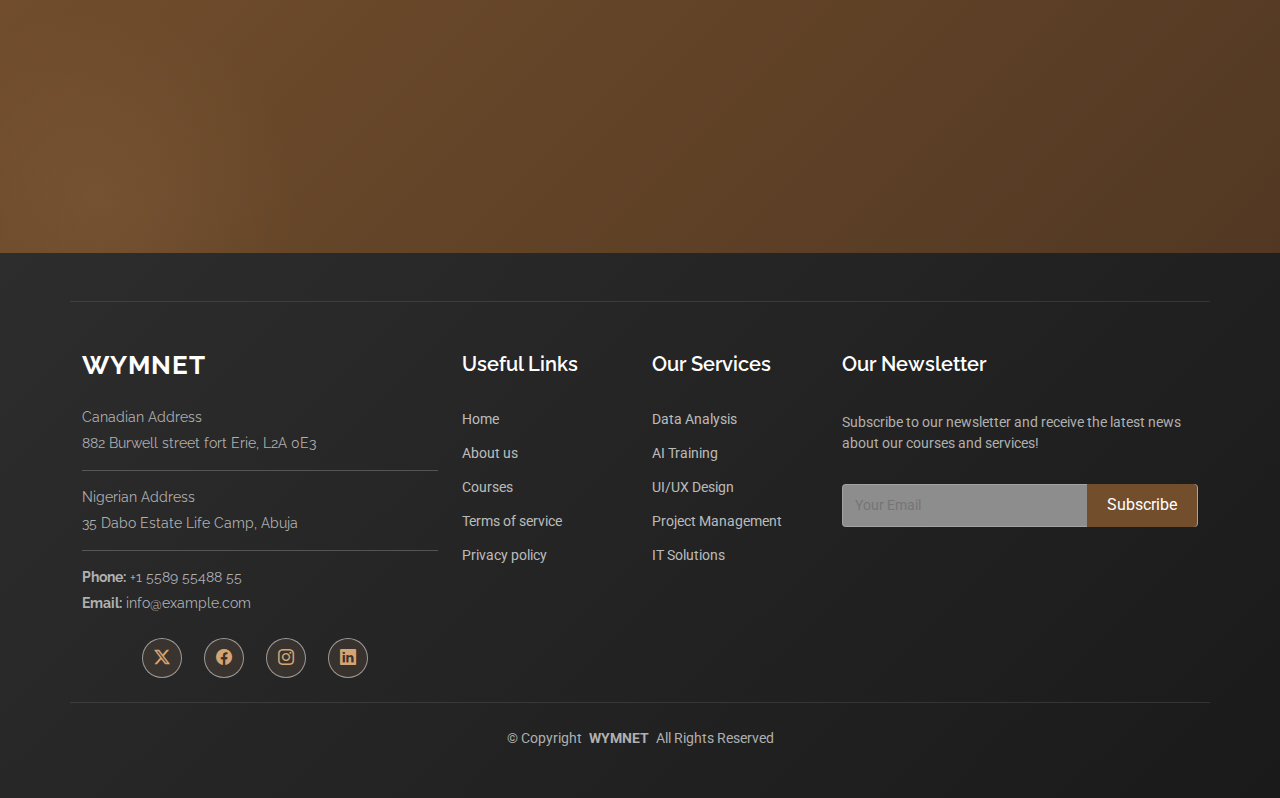
<file: courses.html>
<!DOCTYPE html>
<html lang="en">

<head>
  <meta charset="utf-8">
  <meta content="width=device-width, initial-scale=1.0" name="viewport">
  <title>Our Courses | WYMNET Data Solutions</title>
  <meta name="description" content="Explore our comprehensive data analysis and AI training courses">
  <meta name="keywords" content="data analysis courses, AI training, Python, Power BI, machine learning">

  <!-- Favicons -->
  <link href="assets/img/logo.png" rel="icon">

  <!-- Fonts -->
  <link href="https://fonts.googleapis.com" rel="preconnect">
  <link href="https://fonts.gstatic.com" rel="preconnect" crossorigin>
  <link href="https://fonts.googleapis.com/css2?family=Roboto:ital,wght@0,100;0,300;0,400;0,500;0,700;0,900&family=Poppins:ital,wght@0,100;0,200;0,300;0,400;0,500;0,600;0,700;0,800;0,900&family=Raleway:ital,wght@0,100;0,200;0,300;0,400;0,500;0,600;0,700;0,800;0,900&display=swap" rel="stylesheet">

  <!-- Vendor CSS Files -->
  <link href="assets/vendor/bootstrap/css/bootstrap.min.css" rel="stylesheet">
  <link href="assets/vendor/bootstrap-icons/bootstrap-icons.css" rel="stylesheet">
  <link href="assets/vendor/aos/aos.css" rel="stylesheet">

  <!-- Main CSS File -->
  <link href="./assets/css/main.css" rel="stylesheet">
  <link href="./assets/css/custom.css" rel="stylesheet">
  <link href="./assets/css/courses.css" rel="stylesheet">
  <link href="./assets/css/about.css" rel="stylesheet">
</head>

<body class="courses-page">

  <header id="header" class="header d-flex align-items-center fixed-top">
    <div class="container-fluid container-xl position-relative d-flex align-items-center justify-content-between">
      <a href="./index.html" class="logo d-flex align-items-center">
        <img src="./assets/img/logo.png" alt="">
        <h1 class="sitename">WYMNET</h1>
      </a>

      <nav id="navmenu" class="navmenu">
        <ul>
          <li><a href="index.html">Artificial Intelligence Training</a></li>
          <li><a href="./about.html">About Us</a></li>
          <li><a href="courses.html">Courses</a></li>
          <li><a href="contact-us.html">Contact Us</a></li>
        </ul>
        <i class="mobile-nav-toggle d-xl-none bi bi-list"></i>
      </nav>
    </div>
  </header>

  <main class="main">
    <!-- Hero Section -->
    <section class="courses-hero">
      <div class="container text-center" data-aos="fade-up">
        <h1>Our Training Courses</h1>
        <p>Master data analysis, AI, and cutting-edge technologies with industry-expert instructors and hands-on projects</p>
      </div>
    </section>

    <!-- Stats Section -->
    <section class="stats-section">
      <div class="container">
        <div class="row">
          <div class="col-lg-3 col-md-6" data-aos="fade-up" data-aos-delay="100">
            <div class="stat-item">
              <span class="stat-number">25+</span>
              <span class="stat-label">Expert Courses</span>
            </div>
          </div>
          <div class="col-lg-3 col-md-6" data-aos="fade-up" data-aos-delay="200">
            <div class="stat-item">
              <span class="stat-number">500+</span>
              <span class="stat-label">Students Trained</span>
            </div>
          </div>
          <div class="col-lg-3 col-md-6" data-aos="fade-up" data-aos-delay="300">
            <div class="stat-item">
              <span class="stat-number">95%</span>
              <span class="stat-label">Success Rate</span>
            </div>
          </div>
          <div class="col-lg-3 col-md-6" data-aos="fade-up" data-aos-delay="400">
            <div class="stat-item">
              <span class="stat-number">100%</span>
              <span class="stat-label">Practical Training</span>
            </div>
          </div>
        </div>
      </div>
    </section>

    <!-- Category Tabs -->
    <section class="py-5">
      <div class="container">
        <div class="category-tabs" data-aos="fade-up">
          <button class="category-tab active" data-category="all">All Courses</button>
          <button class="category-tab" data-category="data-analysis">Data Analysis</button>
          <button class="category-tab" data-category="ai-ml">AI & Machine Learning</button>
          <button class="category-tab" data-category="ui-ux">UI/UX Design</button>
          <button class="category-tab" data-category="project-mgmt">Project Management</button>
        </div>

        <!-- Courses Grid -->
        <div class="row gy-4" id="coursesGrid">
          <!-- Python Training -->
          <div class="col-lg-4 col-md-6 course-item" data-category="data-analysis" data-aos="fade-up" data-aos-delay="100">
            <div class="course-card">
              <div class="course-icon">
                <i class="bi bi-code-slash"></i>
              </div>
              <div class="course-body">
                <span class="course-category">Data Analysis</span>
                <h3 class="course-title">Python for Data Analysis</h3>
                <p class="course-description">Master Python programming for data manipulation, analysis, and visualization using Pandas, NumPy, and Matplotlib.</p>
                <ul class="course-features">
                  <li><i class="bi bi-check-circle-fill"></i> Hands-on Projects</li>
                  <li><i class="bi bi-check-circle-fill"></i> Real-world Datasets</li>
                  <li><i class="bi bi-check-circle-fill"></i> Certificate upon Completion</li>
                </ul>
              </div>
              <div class="course-footer">
                <span class="course-duration"><i class="bi bi-clock"></i> 8 Weeks</span>
                <a class="enroll-btn">Enroll Now</a>
              </div>
            </div>
          </div>

          <!-- Power BI Training -->
          <div class="col-lg-4 col-md-6 course-item" data-category="data-analysis" data-aos="fade-up" data-aos-delay="200">
            <div class="course-card">
              <div class="course-icon">
                <i class="bi bi-graph-up"></i>
              </div>
              <div class="course-body">
                <span class="course-category">Data Analysis</span>
                <h3 class="course-title">Power BI Masterclass</h3>
                <p class="course-description">Create stunning interactive dashboards and reports. Learn DAX, data modeling, and advanced visualization techniques.</p>
                <ul class="course-features">
                  <li><i class="bi bi-check-circle-fill"></i> Dashboard Creation</li>
                  <li><i class="bi bi-check-circle-fill"></i> DAX Formulas</li>
                  <li><i class="bi bi-check-circle-fill"></i> Business Intelligence</li>
                </ul>
              </div>
              <div class="course-footer">
                <span class="course-duration"><i class="bi bi-clock"></i> 6 Weeks</span>
                <a class="enroll-btn">Enroll Now</a>
              </div>
            </div>
          </div>

          <!-- Machine Learning -->
          <div class="col-lg-4 col-md-6 course-item" data-category="ai-ml" data-aos="fade-up" data-aos-delay="300">
            <div class="course-card">
              <div class="course-icon">
                <i class="bi bi-robot"></i>
              </div>
              <div class="course-body">
                <span class="course-category">Artificial Intelligence</span>
                <h3 class="course-title">Machine Learning Fundamentals</h3>
                <p class="course-description">Build predictive models using scikit-learn. Cover supervised, unsupervised learning, and neural network basics.</p>
                <ul class="course-features">
                  <li><i class="bi bi-check-circle-fill"></i> Algorithm Training</li>
                  <li><i class="bi bi-check-circle-fill"></i> Model Deployment</li>
                  <li><i class="bi bi-check-circle-fill"></i> AI Applications</li>
                </ul>
              </div>
              <div class="course-footer">
                <span class="course-duration"><i class="bi bi-clock"></i> 10 Weeks</span>
                <a class="enroll-btn">Enroll Now</a>
              </div>
            </div>
          </div>

          <!-- SQL Training -->
          <div class="col-lg-4 col-md-6 course-item" data-category="data-analysis" data-aos="fade-up" data-aos-delay="100">
            <div class="course-card">
              <div class="course-icon">
                <i class="bi bi-database"></i>
              </div>
              <div class="course-body">
                <span class="course-category">Data Analysis</span>
                <h3 class="course-title">SQL for Data Analysis</h3>
                <p class="course-description">Query, manipulate, and analyze data using SQL. Learn joins, subqueries, window functions, and database design.</p>
                <ul class="course-features">
                  <li><i class="bi bi-check-circle-fill"></i> Database Querying</li>
                  <li><i class="bi bi-check-circle-fill"></i> Data Manipulation</li>
                  <li><i class="bi bi-check-circle-fill"></i> Performance Optimization</li>
                </ul>
              </div>
              <div class="course-footer">
                <span class="course-duration"><i class="bi bi-clock"></i> 5 Weeks</span>
                <a class="enroll-btn">Enroll Now</a>
              </div>
            </div>
          </div>

          <!-- Tableau -->
          <div class="col-lg-4 col-md-6 course-item" data-category="data-analysis" data-aos="fade-up" data-aos-delay="200">
            <div class="course-card">
              <div class="course-icon">
                <i class="bi bi-bar-chart"></i>
              </div>
              <div class="course-body">
                <span class="course-category">Data Analysis</span>
                <h3 class="course-title">Tableau Data Visualization</h3>
                <p class="course-description">Design impactful visualizations and interactive dashboards. Master calculated fields, parameters, and storytelling.</p>
                <ul class="course-features">
                  <li><i class="bi bi-check-circle-fill"></i> Visual Analytics</li>
                  <li><i class="bi bi-check-circle-fill"></i> Dashboard Design</li>
                  <li><i class="bi bi-check-circle-fill"></i> Data Storytelling</li>
                </ul>
              </div>
              <div class="course-footer">
                <span class="course-duration"><i class="bi bi-clock"></i> 6 Weeks</span>
                <a class="enroll-btn">Enroll Now</a>
              </div>
            </div>
          </div>

          <!-- Figma UI/UX -->
          <div class="col-lg-4 col-md-6 course-item" data-category="ui-ux" data-aos="fade-up" data-aos-delay="300">
            <div class="course-card">
              <div class="course-icon">
                <i class="bi bi-palette"></i>
              </div>
              <div class="course-body">
                <span class="course-category">UI/UX Design</span>
                <h3 class="course-title">Figma UI/UX Design</h3>
                <p class="course-description">Create stunning user interfaces and prototypes. Learn design systems, user research, and interactive prototyping.</p>
                <ul class="course-features">
                  <li><i class="bi bi-check-circle-fill"></i> Interface Design</li>
                  <li><i class="bi bi-check-circle-fill"></i> Prototyping</li>
                  <li><i class="bi bi-check-circle-fill"></i> User Testing</li>
                </ul>
              </div>
              <div class="course-footer">
                <span class="course-duration"><i class="bi bi-clock"></i> 7 Weeks</span>
                <a class="enroll-btn">Enroll Now</a>
              </div>
            </div>
          </div>

          <!-- Excel Advanced -->
          <div class="col-lg-4 col-md-6 course-item" data-category="data-analysis" data-aos="fade-up" data-aos-delay="100">
            <div class="course-card">
              <div class="course-icon">
                <i class="bi bi-file-spreadsheet"></i>
              </div>
              <div class="course-body">
                <span class="course-category">Data Analysis</span>
                <h3 class="course-title">Microsoft Excel for Data Analysis</h3>
                <p class="course-description">Advanced Excel techniques including PivotTables, Power Query, macros, and complex formulas for data analysis.</p>
                <ul class="course-features">
                  <li><i class="bi bi-check-circle-fill"></i> Advanced Formulas</li>
                  <li><i class="bi bi-check-circle-fill"></i> Power Query</li>
                  <li><i class="bi bi-check-circle-fill"></i> Automation with VBA</li>
                </ul>
              </div>
              <div class="course-footer">
                <span class="course-duration"><i class="bi bi-clock"></i> 5 Weeks</span>
                <a class="enroll-btn">Enroll Now</a>
              </div>
            </div>
          </div>

          <!-- R Programming -->
          <div class="col-lg-4 col-md-6 course-item" data-category="data-analysis" data-aos="fade-up" data-aos-delay="200">
            <div class="course-card">
              <div class="course-icon">
                <i class="bi bi-file-code"></i>
              </div>
              <div class="course-body">
                <span class="course-category">Data Analysis</span>
                <h3 class="course-title">R for Data Analysis</h3>
                <p class="course-description">Statistical computing and graphics with R. Learn tidyverse, ggplot2, and statistical modeling techniques.</p>
                <ul class="course-features">
                  <li><i class="bi bi-check-circle-fill"></i> Statistical Analysis</li>
                  <li><i class="bi bi-check-circle-fill"></i> Data Visualization</li>
                  <li><i class="bi bi-check-circle-fill"></i> Predictive Modeling</li>
                </ul>
              </div>
              <div class="course-footer">
                <span class="course-duration"><i class="bi bi-clock"></i> 8 Weeks</span>
                <a class="enroll-btn">Enroll Now</a>
              </div>
            </div>
          </div>

          <!-- Project Management -->
          <div class="col-lg-4 col-md-6 course-item" data-category="project-mgmt" data-aos="fade-up" data-aos-delay="300">
            <div class="course-card">
              <div class="course-icon">
                <i class="bi bi-kanban"></i>
              </div>
              <div class="course-body">
                <span class="course-category">Project Management</span>
                <h3 class="course-title">Project Management Certification</h3>
                <p class="course-description">Master project planning, execution, and delivery. Prepare for PMP certification with real-world case studies.</p>
                <ul class="course-features">
                  <li><i class="bi bi-check-circle-fill"></i> PMBOK Framework</li>
                  <li><i class="bi bi-check-circle-fill"></i> Agile & Scrum</li>
                  <li><i class="bi bi-check-circle-fill"></i> Risk Management</li>
                </ul>
              </div>
              <div class="course-footer">
                <span class="course-duration"><i class="bi bi-clock"></i> 12 Weeks</span>
                <a class="enroll-btn">Enroll Now</a>
              </div>
            </div>
          </div>
        </div>
      </div>
    </section>

    <!-- CTA Section -->
    <section class="cta-section">
      <div class="container text-center position-relative">
        <h2 data-aos="fade-up">Ready to Transform Your Career?</h2>
        <p data-aos="fade-up" data-aos-delay="100">Join thousands of professionals who have upskilled with WYMNET</p>
        <button class="cta-btn" data-aos="fade-up" data-aos-delay="200">Start Learning Today</button>
      </div>
    </section>
  </main>

  <footer id="footer" class="footer dark-background">
    <div class="container footer-top">
      <div class="row gy-4">
        <div class="col-lg-4 col-md-6 footer-about">
          <a href="index.html" class="logo d-flex align-items-center">
            <span class="sitename">WYMNET</span>
          </a>
          <div class="footer-contact pt-1">
            <div class="">
              <p>Canadian Address</p>
              <p>882 Burwell street fort Erie, L2A 0E3</p>
            </div><hr>
            <div class="">
              <p>Nigerian Address</p>
              <p>35 Dabo Estate Life Camp, Abuja</p>
            </div><hr>
            <p class="mt-3"><strong>Phone:</strong> <span>+1 5589 55488 55</span></p>
            <p><strong>Email:</strong> <span>info@example.com</span></p>
          </div>
          <div class="social-links d-flex mt-4">
            <a href=""><i class="bi bi-twitter-x"></i></a>
            <a href=""><i class="bi bi-facebook"></i></a>
            <a href=""><i class="bi bi-instagram"></i></a>
            <a href=""><i class="bi bi-linkedin"></i></a>
          </div>
        </div>

        <div class="col-lg-2 col-md-3 footer-links">
          <h4>Useful Links</h4>
          <ul>
            <li><a href="index.html">Home</a></li>
            <li><a href="about.html">About us</a></li>
            <li><a href="courses.html">Courses</a></li>
            <li><a href="#">Terms of service</a></li>
            <li><a href="#">Privacy policy</a></li>
          </ul>
        </div>

        <div class="col-lg-2 col-md-3 footer-links">
          <h4>Our Services</h4>
          <ul>
            <li><a href="#">Data Analysis</a></li>
            <li><a href="#">AI Training</a></li>
            <li><a href="#">UI/UX Design</a></li>
            <li><a href="#">Project Management</a></li>
            <li><a href="#">IT Solutions</a></li>
          </ul>
        </div>

        <div class="col-lg-4 col-md-12 footer-newsletter">
          <h4>Our Newsletter</h4>
          <p>Subscribe to our newsletter and receive the latest news about our courses and services!</p>
          <form action="forms/newsletter.php" method="post" class="php-email-form">
            <div class="newsletter-form"><input type="email" name="email" placeholder="Your Email"><input type="submit" value="Subscribe"></div>
            <div class="loading">Loading</div>
            <div class="error-message"></div>
            <div class="sent-message">Your subscription request has been sent. Thank you!</div>
          </form>
        </div>
      </div>
    </div>

    <div class="container copyright text-center mt-4">
      <p>© <span>Copyright</span> <strong class="px-1 sitename">WYMNET</strong> <span>All Rights Reserved</span></p>
    </div>
  </footer>

  <!-- Scroll Top -->
  <a href="#" id="scroll-top" class="scroll-top d-flex align-items-center justify-content-center"><i class="bi bi-arrow-up-short"></i></a>

  <!-- Preloader -->
  <div id="preloader"></div>

  <!-- Vendor JS Files -->
  <script src="assets/vendor/bootstrap/js/bootstrap.bundle.min.js"></script>
  <script src="assets/vendor/aos/aos.js"></script>

  <!-- Main JS File -->
  <script src="assets/js/main.js"></script>

  <script>
    // Category filtering
    const categoryTabs = document.querySelectorAll('.category-tab');
    const courseItems = document.querySelectorAll('.course-item');

    categoryTabs.forEach(tab => {
      tab.addEventListener('click', () => {
        const category = tab.getAttribute('data-category');
        
        // Update active tab
        categoryTabs.forEach(t => t.classList.remove('active'));
        tab.classList.add('active');
        
        // Filter courses
        courseItems.forEach(item => {
          if (category === 'all' || item.getAttribute('data-category') === category) {
            item.style.display = 'block';
            setTimeout(() => {
              item.style.opacity = '1';
              item.style.transform = 'translateY(0)';
            }, 10);
          } else {
            item.style.opacity = '0';
            item.style.transform = 'translateY(20px)';
            setTimeout(() => {
              item.style.display = 'none';
            }, 300);
          }
        });
      });
    });

    // Smooth scroll for enroll buttons
    document.querySelectorAll('.enroll-btn, .cta-btn').forEach(btn => {
      
    });

    // Initialize AOS
    AOS.init({
      duration: 800,
      easing: 'ease-in-out',
      once: true,
      mirror: false
    });

    // Add transition styles to course items
    courseItems.forEach(item => {
      item.style.transition = 'opacity 0.3s ease, transform 0.3s ease';
    });
  </script>

  <script src="./assets/js/application.js"></script>

</body>

</html>
</file>
<file: assets/css/custom.css>
.banner1 {
    background: linear-gradient(135deg, #724e2c 0%, #523823 100%);
    padding: 100px 60px;
    display: flex;
    justify-content: center;
    align-items: center;
    position: relative;
    overflow: hidden;
    border-radius: 12px;
    margin: 0 20px;
}

.banner1::before {
    content: '';
    position: absolute;
    width: 600px;
    height: 600px;
    background: radial-gradient(circle, rgba(212, 165, 116, 0.15) 0%, transparent 70%);
    border-radius: 50%;
    top: -300px;
    right: -150px;
    animation: float 8s ease-in-out infinite;
}
.banner1::after {
    content: '';
    position: absolute;
    width: 400px;
    height: 400px;
    background: radial-gradient(circle, rgba(155, 108, 37, 0.1) 0%, transparent 70%);
    border-radius: 50%;
    bottom: -200px;
    left: -100px;
    animation: float 6s ease-in-out infinite reverse;
}

@keyframes float {
    0%, 100% { transform: translate(0, 0) rotate(0deg); }
    33% { transform: translate(30px, -30px) rotate(5deg); }
    66% { transform: translate(-20px, 20px) rotate(-5deg); }
}

.banner1 .content {
    position: relative;
    z-index: 1;
    text-align: center;
    max-width: 800px;
}

.banner1 .content h2 {
    color: white;
    font-size: clamp(2rem, 5vw, 3.5rem);
    margin-bottom: 20px;
    font-weight: 800;
    line-height: 1.2;
    animation: slideInUp 0.8s ease-out;
    text-shadow: 0 4px 20px rgba(0, 0, 0, 0.3);
}

.banner1 .content p {
    color: rgba(255,255,255,0.95);
    font-size: clamp(1rem, 2vw, 1.3rem);
    margin-bottom: 35px;
    animation: slideInUp 0.8s ease-out 0.2s backwards;
    line-height: 1.6;
}

.btn1 {
    background: white;
    color: #724e2c;
    padding: 16px 48px;
    border: none;
    border-radius: 50px;
    font-size: 1.1em;
    font-weight: 700;
    cursor: pointer;
    transition: all 0.4s cubic-bezier(0.16, 1, 0.3, 1);
    animation: slideInUp 0.8s ease-out 0.4s backwards;
    position: relative;
    z-index: 1;
    box-shadow: 0 10px 40px rgba(0, 0, 0, 0.3);
    overflow: hidden;
}

.btn1::before {
    content: '';
    position: absolute;
    inset: 0;
    background: linear-gradient(135deg, #d4a574 0%, #9b6c25 100%);
    opacity: 0;
    transition: opacity 0.4s ease;
    z-index: -1;
}

.btn1:hover {
    transform: translateY(-5px) scale(1.05);
    box-shadow: 0 15px 50px rgba(0, 0, 0, 0.4), 0 0 30px rgba(212, 165, 116, 0.5);
    color: white;
}

.btn1:hover::before {
    opacity: 1;
}

.btn1:active {
    transform: translateY(-2px) scale(1.02);
}

@keyframes slideInUp {
    from {
        opacity: 0;
        transform: translateY(30px);
    }
    to {
        opacity: 1;
        transform: translateY(0);
    }
}


/* Main Banner with Wall Texture */
.info-banner {
    background: linear-gradient(135deg, #724e2c 0%, #523823 100%);
    padding: 60px 50px;
    border-radius: 16px;
    box-shadow: 
        0 20px 60px rgba(114, 78, 44, 0.4),
        inset 0 1px 0 rgba(255, 255, 255, 0.1);
    max-width: 1200px;
    margin: 0 auto 40px;
    border: 1px solid rgba(212, 165, 116, 0.2);
    position: relative;
    overflow: hidden;
    transition: transform 0.3s ease, box-shadow 0.3s ease;
}

.info-banner:hover {
    transform: translateY(-5px);
    box-shadow: 
        0 25px 80px rgba(114, 78, 44, 0.5),
        inset 0 1px 0 rgba(255, 255, 255, 0.1);
}

.info-banner::before {
    content: '';
    position: absolute;
    inset: 0;
    background-image: 
        radial-gradient(circle at 20% 30%, rgba(212, 165, 116, 0.1) 0%, transparent 50%),
        radial-gradient(circle at 80% 70%, rgba(155, 108, 37, 0.08) 0%, transparent 50%);
    pointer-events: none;
}

.info-banner-content {
    position: relative;
    z-index: 1;
}

/* Decorative Circle */
.info-banner::after {
    content: '';
    position: absolute;
    top: -80px;
    right: -80px;
    width: 300px;
    height: 300px;
    background: radial-gradient(circle, rgba(212, 165, 116, 0.08) 0%, transparent 70%);
    border-radius: 50%;
    pointer-events: none;
}

.info-banner-content {
    position: relative;
    z-index: 1;
}

/* Engraved Title Effect */
.info-banner-title {
    font-size: clamp(1.75rem, 3.5vw, 2.5rem);
    font-weight: 800;
    margin-bottom: 20px;
    letter-spacing: 0.5px;
    line-height: 1.3;
    color: #fff;
    text-shadow: 
        0 2px 10px rgba(0, 0, 0, 0.4),
        0 0 30px rgba(212, 165, 116, 0.3);
}

.info-banner-title .highlight {
    color: #d4a574;
    text-shadow: 
        0 2px 10px rgba(0, 0, 0, 0.5),
        0 0 40px rgba(212, 165, 116, 0.6);
    font-weight: 900;
    position: relative;
    display: inline-block;
    animation: glow 3s ease-in-out infinite;
}

@keyframes glow {
    0%, 100% { text-shadow: 0 2px 10px rgba(0, 0, 0, 0.5), 0 0 40px rgba(212, 165, 116, 0.6); }
    50% { text-shadow: 0 2px 10px rgba(0, 0, 0, 0.5), 0 0 60px rgba(212, 165, 116, 0.8); }
}

/* Engraved Text Effect */
.info-banner-text {
    color: #e8d9c8;
    font-size: clamp(1.05rem, 2vw, 1.2rem);
    line-height: 1.8;
    margin: 0;
    text-shadow: 0 1px 3px rgba(0, 0, 0, 0.3);
}

.info-banner-text strong {
    color: #f4e4d0;
    font-weight: 700;
}

/* Engraved Link Style */
.info-banner-text a {
    color: #d4a574;
    text-decoration: none;
    font-weight: 600;
    border-bottom: 2px solid transparent;
    transition: all 0.3s ease;
    position: relative;
}

.info-banner-text a::after {
    content: '';
    position: absolute;
    bottom: -2px;
    left: 0;
    width: 0;
    height: 2px;
    background: #d4a574;
    transition: width 0.3s ease;
}

.info-banner-text a:hover::after {
    width: 100%;
}

.info-banner-text a:hover {
    color: #e8c199;
}

/* Badge with Carved Effect */
.badge-container {
    margin-top: 20px;
    display: flex;
    gap: 12px;
    flex-wrap: wrap;
}

.badge-container {
    margin-top: 30px;
    display: flex;
    gap: 15px;
    flex-wrap: wrap;
}

.badge {
    display: inline-flex;
    align-items: center;
    gap: 8px;
    background: rgba(255, 255, 255, 0.1);
    backdrop-filter: blur(10px);
    color: #fff;
    padding: 12px 24px;
    border-radius: 50px;
    font-size: 0.95rem;
    font-weight: 700;
    border: 2px solid rgba(212, 165, 116, 0.3);
    box-shadow: 
        0 4px 15px rgba(0, 0, 0, 0.2),
        inset 0 1px 0 rgba(255, 255, 255, 0.1);
    transition: all 0.3s cubic-bezier(0.16, 1, 0.3, 1);
}

.badge:hover {
    background: rgba(212, 165, 116, 0.3);
    border-color: #d4a574;
    transform: translateY(-3px);
    box-shadow: 
        0 8px 25px rgba(0, 0, 0, 0.3),
        0 0 20px rgba(212, 165, 116, 0.4);
}

.badge-icon {
    font-size: 1.2rem;
    filter: drop-shadow(0 2px 4px rgba(0, 0, 0, 0.3));
}

/* Decorative Divider */
.divider {
    height: 3px;
    background: linear-gradient(
        to right,
        transparent 0%,
        rgba(212, 165, 116, 0.5) 30%,
        rgba(212, 165, 116, 0.8) 50%,
        rgba(212, 165, 116, 0.5) 70%,
        transparent 100%
    );
    margin: 25px 0;
    box-shadow: 0 2px 10px rgba(212, 165, 116, 0.3);
    border-radius: 2px;
}

.about .icon-box {
    transition: all 0.4s cubic-bezier(0.16, 1, 0.3, 1);
}

.about .icon-box:hover {
    transform: translateY(-10px) scale(1.02);
    box-shadow: 0px 20px 60px rgba(0, 0, 0, 0.15);
}

.about .icon-box:hover i {
    transform: scale(1.1) rotate(5deg);
}
.features .features-item {
    transition: all 0.3s cubic-bezier(0.16, 1, 0.3, 1);
    border-left: 4px solid transparent;
}

.features .features-item:hover {
    border-left-color: var(--accent-color);
    transform: translateX(5px);
    box-shadow: 0 10px 30px rgba(114, 78, 44, 0.15);
}

/* FAQ Items Enhancement */
.faq .faq-container .faq-item {
    border-left: 4px solid transparent;
    transition: all 0.3s ease;
}

.faq .faq-container .faq-item:hover {
    border-left-color: var(--accent-color);
    box-shadow: 0px 8px 35px rgba(0, 0, 0, 0.12);
}

/* Responsive Improvements */
@media (max-width: 768px) {
    .banner1 {
        padding: 60px 30px;
        margin: 0 10px;
    }

    .info-banner {
        padding: 40px 30px;
    }

    .info-banner-title {
        font-size: 1.5rem;
        margin-bottom: 16px;
    }

    .info-banner-text {
        font-size: 1rem;
    }

    .badge-container {
        margin-top: 20px;
    }

    .badge {
        font-size: 0.875rem;
        padding: 10px 18px;
    }
}

@media (max-width: 480px) {
    .banner1 .content h2 {
        font-size: 1.75rem;
    }

    .btn1 {
        padding: 14px 36px;
        font-size: 1rem;
    }
}

/* Smooth Scroll Enhancement */
html {
    scroll-behavior: smooth;
}

/* Add subtle parallax effect to sections */
.section {
    transform-style: preserve-3d;
}

/* Loading Animation for Images */
img {
    transition: opacity 0.3s ease;
}

img:not([src]) {
    opacity: 0;
}

/* Focus States for Accessibility */
.btn1:focus,
.badge:focus {
    outline: 3px solid rgba(212, 165, 116, 0.5);
    outline-offset: 3px;
}

/* Print Styles */
@media print {
    .banner1::before,
    .banner1::after,
    .info-banner::before {
        display: none;
    }
}

/* Responsive Design */
@media (max-width: 768px) {
    .info-banner {
        padding: 32px 24px;
    }

    .info-banner-title {
        font-size: 1.375rem;
        margin-bottom: 14px;
    }

    .info-banner-text {
        font-size: 0.9375rem;
    }

    .badge-container {
        margin-top: 16px;
    }

    .badge {
        font-size: 0.8125rem;
        padding: 8px 16px;
    }
}

/* Alternative Lighter Version */
.info-banner.light-version {
    background: linear-gradient(135deg, #9b6c25 0%, #724e2c 100%);
}

.info-banner.light-version .info-banner-title {
    color: #3d2817;
    text-shadow: 
        0 2px 0 rgba(0, 0, 0, 0.3),
        0 3px 5px rgba(0, 0, 0, 0.2),
        0 -1px 0 rgba(255, 255, 255, 0.2);
}

/* Quick Contact Form */
.quick-contact {
    margin-top: 25px;
}

.contact-form {
    display: flex;
    flex-direction: column;
    gap: 12px;
}

.contact-form input,
.contact-form textarea {
    background-color: #1a1a2e;
    border: 1px solid #333;
    border-radius: 4px;
    padding: 10px 12px;
    color: #fff;
    font-size: 13px;
    transition: border-color 0.3s;
}

.contact-form input::placeholder,
.contact-form textarea::placeholder {
    color: #777;
}

.contact-form input:focus,
.contact-form textarea:focus {
    outline: none;
    border-color: #523823;
}

.contact-form textarea {
    resize: vertical;
    height: 60px;
}

.contact-submit {
    background-color: #9b6c25;
    color: #05192D;
    border: none;
    padding: 10px 20px;
    border-radius: 4px;
    font-weight: 600;
    font-size: 13px;
    cursor: pointer;
    transition: background-color 0.3s;
}

.contact-submit:hover {
    background-color: #523823;
    color: #fff;
}
</file>
<file: assets/css/about.css>
:root {
    --default-font: "Roboto", system-ui, -apple-system, sans-serif;
    --heading-font: "Raleway", sans-serif;
    --nav-font: "Poppins", sans-serif;
    --background-color: #ffffff;
    --default-color: #444444;
    --heading-color: #666666d3;
    --accent-color: #724e2c;
    --surface-color: #ffffff;
    --contrast-color: #ffffff;
    --primary-brown: #724e2c;
    --primary-brown-dark: #523823;
    --primary-brown-light: #9b6c25;
    --accent-gold: #d4a574;
    --bg-light: #fff8f0;
    --text-dark: #2d2d2d;
    --text-muted: #666666;
    --spacing-lg: 3rem;
    --spacing-xl: 5rem;
    --shadow-md: 0 4px 20px rgba(114, 78, 44, 0.12);
    --shadow-lg: 0 10px 40px rgba(114, 78, 44, 0.15);
    --radius-md: 12px;
}

* {
    margin: 0;
    padding: 0;
    box-sizing: border-box;
}

body {
    font-family: var(--default-font);
    color: var(--default-color);
    background-color: var(--background-color);
}


/* Values Section */
.values-section {
    padding: var(--spacing-xl) 0;
    background: white;
}

.section-title {
    text-align: center;
    margin-bottom: 3rem;
}

.section-title h2 {
    color: var(--primary-brown);
    font-size: 0.875rem;
    font-weight: 600;
    text-transform: uppercase;
    letter-spacing: 2px;
    margin-bottom: 0.5rem;
}

.section-title h3 {
    color: var(--text-dark);
    font-size: clamp(2rem, 4vw, 2.5rem);
    font-weight: 700;
}

.value-card {
    background: white;
    border-radius: var(--radius-md);
    padding: 2rem;
    box-shadow: var(--shadow-md);
    border-left: 4px solid var(--primary-brown);
    transition: all 0.3s ease;
    height: 100%;
}

.value-card:hover {
    transform: translateY(-5px);
    box-shadow: var(--shadow-lg);
    border-left-width: 6px;
}

.value-card i {
    font-size: 2.5rem;
    color: var(--primary-brown);
    margin-bottom: 1rem;
}

.value-card h4 {
    color: var(--text-dark);
    font-size: 1.5rem;
    font-weight: 700;
    margin-bottom: 1rem;
}

.value-card p {
    color: var(--text-muted);
    line-height: 1.7;
    margin: 0;
}

/* Mission Vision Section */
.mission-vision-section {
    padding: var(--spacing-xl) 0;
    background: var(--bg-light);
}

.mission-vision-card {
    background: white;
    border-radius: var(--radius-md);
    padding: 3rem;
    box-shadow: var(--shadow-md);
    border-top: 5px solid var(--primary-brown);
    transition: all 0.3s ease;
    height: 100%;
}

.mission-vision-card:hover {
    transform: translateY(-5px);
    box-shadow: var(--shadow-lg);
}

.mission-vision-card i {
    font-size: 3rem;
    color: var(--primary-brown);
    margin-bottom: 1.5rem;
}

.mission-vision-card h4 {
    color: var(--text-dark);
    font-size: 1.75rem;
    font-weight: 700;
    margin-bottom: 1.5rem;
}

.mission-vision-card p {
    color: var(--text-muted);
    font-size: 1.125rem;
    line-height: 1.8;
    margin: 0;
}

/* Team Section */
.team-section {
    padding: var(--spacing-xl) 0;
    background: white;
}

.team-member {
    text-align: center;
    margin-bottom: 2rem;
}

.team-member-img {
    width: 250px;
    height: 250px;
    border-radius: 50%;
    overflow: hidden;
    margin: 0 auto 1.5rem;
    box-shadow: var(--shadow-md);
    transition: all 0.3s ease;
}

.team-member-img:hover {
    transform: scale(1.05);
    box-shadow: var(--shadow-lg);
}

.team-member-img img {
    width: 100%;
    height: 100%;
    object-fit: cover;
}

.team-member h4 {
    color: var(--text-dark);
    font-size: 1.5rem;
    font-weight: 700;
    margin-bottom: 0.5rem;
}

.team-member .qualification {
    color: var(--primary-brown);
    font-size: 1rem;
    margin-bottom: 0.5rem;
    font-weight: 600;
}

.team-member .role {
    color: var(--text-muted);
    font-size: 1rem;
    margin-bottom: 1rem;
}

.social-links {
    display: flex;
    justify-content: center;
    gap: 0.75rem;
}

.social-links a {
    width: 40px;
    height: 40px;
    border-radius: 50%;
    background: var(--bg-light);
    display: flex;
    align-items: center;
    justify-content: center;
    color: var(--primary-brown);
    transition: all 0.3s ease;
}

.social-links a:hover {
    background: var(--primary-brown);
    color: white;
    transform: translateY(-3px);
}

    /* Footer */
    .footer {
      background: linear-gradient(135deg, #2d2d2d 0%, #1a1a1a 100%);
      color: #e0e0e0;
      padding: 3rem 0 1.5rem;
    }

    .footer h4 {
      color: white;
      font-size: 1.25rem;
      margin-bottom: 1.5rem;
      font-weight: 600;
    }

    .footer p {
      color: #b0b0b0;
      margin-bottom: 0.5rem;
    }

    .footer a {
      color: #b0b0b0;
      text-decoration: none;
      transition: color 0.3s;
    }

    .footer a:hover {
      color: var(--accent-gold);
    }

    .footer .social-links a {
      background: rgba(212, 165, 116, 0.1);
      color: var(--accent-gold);
    }

    .footer .social-links a:hover {
      background: var(--accent-gold);
      color: #2d2d2d;
    }

    .copyright {
      border-top: 1px solid rgba(255, 255, 255, 0.1);
      padding-top: 1.5rem;
      margin-top: 2rem;
      text-align: center;
      color: #888;
    }

    @media (max-width: 768px) {
      .page-header {
        padding: 100px 0 60px;
      }

      .story-section, .values-section, .mission-vision-section, .team-section {
        padding: 3rem 0;
      }

      .story-image {
        height: 300px;
        margin-bottom: 2rem;
      }
    }
</file>
<file: assets/css/courses.css>
.courses-hero {
    background: linear-gradient(135deg, #724e2c 0%, #523823 100%);
    padding: 120px 0 80px;
    position: relative;
    overflow: hidden;
}

.courses-hero::before {
    content: '';
    position: absolute;
    width: 500px;
    height: 500px;
    background: radial-gradient(circle, rgba(212, 165, 116, 0.1) 0%, transparent 70%);
    border-radius: 50%;
    top: -200px;
    right: -100px;
    animation: float 8s ease-in-out infinite;
}

.courses-hero h1 {
    color: white;
    font-size: clamp(2.5rem, 5vw, 3.5rem);
    font-weight: 800;
    margin-bottom: 20px;
    text-shadow: 0 4px 20px rgba(0, 0, 0, 0.3);
}

.courses-hero p {
    color: rgba(255, 255, 255, 0.9);
    font-size: clamp(1.1rem, 2vw, 1.3rem);
    max-width: 700px;
    margin: 0 auto;
}

.category-tabs {
    display: flex;
    gap: 15px;
    flex-wrap: wrap;
    justify-content: center;
    margin: 50px 0 40px;
}

.category-tab {
    background: white;
    border: 2px solid #e0e0e0;
    padding: 12px 32px;
    border-radius: 50px;
    font-weight: 600;
    color: #666;
    cursor: pointer;
    transition: all 0.3s ease;
    box-shadow: 0 2px 8px rgba(0, 0, 0, 0.05);
}

.category-tab:hover {
    border-color: #724e2c;
    color: #724e2c;
    transform: translateY(-2px);
    box-shadow: 0 4px 15px rgba(114, 78, 44, 0.15);
}

.category-tab.active {
    background: linear-gradient(135deg, #724e2c 0%, #523823 100%);
    border-color: #724e2c;
    color: white;
    box-shadow: 0 4px 20px rgba(114, 78, 44, 0.3);
}

.course-card {
    background: white;
    border-radius: 16px;
    overflow: hidden;
    box-shadow: 0 4px 20px rgba(0, 0, 0, 0.08);
    transition: all 0.4s cubic-bezier(0.16, 1, 0.3, 1);
    height: 100%;
    display: flex;
    flex-direction: column;
    border: 1px solid #f0f0f0;
}

.course-card:hover {
    transform: translateY(-10px);
    box-shadow: 0 15px 50px rgba(114, 78, 44, 0.2);
    border-color: #724e2c;
}

.course-icon {
    background: linear-gradient(135deg, #724e2c 0%, #9b6c25 100%);
    padding: 40px;
    display: flex;
    align-items: center;
    justify-content: center;
    position: relative;
    overflow: hidden;
}

.course-icon::before {
    content: '';
    position: absolute;
    width: 150px;
    height: 150px;
    background: radial-gradient(circle, rgba(255, 255, 255, 0.1) 0%, transparent 70%);
    border-radius: 50%;
    top: -50px;
    right: -50px;
}

.course-icon i {
    font-size: 3.5rem;
    color: white;
    position: relative;
    z-index: 1;
    filter: drop-shadow(0 4px 8px rgba(0, 0, 0, 0.2));
}

.course-body {
    padding: 30px;
    flex-grow: 1;
    display: flex;
    flex-direction: column;
}

.course-category {
    display: inline-block;
    background: rgba(114, 78, 44, 0.1);
    color: #724e2c;
    padding: 6px 16px;
    border-radius: 20px;
    font-size: 0.85rem;
    font-weight: 600;
    margin-bottom: 15px;
    text-transform: uppercase;
    letter-spacing: 0.5px;
}

.course-title {
    font-size: 1.5rem;
    font-weight: 700;
    color: #2d2d2d;
    margin-bottom: 15px;
    line-height: 1.3;
}

.course-description {
    color: #666;
    font-size: 0.95rem;
    line-height: 1.7;
    margin-bottom: 20px;
    flex-grow: 1;
}

.course-features {
    list-style: none;
    padding: 0;
    margin: 20px 0;
}

.course-features li {
    padding: 8px 0;
    color: #555;
    font-size: 0.9rem;
    display: flex;
    align-items: center;
}

.course-features li i {
    color: #724e2c;
    margin-right: 10px;
    font-size: 1.1rem;
}

.course-footer {
    padding: 20px 30px;
    border-top: 1px solid #f0f0f0;
    display: flex;
    justify-content: space-between;
    align-items: center;
}

.course-duration {
    display: flex;
    align-items: center;
    color: #666;
    font-size: 0.9rem;
    font-weight: 500;
}

.course-duration i {
    margin-right: 8px;
    color: #724e2c;
}

.enroll-btn {
    background: linear-gradient(135deg, #724e2c 0%, #523823 100%);
    color: white;
    padding: 12px 28px;
    border-radius: 50px;
    font-weight: 600;
    font-size: 0.9rem;
    border: none;
    cursor: pointer;
    transition: all 0.3s ease;
    box-shadow: 0 4px 15px rgba(114, 78, 44, 0.3);
}

.enroll-btn:hover {
    color: #fc932aad;
    transform: translateY(-2px);
    box-shadow: 0 6px 25px rgba(114, 78, 44, 0.4);
    background: linear-gradient(135deg, #523823 0%, #724e2c 100%);
}

.cta-section {
    background: linear-gradient(135deg, #724e2c 0%, #523823 100%);
    padding: 80px 0;
    margin-top: 80px;
    position: relative;
    overflow: hidden;
}

.cta-section::before {
    content: '';
    position: absolute;
    width: 400px;
    height: 400px;
    background: radial-gradient(circle, rgba(212, 165, 116, 0.1) 0%, transparent 70%);
    border-radius: 50%;
    bottom: -150px;
    left: -100px;
}

.cta-section h2 {
    color: white;
    font-size: 2.5rem;
    font-weight: 700;
    margin-bottom: 20px;
    text-shadow: 0 2px 10px rgba(0, 0, 0, 0.2);
}

.cta-section p {
    color: rgba(255, 255, 255, 0.9);
    font-size: 1.2rem;
    margin-bottom: 30px;
}

.cta-btn {
    background: white;
    color: #724e2c;
    padding: 16px 48px;
    border-radius: 50px;
    font-weight: 700;
    font-size: 1.1rem;
    border: none;
    cursor: pointer;
    transition: all 0.4s ease;
    box-shadow: 0 8px 30px rgba(0, 0, 0, 0.3);
}

.cta-btn:hover {
    transform: translateY(-5px);
    box-shadow: 0 12px 40px rgba(0, 0, 0, 0.4);
    background: #f5f5f5;
}

.stats-section {
    padding: 60px 0;
    background: #fff8f0;
}

.stat-item {
    text-align: center;
    padding: 30px;
}

.stat-number {
    font-size: 3rem;
    font-weight: 800;
    color: #724e2c;
    margin-bottom: 10px;
    display: block;
}

.stat-label {
    color: #666;
    font-size: 1rem;
    font-weight: 500;
}

@media (max-width: 768px) {
    .courses-hero {
    padding: 100px 0 60px;
    }

    .category-tabs {
    margin: 30px 0 25px;
    }

    .category-tab {
    padding: 10px 24px;
    font-size: 0.9rem;
    }

    .course-title {
    font-size: 1.3rem;
    }

    .stat-number {
    font-size: 2.5rem;
    }
}
</file>
<file: assets/css/main.css>
/**
* Template Name: Bootslander
* Template URL: https://bootstrapmade.com/bootslander-free-bootstrap-landing-page-template/
* Updated: Aug 07 2024 with Bootstrap v5.3.3
* Author: BootstrapMade.com
* License: https://bootstrapmade.com/license/
*/

/*--------------------------------------------------------------
# Font & Color Variables
# Help: https://bootstrapmade.com/color-system/
--------------------------------------------------------------*/
/* Fonts */
:root {
  --default-font: "Roboto",  system-ui, -apple-system, "Segoe UI", Roboto, "Helvetica Neue", Arial, "Noto Sans", "Liberation Sans", sans-serif, "Apple Color Emoji", "Segoe UI Emoji", "Segoe UI Symbol", "Noto Color Emoji";
  --heading-font: "Raleway",  sans-serif;
  --nav-font: "Poppins",  sans-serif;
}

/* Global Colors - The following color variables are used throughout the website. Updating them here will change the color scheme of the entire website */
:root { 
  --background-color: #ffffff; /* Background color for the entire website, including individual sections */
  --default-color: #444444; /* Default color used for the majority of the text content across the entire website */
  --heading-color: #666666d3; /* Color for headings, subheadings and title throughout the website */
  --accent-color: #724e2c; /* Accent color that represents your brand on the website. It's used for buttons, links, and other elements that need to stand out */
  --surface-color: #ffffff; /* The surface color is used as a background of boxed elements within sections, such as cards, icon boxes, or other elements that require a visual separation from the global background. */
  --contrast-color: #ffffff; /* Contrast color for text, ensuring readability against backgrounds of accent, heading, or default colors. */
  --primary-color: #724e2c;
  --primary-dark: #444444;
  --text-muted: #4a5568;
  --border-color: #724e2c;
}

/* Nav Menu Colors - The following color variables are used specifically for the navigation menu. They are separate from the global colors to allow for more customization options */
/* Color Variables - More Consistent */
:root {
    --primary-brown: #724e2c;
    --primary-brown-dark: #523823;
    --primary-brown-light: #9b6c25;
    --accent-gold: #d4a574;
    --bg-light: #fff8f0;
    --bg-cream: #fff2da;
    --text-dark: #2d2d2d;
    --text-muted: #666666;
    
    /* Consistent Spacing */
    --spacing-xs: 0.5rem;
    --spacing-sm: 1rem;
    --spacing-md: 1.5rem;
    --spacing-lg: 3rem;
    --spacing-xl: 5rem;
    
    /* Consistent Shadows */
    --shadow-sm: 0 2px 8px rgba(114, 78, 44, 0.08);
    --shadow-md: 0 4px 20px rgba(114, 78, 44, 0.12);
    --shadow-lg: 0 10px 40px rgba(114, 78, 44, 0.15);
    
    /* Border Radius */
    --radius-sm: 8px;
    --radius-md: 12px;
    --radius-lg: 16px;
    --radius-full: 50px;
}

:root {
  --nav-color: #ffffff;  /* The default color of the main navmenu links */
  --nav-hover-color: #724e2c; /* Applied to main navmenu links when they are hovered over or active */
  --nav-mobile-background-color: #ffffff; /* Used as the background color for mobile navigation menu */
  --nav-dropdown-background-color: #ffffff; /* Used as the background color for dropdown items that appear when hovering over primary navigation items */
  --nav-dropdown-color: #444444; /* Used for navigation links of the dropdown items in the navigation menu. */
  --nav-dropdown-hover-color: #724e2c; /* Similar to --nav-hover-color, this color is applied to dropdown navigation links when they are hovered over. */
}

/* Color Presets - These classes override global colors when applied to any section or element, providing reuse of the sam color scheme. */

.light-background {
  --background-color: #f4f5fe;
  --surface-color: #ffffff;
}

.dark-background {
  --background-color: #8d8d8d;
  --default-color: #ffffff;
  --heading-color: #ffffff;
  --surface-color: #0c0091;
  --contrast-color: #ffffff;
}

/* Smooth scroll */
:root {
  scroll-behavior: smooth;
}

/*--------------------------------------------------------------
# General Styling & Shared Classes
--------------------------------------------------------------*/
body {
  color: var(--default-color);
  background-color: var(--background-color);
  font-family: var(--default-font);
}

a {
  color: var(--accent-color);
  text-decoration: none;
  transition: 0.3s;
}

a:hover {
  color: color-mix(in srgb, var(--accent-color), transparent 25%);
  text-decoration: none;
}

h1,
h2,
h3,
h4,
h5,
h6 {
  color: var(--heading-color);
  font-family: var(--heading-font);
}

/* PHP Email Form Messages
------------------------------*/
.php-email-form .error-message {
  display: none;
  background: #df1529;
  color: #ffffff;
  text-align: left;
  padding: 15px;
  margin-bottom: 24px;
  font-weight: 600;
}

.btn{
  /* background-color: #; */
}

.php-email-form .sent-message {
  display: none;
  color: #ffffff;
  background: #059652;
  text-align: center;
  padding: 15px;
  margin-bottom: 24px;
  font-weight: 600;
}

.php-email-form .loading {
  display: none;
  background: var(--surface-color);
  text-align: center;
  padding: 15px;
  margin-bottom: 24px;
}

.php-email-form .loading:before {
  content: "";
  display: inline-block;
  border-radius: 50%;
  width: 24px;
  height: 24px;
  margin: 0 10px -6px 0;
  border: 3px solid var(--accent-color);
  border-top-color: var(--surface-color);
  animation: php-email-form-loading 1s linear infinite;
}

@keyframes php-email-form-loading {
  0% {
    transform: rotate(0deg);
  }

  100% {
    transform: rotate(360deg);
  }
}

/*--------------------------------------------------------------
# Global Header
--------------------------------------------------------------*/
.header {
  --background-color: rgba(255, 255, 255, 0);
  --default-color: #ffffff;
  --heading-color: #ffffff;
  color: var(--default-color);
  background-color: var(--background-color);
  padding: 20px 0;
  transition: all 0.5s;
  z-index: 997;
}

.header .logo {
  line-height: 1;
}

.header .logo img {
  max-height: 32px;
  margin-right: 8px;
}

.header .logo h1 {
  font-size: 30px;
  margin: 0;
  font-weight: 700;
  color: var(--heading-color);
}

.scrolled .header {
  box-shadow: 0px 0 18px rgba(0, 0, 0, 0.1);
}

/* Global Header on Scroll
------------------------------*/
.scrolled .header {
  /* --background-color: #10058c; */
  background: linear-gradient(
  135deg,
  color-mix(in srgb, var(--background-color), white 10%) 0%,
  color-mix(in srgb, #A0522D 90%, white) 50%, /* Light brown with some white */
  black 100%
);
}

.curve{
  border-radius: 10px;
}

/*--------------------------------------------------------------
# Navigation Menu
--------------------------------------------------------------*/
/* Desktop Navigation */
@media (min-width: 1200px) {
  .navmenu {
    padding: 0;
  }

  .navmenu ul {
    margin: 0;
    padding: 0;
    display: flex;
    list-style: none;
    align-items: center;
  }

  .navmenu li {
    position: relative;
  }

  .navmenu>ul>li {
    white-space: nowrap;
    padding: 15px 14px;
  }

  .navmenu>ul>li:last-child {
    padding-right: 0;
  }

  .navmenu a,
  .navmenu a:focus {
    color: color-mix(in srgb, var(--nav-color), transparent 20%);
    font-size: 15px;
    padding: 0 2px;
    font-family: var(--nav-font);
    font-weight: 400;
    display: flex;
    align-items: center;
    justify-content: space-between;
    white-space: nowrap;
    transition: 0.3s;
    position: relative;
  }

  .navmenu a i,
  .navmenu a:focus i {
    font-size: 12px;
    line-height: 0;
    margin-left: 5px;
    transition: 0.3s;
  }

  .navmenu>ul>li>a:before {
    content: "";
    position: absolute;
    height: 2px;
    bottom: -6px;
    left: 0;
    background-color: var(--nav-hover-color);
    visibility: hidden;
    width: 0px;
    transition: all 0.3s ease-in-out 0s;
  }

  .navmenu a:hover:before,
  .navmenu li:hover>a:before,
  .navmenu .active:before {
    visibility: visible;
    width: 25px;
  }

  .navmenu li:hover>a,
  .navmenu .active,
  .navmenu .active:focus {
    color: var(--nav-color);
  }

  .navmenu .dropdown ul {
    margin: 0;
    padding: 10px 0;
    background: var(--nav-dropdown-background-color);
    display: block;
    position: absolute;
    visibility: hidden;
    left: 14px;
    top: 130%;
    opacity: 0;
    transition: 0.3s;
    border-radius: 4px;
    z-index: 99;
    box-shadow: 0px 0px 30px rgba(0, 0, 0, 0.1);
  }

  .navmenu .dropdown ul li {
    min-width: 200px;
  }

  .navmenu .dropdown ul a {
    padding: 10px 20px;
    font-size: 15px;
    text-transform: none;
    color: var(--nav-dropdown-color);
  }

  .navmenu .dropdown ul a i {
    font-size: 12px;
  }

  .navmenu .dropdown ul a:hover,
  .navmenu .dropdown ul .active:hover,
  .navmenu .dropdown ul li:hover>a {
    color: var(--nav-dropdown-hover-color);
  }

  .navmenu .dropdown:hover>ul {
    opacity: 1;
    top: 100%;
    visibility: visible;
  }

  .navmenu .dropdown .dropdown ul {
    top: 0;
    left: -90%;
    visibility: hidden;
  }

  .navmenu .dropdown .dropdown:hover>ul {
    opacity: 1;
    top: 0;
    left: -100%;
    visibility: visible;
  }
}

/* Mobile Navigation */
@media (max-width: 1199px) {
  .mobile-nav-toggle {
    color: var(--nav-color);
    font-size: 28px;
    line-height: 0;
    margin-right: 10px;
    cursor: pointer;
    transition: color 0.3s;
  }

  .navmenu {
    padding: 0;
    z-index: 9997;
  }

  .navmenu ul {
    display: none;
    list-style: none;
    position: absolute;
    inset: 60px 20px 20px 20px;
    padding: 10px 0;
    margin: 0;
    border-radius: 6px;
    background-color: var(--nav-mobile-background-color);
    border: 1px solid color-mix(in srgb, var(--default-color), transparent 90%);
    box-shadow: none;
    overflow-y: auto;
    transition: 0.3s;
    z-index: 9998;
  }

  .navmenu a,
  .navmenu a:focus {
    color: var(--nav-dropdown-color);
    padding: 10px 20px;
    font-family: var(--nav-font);
    font-size: 17px;
    font-weight: 500;
    display: flex;
    align-items: center;
    justify-content: space-between;
    white-space: nowrap;
    transition: 0.3s;
  }

  .navmenu a i,
  .navmenu a:focus i {
    font-size: 12px;
    line-height: 0;
    margin-left: 5px;
    width: 30px;
    height: 30px;
    display: flex;
    align-items: center;
    justify-content: center;
    border-radius: 50%;
    transition: 0.3s;
    background-color: color-mix(in srgb, var(--accent-color), transparent 90%);
  }

  .navmenu a i:hover,
  .navmenu a:focus i:hover {
    background-color: var(--accent-color);
    color: var(--contrast-color);
  }

  .navmenu a:hover,
  .navmenu .active,
  .navmenu .active:focus {
    color: var(--nav-dropdown-hover-color);
  }

  .navmenu .active i,
  .navmenu .active:focus i {
    background-color: var(--accent-color);
    color: var(--contrast-color);
    transform: rotate(180deg);
  }

  .navmenu .dropdown ul {
    position: static;
    display: none;
    z-index: 99;
    padding: 10px 0;
    margin: 10px 20px;
    background-color: var(--nav-dropdown-background-color);
    transition: all 0.5s ease-in-out;
  }

  .navmenu .dropdown ul ul {
    background-color: rgba(33, 37, 41, 0.1);
  }

  .navmenu .dropdown>.dropdown-active {
    display: block;
    background-color: rgba(33, 37, 41, 0.03);
  }

  .mobile-nav-active {
    overflow: hidden;
  }

  .mobile-nav-active .mobile-nav-toggle {
    color: #fff;
    position: absolute;
    font-size: 32px;
    top: 15px;
    right: 15px;
    margin-right: 0;
    z-index: 9999;
  }

  .mobile-nav-active .navmenu {
    position: fixed;
    overflow: hidden;
    inset: 0;
    background: rgba(33, 37, 41, 0.8);
    transition: 0.3s;
  }

  .mobile-nav-active .navmenu>ul {
    display: block;
  }
}

/*--------------------------------------------------------------
# Global Footer
--------------------------------------------------------------*/

.img-fld{
  width: 100%;
  height: 300px;
  border-radius: 5px;
  corner-shape: squircle;
}

.footer {
  color: var(--default-color);
  background-color: var(--background-color);
  font-size: 14px;
  position: relative;
}

.footer .footer-top {
  padding-top: 50px;
  border-top: 1px solid color-mix(in srgb, var(--default-color), transparent 90%);
}

.footer .footer-about .logo {
  line-height: 1;
  margin-bottom: 25px;
}

.footer .footer-about .logo img {
  max-height: 40px;
  margin-right: 6px;
}

.footer .footer-about .logo span {
  font-size: 26px;
  font-weight: 700;
  letter-spacing: 1px;
  font-family: var(--heading-font);
  color: var(--heading-color);
}

.footer .footer-about p {
  font-size: 14px;
  font-family: var(--heading-font);
}

.footer .social-links a {
  display: flex;
  align-items: center;
  justify-content: center;
  width: 40px;
  height: 40px;
  border-radius: 50%;
  border: 1px solid color-mix(in srgb, var(--default-color), transparent 50%);
  font-size: 16px;
  color: color-mix(in srgb, var(--default-color), transparent 30%);
  margin-right: 10px;
  transition: 0.3s;
}

.footer .social-links a:hover {
  color: var(--accent-color);
  border-color: var(--accent-color);
}

.footer h4 {
  font-size: 16px;
  font-weight: bold;
  position: relative;
  padding-bottom: 12px;
}

.footer .footer-links {
  margin-bottom: 30px;
}

.footer .footer-links ul {
  list-style: none;
  padding: 0;
  margin: 0;
}

.footer .footer-links ul i {
  padding-right: 2px;
  font-size: 12px;
  line-height: 0;
}

.footer .footer-links ul li {
  padding: 10px 0;
  display: flex;
  align-items: center;
}

.footer .footer-links ul li:first-child {
  padding-top: 0;
}

.footer .footer-links ul a {
  color: color-mix(in srgb, var(--default-color), transparent 30%);
  display: inline-block;
  line-height: 1;
}

.footer .footer-links ul a:hover {
  color: var(--accent-color);
}

.footer .footer-contact p {
  margin-bottom: 5px;
}

.footer .footer-newsletter .newsletter-form {
  margin-top: 30px;
  margin-bottom: 15px;
  padding: 6px 8px;
  position: relative;
  border-radius: 4px;
  border: 1px solid color-mix(in srgb, var(--default-color), transparent 80%);
  display: flex;
  background-color: var(--background-color);
  transition: 0.3s;
}

.footer .footer-newsletter .newsletter-form:focus-within {
  border-color: var(--accent-color);
}

.footer .footer-newsletter .newsletter-form input[type=email] {
  border: 0;
  padding: 4px;
  width: 100%;
  background-color: var(--background-color);
  color: var(--default-color);
}

.footer .footer-newsletter .newsletter-form input[type=email]:focus-visible {
  outline: none;
}

.footer .footer-newsletter .newsletter-form input[type=submit] {
  border: 0;
  font-size: 16px;
  padding: 0 20px;
  margin: -7px -8px -7px 0;
  background: var(--accent-color);
  color: var(--contrast-color);
  transition: 0.3s;
  border-radius: 0 4px 4px 0;
}

.footer .footer-newsletter .newsletter-form input[type=submit]:hover {
  background: color-mix(in srgb, var(--accent-color), transparent 20%);
}

.footer .copyright {
  padding: 25px 0;
  border-top: 1px solid color-mix(in srgb, var(--default-color), transparent 90%);
}

.footer .copyright p {
  margin-bottom: 0;
}

.footer .credits {
  margin-top: 6px;
  font-size: 13px;
}

/*--------------------------------------------------------------
# Preloader
--------------------------------------------------------------*/
#preloader {
  position: fixed;
  inset: 0;
  z-index: 999999;
  overflow: hidden;
  background: var(--background-color);
  transition: all 0.6s ease-out;
}

#preloader:before {
  content: "";
  position: fixed;
  top: calc(50% - 30px);
  left: calc(50% - 30px);
  border: 6px solid #ffffff;
  border-color: var(--accent-color) transparent var(--accent-color) transparent;
  border-radius: 50%;
  width: 60px;
  height: 60px;
  animation: animate-preloader 1.5s linear infinite;
}

@keyframes animate-preloader {
  0% {
    transform: rotate(0deg);
  }

  100% {
    transform: rotate(360deg);
  }
}

/*--------------------------------------------------------------
# Scroll Top Button
--------------------------------------------------------------*/
.scroll-top {
  position: fixed;
  visibility: hidden;
  opacity: 0;
  right: 15px;
  bottom: 15px;
  z-index: 99999;
  background-color: var(--accent-color);
  width: 40px;
  height: 40px;
  border-radius: 4px;
  transition: all 0.4s;
}

.scroll-top i {
  font-size: 24px;
  color: var(--contrast-color);
  line-height: 0;
}

.scroll-top:hover {
  background-color: color-mix(in srgb, var(--accent-color), transparent 20%);
  color: var(--contrast-color);
}

.scroll-top.active {
  visibility: visible;
  opacity: 1;
}

/*--------------------------------------------------------------
# Disable aos animation delay on mobile devices
--------------------------------------------------------------*/
@media screen and (max-width: 768px) {
  [data-aos-delay] {
    transition-delay: 0 !important;
  }
}

/*--------------------------------------------------------------
# Global Page Titles & Breadcrumbs
--------------------------------------------------------------*/
.page-title {
  color: var(--default-color);
  background-color: var(--background-color);
  position: relative;
}

.page-title .heading {
  padding: 160px 0 80px 0;
  border-top: 1px solid color-mix(in srgb, var(--default-color), transparent 90%);
}

.page-title .heading h1 {
  font-size: 38px;
  font-weight: 700;
}

.page-title nav {
  background-color: color-mix(in srgb, var(--default-color), transparent 88%);
  padding: 20px 0;
}

.page-title nav ol {
  display: flex;
  flex-wrap: wrap;
  list-style: none;
  margin: 0;
  font-size: 16px;
  font-weight: 600;
}

.page-title nav ol li+li {
  padding-left: 10px;
}

.page-title nav ol li+li::before {
  content: "/";
  display: inline-block;
  padding-right: 10px;
  color: color-mix(in srgb, var(--default-color), transparent 70%);
}

/*--------------------------------------------------------------
# Global Sections
--------------------------------------------------------------*/
section,
.section {
  color: var(--default-color);
  background-color: var(--background-color);
  padding: 60px 0;
  scroll-margin-top: 100px;
  overflow: clip;
    padding: var(--spacing-xl) 0;
}



@media (max-width: 1199px) {

  section,
  .section {
    scroll-margin-top: 66px;
  }
}

/*--------------------------------------------------------------
# Global Section Titles
--------------------------------------------------------------*/
.section-title {
  padding-bottom: 60px;
  position: relative;
}

.section-title h2 {
  font-size: 14px;
  font-weight: 500;
  padding: 0;
  line-height: 1px;
  margin: 0;
  letter-spacing: 1.5px;
  text-transform: uppercase;
  color: color-mix(in srgb, var(--default-color), transparent 50%);
  position: relative;
}

.section-title h2::after {
  content: "";
  width: 120px;
  height: 1px;
  display: inline-block;
  background: var(--accent-color);
  margin: 4px 10px;
}

.section-title div {
  color: var(--heading-color);
  margin: 0;
  margin: 0;
  font-size: 28px;
  font-weight: 700;
  text-transform: uppercase;
  font-family: var(--heading-font);
}

/*--------------------------------------------------------------
# Hero Section
--------------------------------------------------------------*/
.hero {
  width: 100%;
  min-height: 70vh;
  position: relative;
  padding: 120px 0 120px 0;
  display: flex;
  align-items: center;
}

.hero .hero-bg {
  position: absolute;
  inset: 0;
  display: block;
  width: 100%;
  height: 100%;
  object-fit: cover;
  z-index: 1;
}

.hero:before {
  content: "";
  /* background: color-mix(in srgb, var(--background-color), transparent 10%); */
  background: linear-gradient( 135deg, color-mix(in srgb, var(--background-color), white 10%) 0%, color-mix(in srgb, #A0522D 90%, white) 50%, /* Light brown with some white */ black 100%);
  position: absolute;
  inset: 0;
  z-index: 2;
  opacity: 0.9; 
}

.hero .container {
  position: relative;
  z-index: 3;
}

.hero h1 {
  margin: 0 0 20px 0;
  font-size: 48px;
  font-weight: 700;
  line-height: 56px;
  color: color-mix(in srgb, var(--heading-color), transparent 30%);
}

.hero h1 span {
  color: var(--heading-color);
  border-bottom: 4px solid var(--accent-color);
}

.hero p {
  color: color-mix(in srgb, var(--default-color), transparent 30%);
  margin: 5px 0 30px 0;
  font-size: 18px;
  font-weight: 400;
}

.hero .btn-get-started {
  color: var(--contrast-color);
  background: var(--accent-color);
  font-family: var(--heading-font);
  font-weight: 400;
  font-size: 15px;
  letter-spacing: 1px;
  display: inline-block;
  padding: 10px 28px 12px 28px;
  border-radius: 50px;
  transition: 0.5s;
  box-shadow: 0 8px 28px rgba(0, 0, 0, 0.1);
}

.hero .btn-get-started:hover {
  color: var(--contrast-color);
  background: color-mix(in srgb, var(--accent-color), transparent 15%);
  box-shadow: 0 8px 28px rgba(0, 0, 0, 0.1);
}

.hero .btn-watch-video {
  font-size: 16px;
  transition: 0.5s;
  margin-left: 25px;
  color: var(--default-color);
  font-weight: 600;
}

.hero .btn-watch-video i {
  color: var(--accent-color);
  font-size: 32px;
  transition: 0.3s;
  line-height: 0;
  margin-right: 8px;
}

.hero .btn-watch-video:hover {
  color: var(--accent-color);
}

.hero .btn-watch-video:hover i {
  color: color-mix(in srgb, var(--accent-color), transparent 15%);
}

.hero .animated {
  animation: up-down 2s ease-in-out infinite alternate-reverse both;
}

@media (max-width: 640px) {
  .hero h1 {
    font-size: 28px;
    line-height: 36px;
  }

  .hero p {
    font-size: 18px;
    line-height: 24px;
    margin-bottom: 30px;
  }

  .hero .btn-get-started,
  .hero .btn-watch-video {
    font-size: 13px;
  }
}

.hero .hero-waves {
  display: block;
  width: 100%;
  height: 60px;
  position: absolute;
  left: 0;
  bottom: 0;
  right: 0;
  z-index: 3;
}

.hero .wave1 use {
  animation: move-forever1 10s linear infinite;
  animation-delay: -2s;
  fill: var(--default-color);
  opacity: 0.6;
}

.hero .wave2 use {
  animation: move-forever2 8s linear infinite;
  animation-delay: -2s;
  fill: var(--default-color);
  opacity: 0.4;
}

.hero .wave3 use {
  animation: move-forever3 6s linear infinite;
  animation-delay: -2s;
  fill: var(--default-color);
}

@keyframes move-forever1 {
  0% {
    transform: translate(85px, 0%);
  }

  100% {
    transform: translate(-90px, 0%);
  }
}

@keyframes move-forever2 {
  0% {
    transform: translate(-90px, 0%);
  }

  100% {
    transform: translate(85px, 0%);
  }
}

@keyframes move-forever3 {
  0% {
    transform: translate(-90px, 0%);
  }

  100% {
    transform: translate(85px, 0%);
  }
}

@keyframes up-down {
  0% {
    transform: translateY(10px);
  }

  100% {
    transform: translateY(-10px);
  }
}

/*--------------------------------------------------------------
# About Section
--------------------------------------------------------------*/
.about {
  padding-top: 100px;
}

.about .content h3 {
  font-size: 16px;
  font-weight: 500;
  line-height: 19px;
  padding: 10px 20px;
  background: color-mix(in srgb, var(--accent-color), transparent 95%);
  color: var(--accent-color);
  border-radius: 7px;
  display: inline-block;
}

.about .content h2 {
  font-weight: 700;
}

.about .content p:last-child {
  margin-bottom: 0;
}

.about .content .read-more {
  background: var(--accent-color);
  color: var(--contrast-color);
  font-family: var(--heading-font);
  font-weight: 500;
  font-size: 16px;
  letter-spacing: 1px;
  padding: 12px 24px;
  border-radius: 5px;
  transition: 0.3s;
  display: inline-flex;
  align-items: center;
  justify-content: center;
}

.about .content .read-more i {
  font-size: 18px;
  margin-left: 5px;
  line-height: 0;
  transition: 0.3s;
}

.about .content .read-more:hover {
  background: color-mix(in srgb, var(--accent-color), transparent 20%);
  padding-right: 19px;
}

.about .content .read-more:hover i {
  margin-left: 10px;
}

.about .icon-box {
  background-color: var(--surface-color);
  padding: 50px 40px;
  box-shadow: 0px 10px 50px rgba(0, 0, 0, 0.1);
  border-radius: 10px;
  transition: all 0.3s ease-out 0s;
}

.about .icon-box i {
  width: 80px;
  height: 80px;
  border-radius: 50%;
  display: inline-flex;
  align-items: center;
  justify-content: center;
  margin-bottom: 24px;
  font-size: 32px;
  line-height: 0;
  transition: all 0.4s ease-out 0s;
  background-color: color-mix(in srgb, var(--accent-color), transparent 95%);
  color: var(--accent-color);
}

.about .icon-box h3 {
  margin-bottom: 10px;
  font-size: 24px;
  font-weight: 700;
}

.about .icon-box p {
  margin-bottom: 0;
}

.about .icon-box:hover i {
  background-color: var(--accent-color);
  color: var(--contrast-color);
}

.about .icon-boxes .col-md-6:nth-child(2) .icon-box,
.about .icon-boxes .col-md-6:nth-child(4) .icon-box {
  margin-top: -40px;
}

@media (max-width: 768px) {

  .about .icon-boxes .col-md-6:nth-child(2) .icon-box,
  .about .icon-boxes .col-md-6:nth-child(4) .icon-box {
    margin-top: 0;
  }
}

/*--------------------------------------------------------------
# Features Section
--------------------------------------------------------------*/
section.features{
  /* background-color: #4f2f2feb; */
}
.features .features-item {
  background-color: #fff2da;
  display: flex;
  align-items: center;
  padding: 20px;
  transition: 0.3s;
  border: 1px solid color-mix(in srgb, var(--default-color), transparent 90%);
  position: relative;
  border-radius: 5px;
}

.features .features-item i {
  font-size: 32px;
  padding-right: 10px;
  line-height: 0;
}

.features .features-item h3 {
  font-weight: 700;
  margin: 0;
  padding: 0;
  line-height: 1;
  font-size: 16px;
}

.features .features-item h3 a {
  color: var(--heading-color);
  transition: 0.3s;
}

.features .features-item:hover {
  border: 2px solid #ffffff;
}

.features .features-item:hover h3 a {
  color: #000000cb;
}
a.stretched-link{
  color: #0c010194 !important;
}

/*--------------------------------------------------------------
# Stats Section
--------------------------------------------------------------*/
.stats i {
  background-color: var(--surface-color);
  color: var(--accent-color);
  box-shadow: 0px 2px 25px rgba(0, 0, 0, 0.1);
  width: 54px;
  height: 54px;
  font-size: 24px;
  border-radius: 50px;
  border: 2px solid var(--background-color);
  display: inline-flex;
  align-items: center;
  justify-content: center;
  position: relative;
  z-index: 1;
}

.stats .stats-item {
  background-color: var(--surface-color);
  margin-top: -27px;
  padding: 30px 30px 25px 30px;
  width: 100%;
  position: relative;
  text-align: center;
  box-shadow: 0px 2px 35px rgba(0, 0, 0, 0.1);
  border-radius: 4px;
  z-index: 0;
}

.stats .stats-item span {
  font-size: 36px;
  display: block;
  font-weight: 700;
  color: color-mix(in srgb, var(--default-color), transparent 20%);
}

.stats .stats-item p {
  padding: 0;
  margin: 0;
  font-family: var(--heading-font);
  font-size: 16px;
}

/*--------------------------------------------------------------
# Details Section
--------------------------------------------------------------*/
.details .features-item {
  color: color-mix(in srgb, var(--default-color), transparent 20%);
}

.details .features-item+.features-item {
  margin-top: 100px;
}

@media (max-width: 640px) {
  .details .features-item+.features-item {
    margin-top: 40px;
  }
}

.details .features-item h3 {
  font-weight: 700;
  font-size: 26px;
}

.details .features-item ul {
  list-style: none;
  padding: 0;
}

.details .features-item ul li {
  padding-bottom: 10px;
  display: flex;
  align-items: center;
}

.details .features-item ul li:last-child {
  padding-bottom: 0;
}

.details .features-item ul i {
  font-size: 20px;
  padding-right: 4px;
  color: var(--accent-color);
}

.details .features-item p:last-child {
  margin-bottom: 0;
}

/*--------------------------------------------------------------
# Gallery Section
--------------------------------------------------------------*/
.gallery .gallery-item {
  overflow: hidden;
  border-right: 3px solid var(--background-color);
  border-bottom: 3px solid var(--background-color);
}

.gallery .gallery-item img {
  transition: all ease-in-out 0.4s;
}

.gallery .gallery-item:hover img {
  transform: scale(1.1);
}

/*--------------------------------------------------------------
# Testimonials Section
--------------------------------------------------------------*/
.testimonials {
  padding: 80px 0;
  position: relative;
}

.testimonials:before {
  content: "";
  background: color-mix(in srgb, var(--background-color), transparent 30%);
  position: absolute;
  inset: 0;
  z-index: 2;
}

.testimonials .testimonials-bg {
  position: absolute;
  inset: 0;
  display: block;
  width: 100%;
  height: 100%;
  object-fit: cover;
  z-index: 1;
}

.testimonials .container {
  position: relative;
  z-index: 3;
}

.testimonials .testimonials-carousel,
.testimonials .testimonials-slider {
  overflow: hidden;
}

.testimonials .testimonial-item {
  text-align: center;
}

.testimonials .testimonial-item .testimonial-img {
  width: 100px;
  border-radius: 50%;
  border: 6px solid color-mix(in srgb, var(--default-color), transparent 85%);
  margin: 0 auto;
}

.testimonials .testimonial-item h3 {
  font-size: 20px;
  font-weight: bold;
  margin: 10px 0 5px 0;
}

.testimonials .testimonial-item h4 {
  font-size: 14px;
  margin: 0 0 15px 0;
  color: color-mix(in srgb, var(--default-color), transparent 40%);
}

.testimonials .testimonial-item .stars {
  margin-bottom: 15px;
}

.testimonials .testimonial-item .stars i {
  color: #ffc107;
  margin: 0 1px;
}

.testimonials .testimonial-item .quote-icon-left,
.testimonials .testimonial-item .quote-icon-right {
  color: color-mix(in srgb, var(--default-color), transparent 40%);
  font-size: 26px;
  line-height: 0;
}

.testimonials .testimonial-item .quote-icon-left {
  display: inline-block;
  left: -5px;
  position: relative;
}

.testimonials .testimonial-item .quote-icon-right {
  display: inline-block;
  right: -5px;
  position: relative;
  top: 10px;
  transform: scale(-1, -1);
}

.testimonials .testimonial-item p {
  font-style: italic;
  margin: 0 auto 15px auto;
}

.testimonials .swiper-wrapper {
  height: auto;
}

.testimonials .swiper-pagination {
  margin-top: 20px;
  position: relative;
}

.testimonials .swiper-pagination .swiper-pagination-bullet {
  width: 12px;
  height: 12px;
  background-color: color-mix(in srgb, var(--default-color), transparent 50%);
  opacity: 0.5;
}

.testimonials .swiper-pagination .swiper-pagination-bullet-active {
  background-color: var(--default-color);
  opacity: 1;
}

@media (min-width: 992px) {
  .testimonials .testimonial-item p {
    width: 80%;
  }
}

/*--------------------------------------------------------------
# Team Section
--------------------------------------------------------------*/
.team .member {
  position: relative;
}

.team .member .pic {
  overflow: hidden;
  margin-bottom: 50px;
}

.team .member .member-info {
  background-color: var(--surface-color);
  color: color-mix(in srgb, var(--default-color), transparent 20%);
  box-shadow: 0px 2px 15px rgba(0, 0, 0, 0.1);
  position: absolute;
  bottom: -50px;
  left: 20px;
  right: 20px;
  padding: 20px 15px;
  overflow: hidden;
  transition: 0.5s;
}

.team .member h4 {
  font-weight: 700;
  margin-bottom: 10px;
  font-size: 16px;
  position: relative;
  padding-bottom: 10px;
}

.team .member h4::after {
  content: "";
  position: absolute;
  display: block;
  width: 50px;
  height: 1px;
  background: color-mix(in srgb, var(--default-color), transparent 60%);
  bottom: 0;
  left: 0;
}

.team .member span {
  font-style: italic;
  display: block;
  font-size: 13px;
}

.team .member .social {
  position: absolute;
  right: 15px;
  bottom: 15px;
}

.team .member .social a {
  transition: color 0.3s;
  color: color-mix(in srgb, var(--default-color), transparent 70%);
}

.team .member .social a:hover {
  color: var(--accent-color);
}

.team .member .social i {
  font-size: 16px;
  margin: 0 2px;
}

/*--------------------------------------------------------------
# Pricing Section
--------------------------------------------------------------*/
.pricing .pricing-item {
  background-color: color-mix(in srgb, var(--accent-color), transparent 96%);
  padding: 40px 40px;
  height: 100%;
  border-radius: 15px;
}

.pricing h3 {
  font-weight: 600;
  margin-bottom: 15px;
  font-size: 20px;
}

.pricing h4 {
  color: var(--accent-color);
  font-size: 48px;
  font-weight: 700;
  font-family: var(--heading-font);
  margin-bottom: 0;
}

.pricing h4 sup {
  font-size: 28px;
}

.pricing h4 span {
  color: color-mix(in srgb, var(--default-color), transparent 50%);
  font-size: 18px;
  font-weight: 500;
}

.pricing .description {
  font-size: 14px;
}

.pricing .cta-btn {
  border: 1px solid var(--default-color);
  color: var(--default-color);
  display: block;
  text-align: center;
  padding: 10px 35px;
  border-radius: 5px;
  font-size: 16px;
  font-weight: 500;
  font-family: var(--heading-font);
  transition: 0.3s;
  margin-top: 20px;
  margin-bottom: 6px;
}

.pricing .cta-btn:hover {
  background: var(--accent-color);
  color: var(--contrast-color);
  border-color: var(--accent-color);
}

.pricing ul {
  padding: 0;
  list-style: none;
  color: color-mix(in srgb, var(--default-color), transparent 30%);
  text-align: left;
  line-height: 20px;
}

.pricing ul li {
  padding: 10px 0;
  display: flex;
  align-items: center;
}

.pricing ul li:last-child {
  padding-bottom: 0;
}

.pricing ul i {
  color: #059652;
  font-size: 24px;
  padding-right: 3px;
}

.pricing ul .na {
  color: color-mix(in srgb, var(--default-color), transparent 60%);
}

.pricing ul .na i {
  color: color-mix(in srgb, var(--default-color), transparent 60%);
}

.pricing ul .na span {
  text-decoration: line-through;
}

.pricing .featured {
  position: relative;
}

.pricing .featured .popular {
  position: absolute;
  top: 15px;
  right: 15px;
  background-color: var(--accent-color);
  color: var(--contrast-color);
  padding: 4px 15px 6px 15px;
  margin: 0;
  border-radius: 5px;
  font-size: 14px;
  font-weight: 500;
}

.pricing .featured .cta-btn {
  background: var(--accent-color);
  color: var(--contrast-color);
  border-color: var(--accent-color);
}

@media (max-width: 992px) {
  .pricing .box {
    max-width: 60%;
    margin: 0 auto 30px auto;
  }
}

@media (max-width: 767px) {
  .pricing .box {
    max-width: 80%;
    margin: 0 auto 30px auto;
  }
}

@media (max-width: 420px) {
  .pricing .box {
    max-width: 100%;
    margin: 0 auto 30px auto;
  }
}

/*--------------------------------------------------------------
# Faq Section
--------------------------------------------------------------*/
.faq .content h3 {
  font-weight: 400;
  font-size: 34px;
}

.faq .content p {
  color: color-mix(in srgb, var(--default-color), transparent 30%);
}

.faq .faq-container {
  margin-top: 15px;
}

.faq .faq-container .faq-item {
  background-color: var(--surface-color);
  position: relative;
  padding: 20px;
  margin-bottom: 20px;
  box-shadow: 0px 5px 25px 0px rgba(0, 0, 0, 0.1);
  overflow: hidden;
}

.faq .faq-container .faq-item:last-child {
  margin-bottom: 0;
}

.faq .faq-container .faq-item h3 {
  font-weight: 600;
  font-size: 17px;
  line-height: 24px;
  margin: 0 30px 0 32px;
  transition: 0.3s;
  cursor: pointer;
}

.faq .faq-container .faq-item h3 span {
  color: var(--accent-color);
  padding-right: 5px;
}

.faq .faq-container .faq-item h3:hover {
  color: var(--accent-color);
}

.faq .faq-container .faq-item .faq-content {
  display: grid;
  grid-template-rows: 0fr;
  transition: 0.3s ease-in-out;
  visibility: hidden;
  opacity: 0;
}

.faq .faq-container .faq-item .faq-content p {
  margin-bottom: 0;
  overflow: hidden;
}

.faq .faq-container .faq-item .faq-icon {
  position: absolute;
  top: 22px;
  left: 20px;
  font-size: 22px;
  line-height: 0;
  transition: 0.3s;
  color: var(--accent-color);
}

.faq .faq-container .faq-item .faq-toggle {
  position: absolute;
  top: 20px;
  right: 20px;
  font-size: 16px;
  line-height: 0;
  transition: 0.3s;
  cursor: pointer;
}

.faq .faq-container .faq-item .faq-toggle:hover {
  color: var(--accent-color);
}

.faq .faq-container .faq-active h3 {
  color: var(--accent-color);
}

.faq .faq-container .faq-active .faq-content {
  grid-template-rows: 1fr;
  visibility: visible;
  opacity: 1;
  padding-top: 10px;
}

.faq .faq-container .faq-active .faq-toggle {
  transform: rotate(90deg);
  color: var(--accent-color);
}

/*--------------------------------------------------------------
# Contact Section
--------------------------------------------------------------*/
.contact .info-item+.info-item {
  margin-top: 40px;
}

.contact .info-item i {
  color: var(--accent-color);
  background: color-mix(in srgb, var(--accent-color), transparent 92%);
  font-size: 20px;
  width: 44px;
  height: 44px;
  display: flex;
  justify-content: center;
  align-items: center;
  border-radius: 50px;
  transition: all 0.3s ease-in-out;
  margin-right: 15px;
}

.contact .info-item h3 {
  padding: 0;
  font-size: 18px;
  font-weight: 700;
  margin-bottom: 5px;
}

.contact .info-item p {
  padding: 0;
  margin-bottom: 0;
  font-size: 14px;
}

.contact .info-item:hover i {
  background: var(--accent-color);
  color: var(--contrast-color);
}

.contact .php-email-form {
  height: 100%;
}

.contact .php-email-form input[type=text],
.contact .php-email-form input[type=email],
.contact .php-email-form textarea {
  font-size: 14px;
  padding: 10px 15px;
  box-shadow: none;
  border-radius: 0;
  color: var(--default-color);
  background-color: color-mix(in srgb, var(--background-color), transparent 50%);
  border-color: color-mix(in srgb, var(--default-color), transparent 80%);
}

.contact .php-email-form input[type=text]:focus,
.contact .php-email-form input[type=email]:focus,
.contact .php-email-form textarea:focus {
  border-color: var(--accent-color);
}

.contact .php-email-form input[type=text]::placeholder,
.contact .php-email-form input[type=email]::placeholder,
.contact .php-email-form textarea::placeholder {
  color: color-mix(in srgb, var(--default-color), transparent 70%);
}

.contact .php-email-form button[type=submit] {
  color: var(--contrast-color);
  background: var(--accent-color);
  border: 0;
  padding: 10px 30px;
  transition: 0.4s;
  border-radius: 50px;
}

.contact .php-email-form button[type=submit]:hover {
  background: color-mix(in srgb, var(--accent-color), transparent 25%);
}

/*--------------------------------------------------------------
# Starter Section Section
--------------------------------------------------------------*/
.starter-section {
  /* Add your styles here */
}

.section-subtitle {
    color: var(--primary-color);
    font-size: 14px;
    font-weight: 600;
    text-transform: uppercase;
    letter-spacing: 1px;
    margin-bottom: 0.5rem;
}

.section-title {
    color: var(--primary-dark);
    font-size: 2.0rem;
    font-weight: 700;
    line-height: 1.2;
    margin-bottom: 1rem;
}

.section-description {
    color: var(--text-muted);
    font-size: 1.1rem;
    line-height: 1.7;
    margin-bottom: 2.5rem;
}

/* Timeline Improvements */
.timeline {
    position: relative;
    padding-left: var(--spacing-md);
}

.timeline-item {
    position: relative;
    margin-bottom: var(--spacing-lg);
    padding-left: var(--spacing-lg);
}

.timeline-item::before {
    content: '';
    position: absolute;
    left: 0;
    top: 0.5rem;
    width: 14px;
    height: 14px;
    background-color: var(--primary-brown);
    border-radius: 50%;
    border: 3px solid var(--bg-light);
    box-shadow: 0 0 0 3px var(--primary-brown-light);
    transition: all 0.3s ease;
}

.timeline-item:hover::before {
    transform: scale(1.2);
    box-shadow: 0 0 0 6px rgba(114, 78, 44, 0.2);
}

.timeline-item:not(:last-child)::after {
    content: '';
    position: absolute;
    left: 6px;
    top: 1.5rem;
    width: 2px;
    height: calc(100% + var(--spacing-md));
    background: linear-gradient(to bottom, var(--primary-brown) 0%, var(--accent-gold) 100%);
}

.timeline-year {
    color: var(--primary-brown);
    font-size: 1.75rem;
    font-weight: 700;
    margin-bottom: var(--spacing-sm);
    font-family: var(--heading-font);
}

.timeline-description {
    color: var(--text-muted);
    font-size: 1rem;
    line-height: 1.7;
}

/* Story Image */
.story-image {
    border-radius: var(--radius-md);
    overflow: hidden;
    box-shadow: var(--shadow-lg);
    height: 450px;
    transition: transform 0.3s ease;
}

.story-image:hover {
    transform: translateY(-5px);
    box-shadow: var(--shadow-lg), 0 20px 60px rgba(114, 78, 44, 0.2);
}

.story-image img {
    width: 100%;
    height: 100%;
    object-fit: cover;
    transition: transform 0.5s ease;
}

.story-image:hover img {
    transform: scale(1.05);
}

/* Mission Vision Cards */
.mission-vision-card {
    background: white;
    border-radius: var(--radius-md);
    box-shadow: var(--shadow-md);
    border-left: 4px solid var(--primary-brown);
    transition: all 0.3s cubic-bezier(0.16, 1, 0.3, 1);
    padding: var(--spacing-lg) !important;
}

.mission-vision-card:hover {
    transform: translateY(-5px);
    box-shadow: var(--shadow-lg);
    border-left-width: 6px;
}

.card-title-custom {
    color: var(--text-dark);
    font-size: 1.5rem;
    font-weight: 700;
    margin-bottom: var(--spacing-md);
    position: relative;
    padding-bottom: var(--spacing-md);
}

.card-title-custom::after {
    content: '';
    position: absolute;
    bottom: 0;
    left: 0;
    width: 50px;
    height: 3px;
    background: linear-gradient(to right, var(--primary-brown) 0%, var(--accent-gold) 100%);
    border-radius: 2px;
}

.card-title-custom i {
    color: var(--primary-brown);
    margin-right: var(--spacing-sm);
}

.card-text-custom {
    color: var(--text-muted);
    font-size: 1rem;
    line-height: 1.8;
}

#data-scei {
    background: linear-gradient(to bottom, white 0%, var(--bg-light) 100%);
    padding: var(--spacing-xl) 0;
}
#data-scei .section-subtitle {
    color: var(--primary-brown);
    font-size: 0.875rem;
    font-weight: 600;
    text-transform: uppercase;
    letter-spacing: 2px;
    margin-bottom: var(--spacing-sm);
}

#data-scei .section-title {
    color: var(--text-dark);
    font-size: clamp(2rem, 4vw, 2.5rem);
    font-weight: 700;
    line-height: 1.2;
    margin-bottom: var(--spacing-md);
}

#data-scei .section-description {
    color: var(--text-muted);
    font-size: 1.125rem;
    line-height: 1.8;
    margin-bottom: var(--spacing-lg);
}


@media (max-width: 768px) {
  section, .section {
        padding: var(--spacing-lg) 0;
    }
    .section-title {
        font-size: 2.25rem;
    }
    
    .timeline-item::after {
        height: 3rem;
    }
}
</file>
